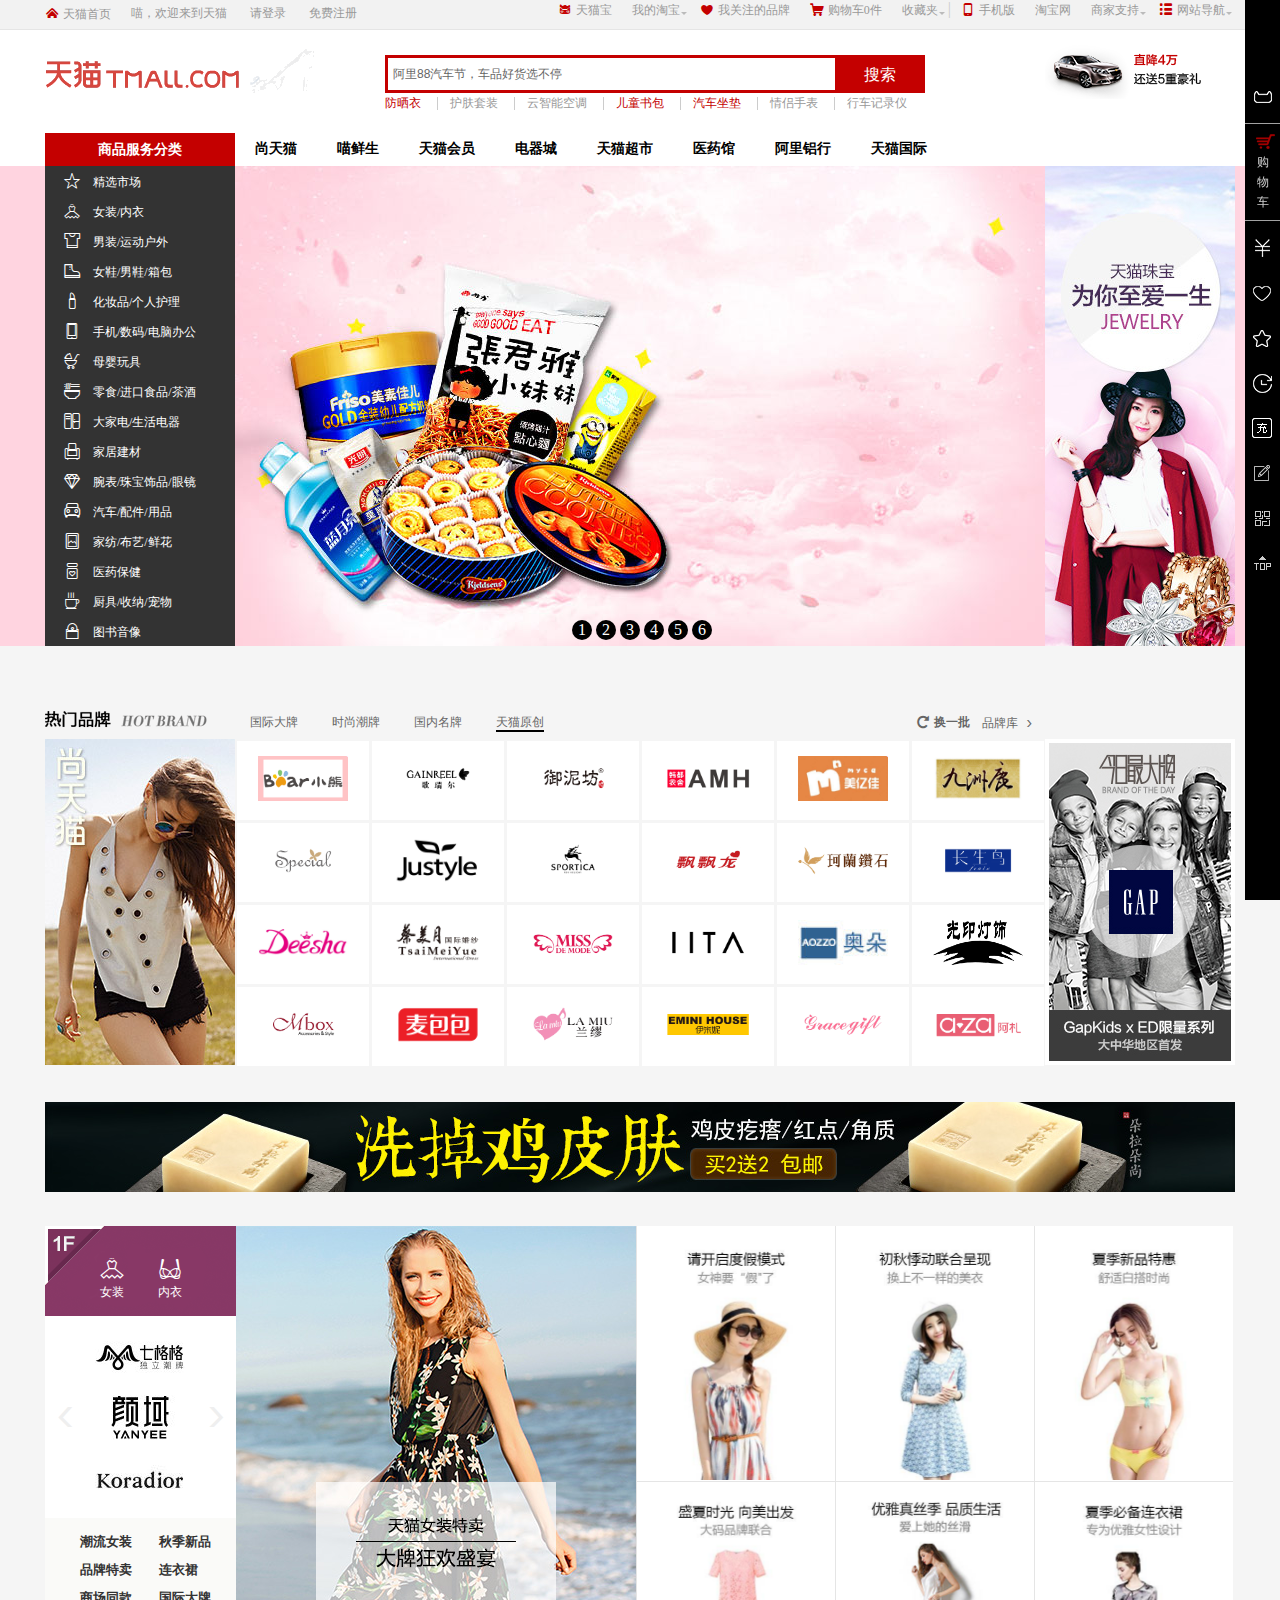
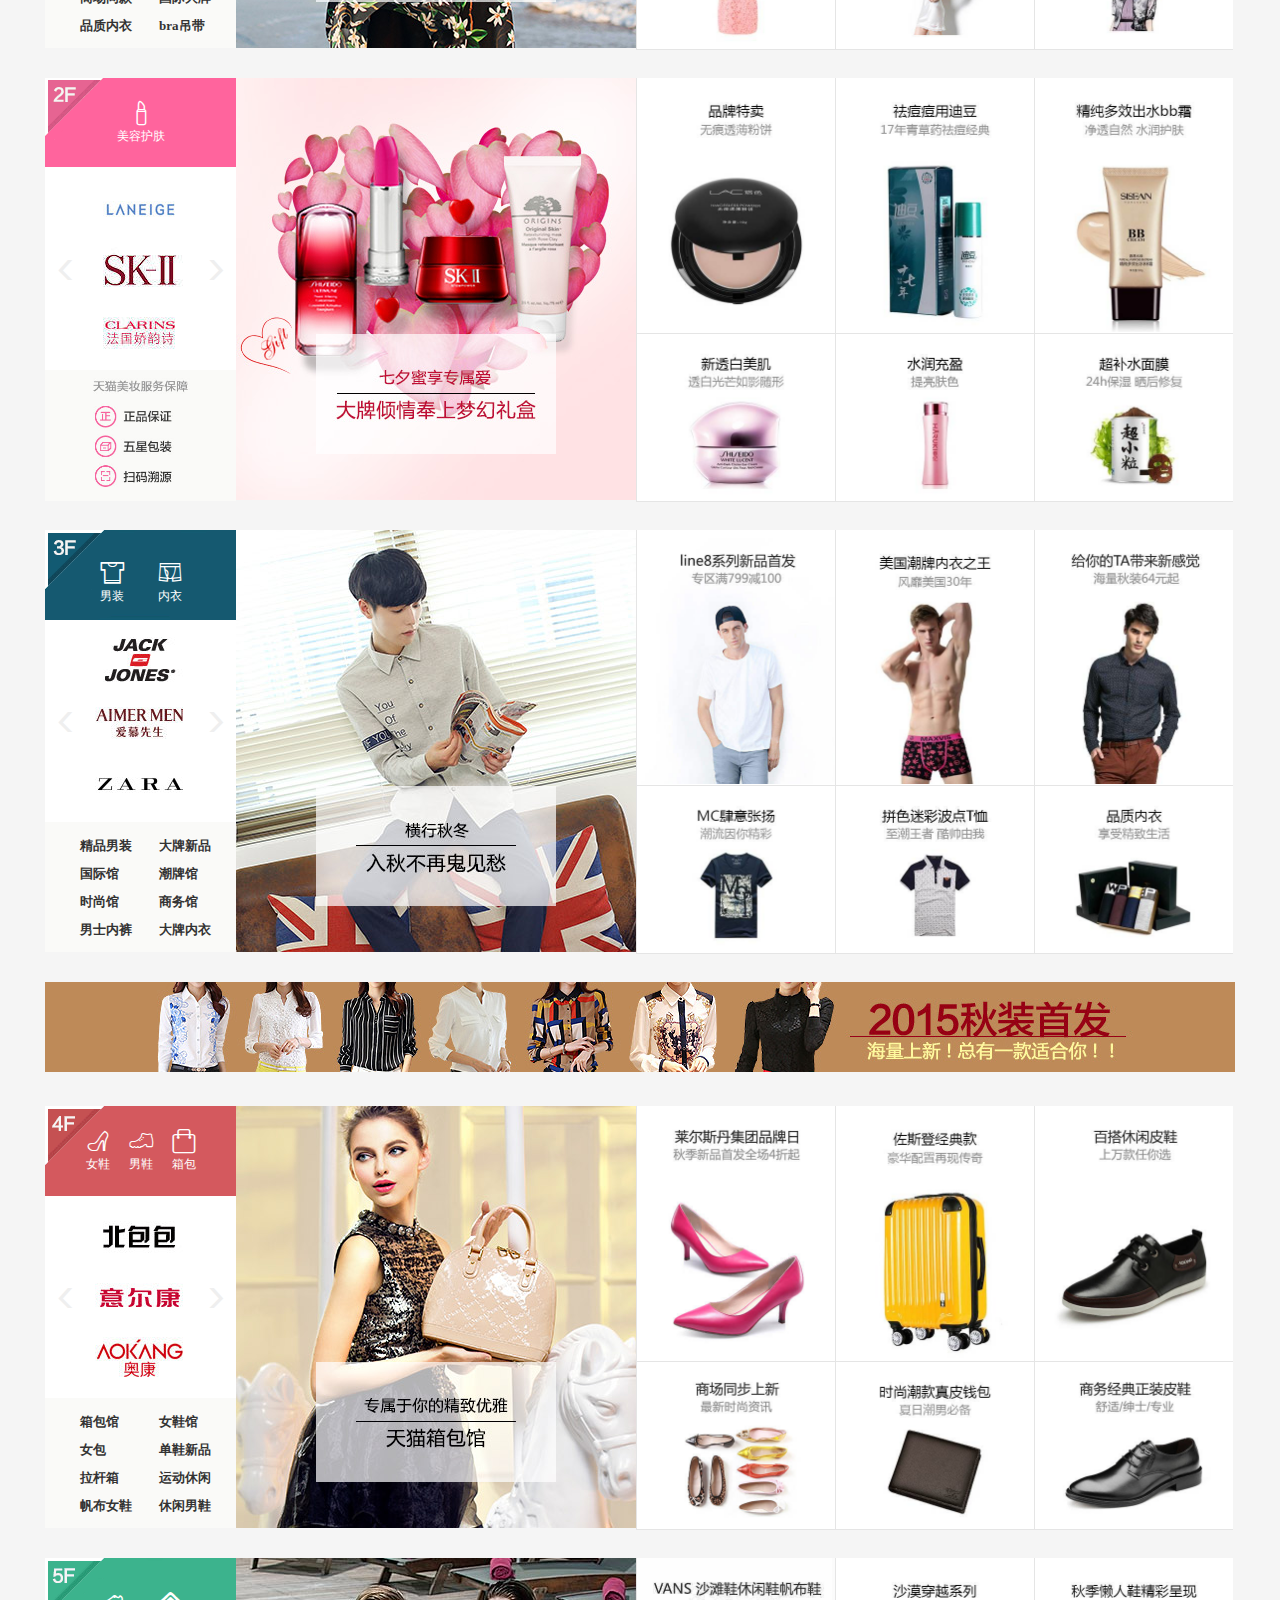
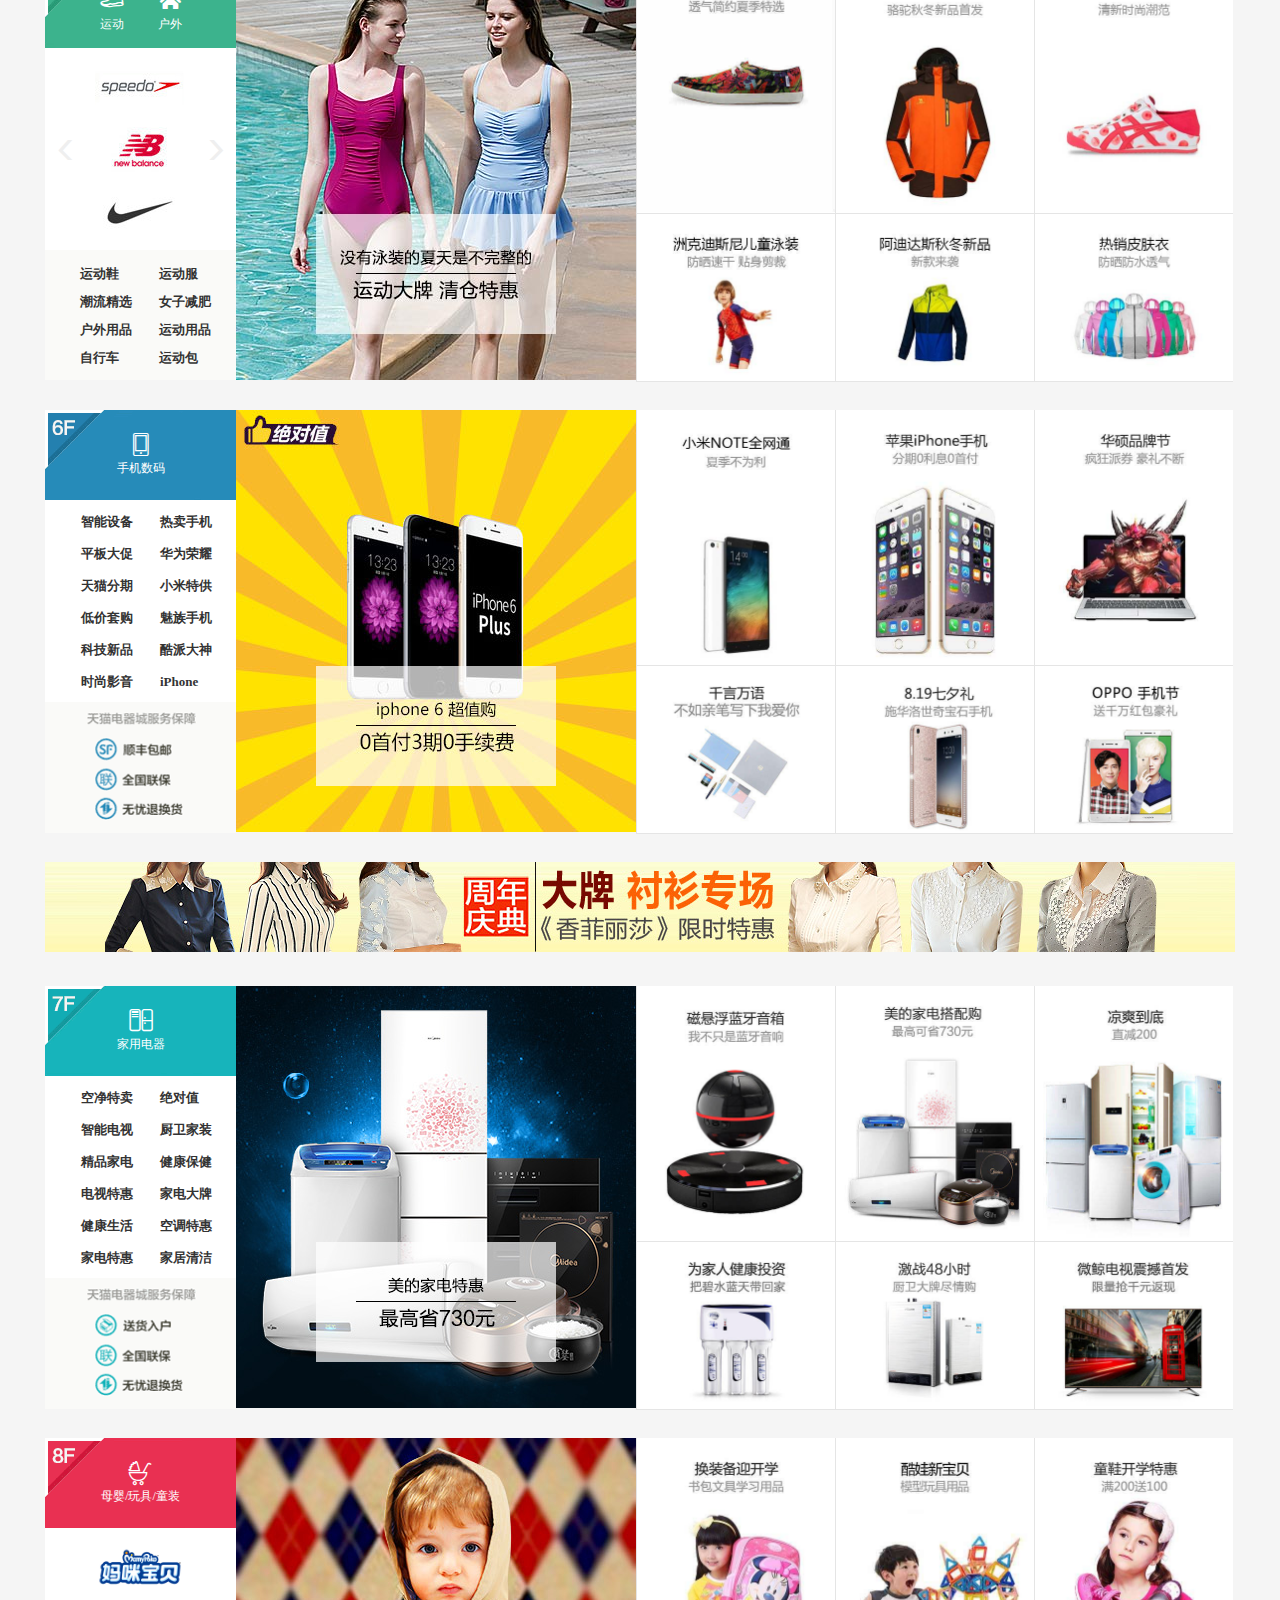
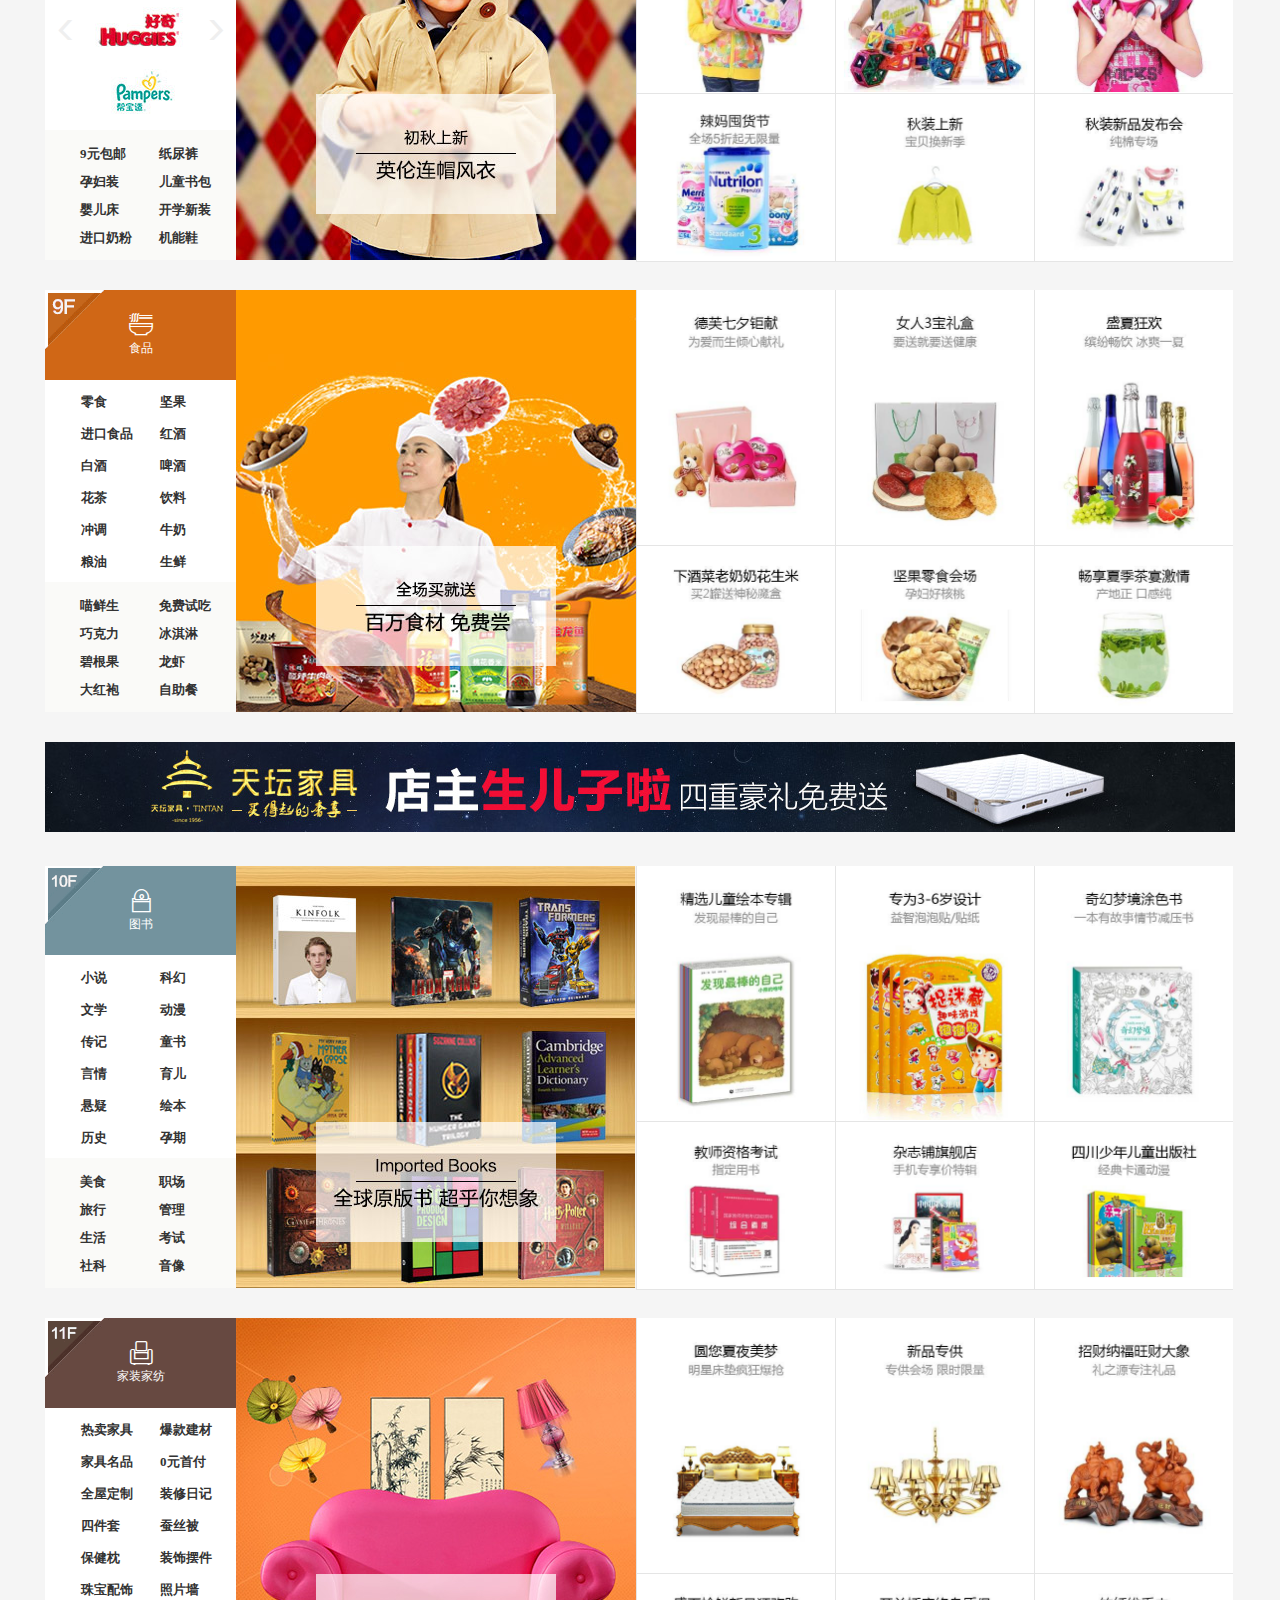
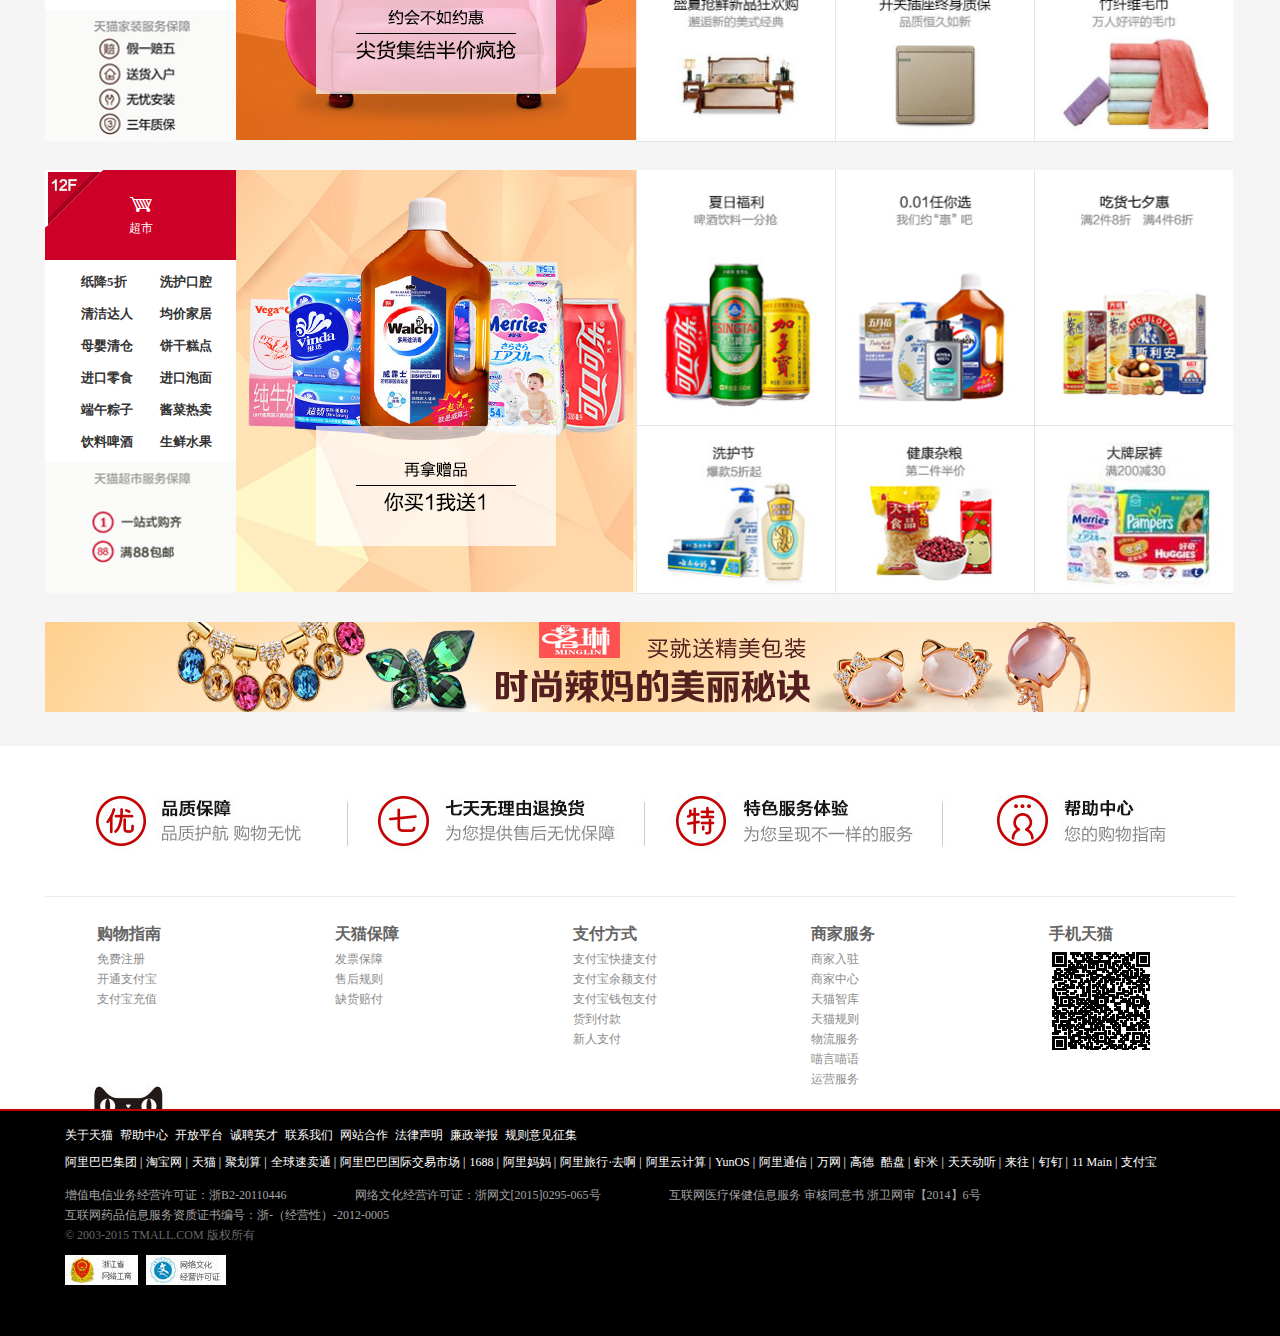
<file: index.html>
<!doctype html>
<html>
<head>
	<meta charset="utf-8">
	<link rel="stylesheet" type="text/css" href="./css/index.css"/>
	<script type="text/javascript" src="./scripts/jQuery.js"></script>
	<script type="text/javascript" src="./scripts/index.js"></script>
	
	<title>天猫tmall.com-尚天猫，就购了</title>
</head>
<body>
	<!--头部开始-->
	<div class="header" >
		<div class="site-nav" id="site-nav">
			<div class="container">	
				<div class="sn-backhome">
					<span class="header-icon">&#xf004a;</span>
					<a href="">天猫首页</a></div>
				<div class="logo-info">
					<span>喵，欢迎来到天猫</span>
					<a class="sn-login"href="">请登录</a>
					<a class="sn-register"href="">免费注册</a>
		
				</div>
				<ul class="sn-menu">
					<li>
						<span class="header-icon">&#xe631;</span>
						<a class="sn-tmallbao" href="">天猫宝</a></li>
					<li class="headNav-h">
						<a class="sn-mybao " href="">我的淘宝<b></b></a>
						<div class="mine-list headHidden">
							<a href="">已买到的宝贝</a>
							<a href="">已卖出的宝贝</a>
						</div>
					</li>
					<li >
						<span class="header-icon">&#xf0004;</span>
						<a class="sn-mybrand" href="">我关注的品牌</a>
					</li>
					<li >
						<span class="header-icon">&#xe61b;</span>
						<a class="sn-shopcar" href="">购物车0件</a>
					</li>
					<li class="headNav-h">
						<a class="sn-favorite " href="">收藏夹<b></b></a>
						<div class="sn-favorite-menu headHidden">
							<a href="">收藏的宝贝</a>
							<a href="">收藏的店铺</a>
						</div>

					</li>
					<span class="sep">|</span>
					<li class="headNav-h">
						<span class="header-icon ">&#x3448;</span>
						<a class="sn-mobile " href="">手机版</a>
						<div class="sn-mobile-link headHidden">
							<div class="a"></div>
							<img src="./img/mobile.png"/>
						</div>
					</li>
					<li>
						<a class="sn-home" href="">淘宝网</a>
					</li>
					<li class="headNav-h">
						<a class="sn-seller " href="">商家支持<b></b></a>
						<div class="sn-seller-lazy headHidden">
							<ul>
								<li>
									<h3>商家：</h3>
									<a href="">商家中心</a>
									<a href="">商家入驻</a>
									<a href="">运营服务</a>
									<a href="">商家品控</a>
									<a href="">商家工具</a>
									<a href="">商家规则</a>
									<a href="">天猫智库</a>
									<a href="">喵言喵语</a>
								</li>							
								<li>
									<h3>帮助：</h3>
									<a href="">帮助中心</a>
								</li>
							</ul>
						</div>
					</li>
					<li class="headNav-h">
						<span class="header-icon">&#x344a;</span>
						<a class="sn-sitemap " href="">网站导航<b></b></a>
						<div class="sitemap-lazy headHidden">
							<div class="site-hot">
								<h2>热点推荐<span>Hot</span></h2>
								<ul class="site-list">
									<li><a href=""></a>天猫超市</li>
									<li><a href=""></a>喵鲜生</li>
									<li><a href=""></a>科技新品</li>
									<li><a href=""></a>女装新品</li>
									<li><a href=""></a>酷玩街</li>
									<li><a href=""></a>内衣新品</li>
									<li><a href=""></a>试美妆</li>
									<li><a href=""></a>运动新品</li>
									<li><a href=""></a>时尚先生</li>
									<li><a href=""></a>户外名品</li>
									<li><a href=""></a>精明妈咪</li>
									<li><a href=""></a>吃乐会</li>
									<li><a href=""></a>企业采购</li>
									<li><a href=""></a>会员积分</li>
									<li><a href=""></a>天猫国际</li>						
								</ul>

							</div>
							<div class="site-Market">
								<h2>行业市场<span>Market</span></h2>
								<ul class="site-list">
									<li><a href=""></a>美妆</li>
									<li><a href=""></a>电器</li>
									<li><a href=""></a>女装</li>
									<li><a href=""></a>男装</li>
									<li><a href=""></a>女鞋</li>
									<li><a href=""></a>男鞋</li>
									<li><a href=""></a>内衣</li>
									<li><a href=""></a>箱包</li>
									<li><a href=""></a>运动</li>
									<li><a href=""></a>户外</li>
									<li><a href=""></a>母婴</li>
									<li><a href=""></a>家装</li>
									<li><a href=""></a>医药</li>
									<li><a href=""></a>食品</li>
									<li><a href=""></a>配饰</li>
									<li><a href=""></a>汽车</li>
								</ul>							
							</div>
							<div class="site-Brand">
								<h2>品牌风尚<span>Brand</span></h2>
								<ul class="site-list">
									<li><a href=""></a>大牌街</li>
									<li><a href=""></a>潮牌街</li>
									<li><a href=""></a>天猫原创</li>
									<li><a href=""></a>今日最大牌</li>
									<li><a href=""></a>一周新发现</li>
									<li><a href=""></a>全球至尚</li>
								</ul>							
							</div>
							<div class="site-Help">
								<h2>服务指南<span>Help</span></h2>
								<ul class="site-list">
									<li><a href=""></a>帮助中心</li>
									<li><a href=""></a>品质保障</li>
									<li><a href=""></a>特色服务</li>
									<li><a href=""></a>7天退换货</li>
								</ul>							
							</div>
						</div>
					</li>
					<div class="clear"></div>
				</ul>
				<div class="clear"></div>
			</div>
		</div>
		<div class="content-h">
			<div class="container">
				<div class="malllogo"><img src="./img/header-logo.gif"/>
				</div>
				<div class="mallsearch">
					<div class="searchTop">
						<input class="text-search" value="阿里88汽车节，车品好货选不停">
						<div class="btn-search">搜索</div>
					</div>
					<ul class="search-ex">
						<li class="hot-query "><a href="#">防晒衣</li></a>
						<li><a href="#">护肤套装</a></li>
						<li><a href="#">云智能空调</a></li>
						<li class="hot-query "><a href="#">儿童书包</a></li>
						<li class="hot-query "><a href="#">汽车坐垫</a></li>
						<li><a href="#">情侣手表</a></li>
						<li><a href="#">行车记录仪</a></li>

					</ul>
				</div>
				<div class="header-extra">
						<div class="extra-ex"><img src="./img/car-h.png"/></div>
					</div>
				<div class="clear"></div>
			</div>
		</div>	
	</div>
	<!--广告条开始-->
	<div class="content-banner">
		<div class="main-nav">
			<div class="container">
				<ul>
					<li><a href="">尚天猫</a></li>
					<li><a href="">喵鲜生</a></li>
					<li><a href="">天猫会员</a></li>
					<li><a href="">电器城</a></li>
					<li><a href="">天猫超市</a></li>
					<li><a href="">医药馆</a></li>
					<li><a href="">阿里铝行</a></li>
					<li><a href="">天猫国际</a></li>
					<div class="clear"></div>
				</ul>
			</div>
		</div>	
		
		<div class="banner" id="banner" >
			<div class="container">
					<div class="banner-menu">
						<h2 class="menu-title">商品服务分类</h2>
						<ul>
							<li class="item-h">
								<div class="menu-nav-icon">
									<i class="slide-icon">&#x3451;</i>
								</div> 
								精选市场
								<i class="market-nav-arrow"></i>
								<div class="menu-sub-pannel item-list" >
									<p>
										<a class="menu-item" href="">男装</a>
										<a class="menu-item" href="">电器</a>
										<a class="menu-item" href="">女装</a>
										<a class="menu-item" href="">箱包</a>
										<a class="menu-item" href="">男鞋</a>
										<a class="menu-item" href="">美妆</a>
										<a class="menu-item" href="">女鞋</a>
										<a class="menu-item" href="">汽车</a>
										<a class="menu-item" href="">运动</a>
										<a class="menu-item" href="">内衣</a>
										<a class="menu-item" href="">母婴</a>
										<a class="menu-item" href="">腕表</a>
									</p>
								</div>
							</li>
							<li class="item-h">
								<div class="menu-nav-icon">
									<i class="slide-icon">&#x3459;</i>
								</div>
								<a class="item"href="#">女装</a>/<a class="item" href="#">内衣</a>
								<i class="menu-nav-arrow"></i>
								<div class="hidden-menu-item item-list">
									<div class="category-sub-pannel">	
										<div class="category-nz">
											<h3 class="hidden-title">
												<a class="women-cloth" href="#">女装</a>
												<a class="category-more" href="#">更多</a>
											</h3>
											<p class="category-label-list">
												<a href="#">品牌女装</a>
												<a class="highlighter" href="#">秋季新品</a>
												<a href="#">品牌特卖</a>
												<a href="#">商场同款</a>
												<a class="highlighter"href="#">国际大牌</a>
												<a class="highlighter"href="#">时尚女装</a>
												<a href="#">设计师</a>
												<a class="highlighter"href="#">连衣裙</a>
												<a href="#">T恤</a>
												<a class="highlighter"href="#">雪纺衫</a>
												<a href="#">半身裙</a>
												<a class="highlighter"href="#">短裤</a>
												<a class="highlighter"href="#">百搭衬衫</a>
												<a href="#">蕾丝衫</a>
												<a href="#">背心吊带</a>
												<a href="#">牛仔裤</a>
												<a href="#">短外套</a>
												<a href="#">针织衫</a>
												<div class="clear"></div>
											</p>
											<b class="category-pannel-line"></b>
											<p class="category-label-list">
												<a class="highlighter" href="#">真丝连衣裙</a>
												<a href="#">印花连衣裙</a>
												<a href="#">蕾丝连衣裙</a>
												<a class="highlighter" href="#">纯棉T恤</a>
												<a href="#">棉麻T恤</a>
												<a class="highlighter" href="#">亚麻衬衫</a>
												<a href="#">真丝衬衫</a>
												<a href="#">连体裤</a>
												<a class="highlighter" href="#">甜美少女</a>
												<a href="#">优雅名媛</a>
												<a class="highlighter" href="#">小清新</a>
												<a href="#">性感欧美</a>
												<a class="highlighter" href="#">棉麻连衣裙</a>
												<a href="#">雪纺长裙</a>
												<a href="#">通勤百搭</a>
												<a class="highlighter" href="#">防晒衫</a>
												<a href="#">百褶裙</a>
												<a href="#">雪纺衬衫</a>
												<a href="#">背带裤</a>
												<a class="highlighter" href="#">青春学院</a>
												<a href="#">文艺范</a>
												<div class="clear"></div>
											</p>
											<b class="category-pannel-line"></b>
											<p class="category-label-list">
												<a class="highlighter" href="#">时尚套装</a>
												<a href="#">运动套装</a>
												<a href="#">休闲裤</a>
												<a class="highlighter" href="#">妈妈装</a>
												<a href="#">阔腿裤</a>
												<a hclass="highlighter" ref="#">大码女装</a>
												<a href="#">小脚裤</a>
												<a href="#">哈伦裤</a>
												<a class="highlighter" href="#">小西装</a>
												<a href="#">气质风衣</a>
												<a href="#">打底衫</a>
												<a href="#">复古旗袍</a>
												<div class="clear"></div>
											</p>									
										</div>									
										<div class="category-ny">
											<h3 class="hidden-title">
												<a class="jpny" href="#">精品内衣</a>
												<a class="category-more" href="#">更多</a>
											</h3>
											<p class="category-label-list">
												<a href="#">品牌内衣</a>
												<a class="highlighter"href="#">文胸</a>
												<a href="#">聚拢文胸</a>
												<a class="highlighter" href="#">薄款文胸</a>
												<a href="#">无钢圈文胸</a>
												<a hclass="highlighter" href="#">女式内裤</a>
												<a href="#">男士内裤</a>
												<a class="highlighter"href="#">夏季睡衣</a>
												<a href="#">性感睡衣</a>
												<a href="#">休闲风睡衣</a>
												<a class="highlighter" href="#">情侣大码睡衣</a>
												<a href="#">纯棉睡衣</a>
												<a href="#">睡裙</a>
												<a href="#">吊带</a>
												<a href="#">瘦腿袜夏</a>
												<a class="highlighter" href="#">bra吊带</a>
												<a href="#">运动休闲睡衣</a>
												<a href="#">甜美睡衣</a>
												<a href="#">真丝睡裙</a>
												<a href="#">打底裤</a>
												<a class="highlighter" href="#">船袜</a>
												<div class="clear"></div>
											</p>
									</div>
								</div>
							</li>
							<li class="item-h">
								<div class="menu-nav-icon">
									<i class="slide-icon">&#x346c;</i>
								</div>
								<a class="item" href="#">男装</a>/<a class="item" href="">运动户外</a>
								<i class="menu-nav-arrow"></i>
								<div class="hidden-menu-item item-list">
									<div class="category-sub-pannel">	
										<div class="category-nanz">
											<h3 class="hidden-title">
												<a class="men-cloth" href="#">精品男装</a>
												<a class="category-more" href="#">更多</a>
											</h3>
											<p class="category-label-list">
												<a class="highlighter" href="#">秋季新品</a>
												<a class="highlighter" href="#">夏季清仓</a>
												<a class="highlighter" href="#">商场同款</a>
												<a href="#">休闲裤</a>
												<a href="#">牛仔裤</a>
												<a href="#">夹克</a>
												<a href="#">风衣</a>
												<a href="#">单西服</a>
												<a href="#">卫衣</a>
												<a href="#">针织衫</a>
												<a href="#">长袖衬衫</a>
												<a href="#">商务衬衫</a>
												<a href="#">拼接衬衫</a>
												<a href="#">亚麻衬衫</a>
												<a href="#">短袖衬衫</a>
												<a href="#">休闲短裤</a>
												<a href="#">牛仔短裤</a>
												<a href="#">短袖T恤</a>
												<a href="#">麻棉T恤</a>
												<a href="#">文艺T恤</a>
												<a  href="#">纯色T恤</a>
												<a href="#">POLO衫</a>
												<div class="clear"></div>
											</p>
										</div>
										<div class="category-cloth-out">
											<h3 class="hidden-title">
												<a class="cloth-out" href="#">运动、户外鞋服</a>
												<a class="category-more" href="#">更多</a>
											</h3>
											<p class="category-label-list">
												<a class="highlighter" href="#">跑步鞋</a>
												<a class="highlighter" href="#">板鞋</a>
												<a class="highlighter" href="#">篮球鞋</a>
												<a href="#">足球鞋</a>
												<a href="#">帆布鞋</a>
												<a href="#">短袖T</a>
												<a href="#">羽毛球鞋</a>
												<a href="#">女子运动</a>
												<a href="#">运动外套</a>
												<a href="#">运动长裤</a>
												<a href="#">运动短裤</a>
												<a href="#">套装</a>
												<a href="#">皮肤衣</a>
												<a href="#">冲锋衣</a>
												<a href="#">速干衣</a>
												<a href="#">速干T</a>
												<a href="#">迷彩裤</a>
												<a href="#">休闲服</a>
												<a href="#">钓鱼服</a>
												<a href="#">沙滩鞋</a>
												<a href="#">溯溪鞋</a>
												<a href="#">徒步鞋</a>
												<a href="#">登山鞋</a>
												<a href="#">休闲鞋</a>
												<div class="clear"></div>
											</p>
										</div>
										<div class="category-yongpin-out">
											<h3 class="hidden-title">
												<a class="yongpin-out" href="#">运动、户外用品</a>
												<a class="category-more" href="#">更多</a>
											</h3>
											<p class="category-label-list">
												<a class="highlighter" href="#">跑步机</a>
												<a href="#">健身车</a>
												<a class="highlighter" href="#">仰卧板</a>
												<a href="#">哑铃</a>
												<a href="#">瑜伽垫</a>
												<a class="highlighter" href="#">瑜伽服</a>
												<a class="highlighter" href="#">泳衣</a>
												<a href="#">直排轮</a>
												<a class="highlighter" href="#">羽毛球</a>
												<a href="#">篮球</a>
												<a href="#">乒乓球</a>
												<a href="#">舞蹈鞋</a>
												<a href="#">跆拳道</a>
												<a href="#">拳击</a>
												<a href="#">护具</a>
												<a class="highlighter" href="#">山地车</a>
												<a class="highlighter" href="#">折叠车</a>
												<a class="highlighter" href="#">双肩包</a>
												<a class="highlighter" href="#">钓竿</a>
												<a href="#">钓箱</a>
												<a href="#">功能手表</a>
												<a href="#">手电筒</a>
												<a class="highlighter" href="#">帐篷</a>
												<a class="highlighter" href="#">烧烤炉</a>
												<a  href="#">防潮垫</a>
												<div class="clear"></div>
											</p>
										</div>

									</div>
								</div>
							</li>
							<li class="item-h">
								<div class="menu-nav-icon">
									<i class="slide-icon">&#x346d;</i>
								</div>
								<a class="item" href="">女鞋</a>/<a class="item" href="">男鞋</a>/<a class="item" href="">箱包</a>
								<i class="menu-nav-arrow"></i>
								 <div class="hidden-menu-item item-list">
									<div class="category-sub-pannel">	
										<div class="category-nx">
											<h3 class="hidden-title">
												<a class="women-shoes" href="#">女鞋馆</a>
												<a class="category-more" href="#">更多</a>
											</h3>
											<p class="category-label-list">
												<a class="highlighter" href="#">秋季新品</a>
																
												<a class="highlighter" href="#">夏季特卖</a>
												
												<a href="#">平底鞋</a>
												
												<a href="#">高跟鞋</a>
												
												<a href="#">坡底单鞋</a>
												
												<a href="#">浅口单鞋</a>
												<a href="#">鱼嘴单鞋</a>
												
												<a href="#">尖头单鞋</a>
												
												<a href="#">圆头单鞋</a>
												
												<a href="#">帆布鞋</a>
												
												<a href="#">乐福鞋</a>
												
												<a href="#">牛津鞋</a>

												<a href="#">豆豆鞋</a>
												
												<a href="#">松糕鞋</a>
												
												<a href="#">内增高跟鞋</a>
												
												<a href="#">平底凉鞋</a>
												
												<a href="#">高跟凉鞋</a>
												
												<a href="#">鱼嘴凉鞋</a>
												
												<a href="#">包头凉鞋</a>
												
												<a href="#">平底凉拖</a>
												
												<a href="#">高跟凉拖</a>
												
												<a href="#">人字拖</a>
												
												<a href="#">妈妈鞋</a>
												<div class="clear"></div>
											</p>
										</div>
										<div class="category-nanx">
											<h3 class="hidden-title">
												<a class="men-shoes" href="#">男鞋馆</a>
												<a class="category-more" href="#">更多</a>
											</h3>
											<p class="category-label-list">
												<a class="highlighter" href="#">凉鞋</a>
												<a class="highlighter" href="#">凉拖</a>
												<a class="highlighter" href="#">休闲鞋</a>
												<a class="highlighter" href="#">网面鞋</a>
												<a class="highlighter" href="#">打孔皮鞋</a>
												<a href="#">新品男鞋</a>
												<a class="highlighter"href="#">流行男鞋</a>
												<a href="#">商场同款</a>
												<a href="#">时尚潮鞋</a>
												<a class="highlighter"href="#">休闲皮鞋</a>
												<a class="highlighter" href="#">板鞋</a>
												<a href="#">正装皮鞋</a>
												<a href="#">布洛克</a>
												<a class="highlighter" href="#">户外休闲</a>
												<a href="#">帆布鞋</a>
												<a class="highlighter" href="#">豆豆鞋</a>
												<a class="highlighter"href="#">帆船鞋</a>
												<a href="#">布鞋</a>
												<a href="#">内增高</a>
												<a href="#">工装鞋</a>
												<a href="#">伐木鞋</a>
												<a href="#">乐福鞋</a>
												<a href="#">运动休闲</a>
												<a href="#">软清风</a>
						
												<div class="clear"></div>
											</p>
										</div>
										<div class="category-bag">
											<h3 class="hidden-title">
												<a class="bags" href="#">箱包馆</a>
												<a class="category-more" href="#">更多</a>
											</h3>
											<p class="category-label-list">
												<a class="highlighter" href="#">箱包馆</a>
												<a class="highlighter" href="#">2015新品</a>
												<a class="highlighter" href="#">商场同款</a>
												<a href="#">国际名牌</a>
												<a href="#">单肩女包</a>
												<a href="#">手提女包</a>
												<a href="#">斜跨女包</a>
												<a href="#">女士双肩</a>
												<a href="#">女士钱包</a>
												<a href="#">真皮男包</a>
												<a href="#">帆布男包</a>
												<a href="#">商务男包</a>
												<a href="#">男士双肩</a>
												<a href="#">男士钱包</a>
												<a href="#">旅行箱</a>
												<a href="#">拉杆箱</a>
												<a href="#">拉杆包</a>
												<a href="#">Coach</a>
												<a href="#">Fendi</a>
												<a href="#">Longchamp</a>
												<a href="#">Gucci</a>
												<a href="#">Prada</a>						
												<div class="clear"></div>
											</p>
										</div>
									</div>
								</div>
							</li>
							<li class="item-h">
								<div class="menu-nav-icon">
									<i class="slide-icon">&#x345c;</i>
								</div>
								<a class="item" href="">化妆品</a>/<a class="item" href="">个人护理</a>
								<i class="menu-nav-arrow"></i>
								<div class="hidden-menu-item item-list">
										<div class="category-sub-pannel">	
											<div class="category-mz">
												<h3 class="hidden-title">
													<a class="tmall-mz" href="#">天猫美妆</a>
													<a class="category-more" href="#">更多</a>
												</h3>
												<p class="category-label-list">
													<a class="highlighter" href="#">官方直售</a>
													<a class="highlighter" href="#">面膜</a>
													<a class="highlighter" href="#">防晒霜</a>
													<a href="#">护肤套装</a>
													<a href="#">乳液面霜</a>
													<a href="#">精华液</a>
													<a href="#">爽肤水</a>
													<a href="#">洁面</a>
													<a href="#">眼霜</a>
													<a href="#">身体乳</a>
													<a href="#">卸妆</a>
													<a href="#">身体护理</a>
													<a href="#">脱毛膏</a>
													<a class="highlighter" href="#">男士护理</a>
													<a href="#">精油放疗</a>
													<a href="#">丰胸</a>
													<a href="#">面部喷雾</a>
													<a href="#">止汗露</a>
													<a href="#">T区护理</a>
													<a href="#">去角质</a>
													<a href="#">补水</a>
													<a href="#">芦荟胶</a>
													<a href="#">祛痘</a>
													<a class="highlighter" href="#">免费试用</a>
													<a class="highlighter" href="#">专柜积分</a>
													<div class="clear"></div>
												</p>
											</div>
											<div class="category-cz">
												<h3 class="hidden-title">
													<a class="cz" href="#">彩妆</a>
													<a class="category-more" href="#">更多</a>
												</h3>
												<p class="category-label-list">
													<a class="highlighter" href="#">时尚彩妆</a>
													<a class="highlighter" href="#">香水</a>
													<a class="highlighter" href="#">BB霜</a>
													<a href="#">美容工具</a>
													<a class="highlighter" href="#">口红</a>
													<a href="#">隔离</a>
													<a href="#">粉底</a>
													<a href="#">粉饼</a>
													<a class="highlighter" href="#">气垫bb</a>
													<a href="#">指甲油</a>
													<a href="#">美甲工具</a>
													<a href="#">眉笔</a>
													<a class="highlighter" href="#">睫毛膏</a>
													<a href="#">眼线</a>
													<a href="#">唇彩</a>
													<a href="#">眼影</a>
													<a href="#">蜜粉</a>
													<a href="#">彩妆套装</a>
													<a href="#">彩妆盘</a>
													<a href="#">遮瑕</a>
													<a href="#">腮红</a>
													<a href="#">假睫毛 </a>
													<a href="#">化妆刷</a>
													<a href="#">双眼皮贴</a>
													<a href="#">高光阴影</a>
													<div class="clear"></div>
												</p>
											</div>
											<div class="category-huli">
												<h3 class="hidden-title">
													<a class="huli" href="#">个人护理</a>
													<a class="category-more" href="#">更多</a>
												</h3>
												<p class="category-label-list">
													<a class="highlighter" href="#">洗发水</a>
													<a href="#">护发素</a>
													<a class="highlighter" href="#">洗护套装</a>
													<a href="#">头发造型</a>
													<a href="#">染发烫发</a>
													<a href="#">假发</a>
													<a class="highlighter" href="#">卫生巾</a>
													<a href="#">护垫</a>
													<a class="highlighter" href="#">牙膏</a>
													<a href="#">牙刷</a>
													<a class="highlighter"href="#">漱口水</a>
													<a href="#">牙线</a>
													<a href="#">口腔美白</a>
													<a class="highlighter" href="#">沐浴露</a>
													<a href="#">香皂</a>
													<a href="#">泡澡浴盐</a>
													<a href="#">护足</a>
													<a href="#">洗手液</a>
													<a class="highlighter" href="#">剃须刀</a>
													<a href="#">私处洗液</a>
													<div class="clear"></div>
												</p>
											</div>

										</div>
									</div> 
							</li>
							<li class="item-h">
								<div class="menu-nav-icon">
									<i class="slide-icon">&#x3457;</i>
								</div>
								<a class="item" href="">手机</a>/<a class="item" href="">数码</a>/<a class="item" href="">电脑办公</a>
								<i class="menu-nav-arrow"></i>
								<div class="hidden-menu-item item-list">
										<div class="category-sub-pannel">	
											<div class="category-mobile">
												<h3 class="hidden-title">
													<a class="rmsj" href="#">热卖手机</a>
													<a class="category-more" href="#">更多</a>
												</h3>
												<p class="category-label-list">
													<a class="highlighter" href="#">手机狂欢</a>
													<a href="#">天猫分期</a>
													<a href="#">手机</a>
													<a href="#">魅族手机</a>
													<a href="#">小米特供</a>
													<a href="#">华为荣耀</a>
													<a href="#">大神F2</a>
													<a class="highlighter" href="#">手机特惠</a>
													<a class="highlighter" href="#">好货返场</a>
													<a href="#">特色手机</a>
													<a href="#">三星盖乐世</a>
													<a href="#">iPhone</a>
													<a class="highlighter" href="#">纽曼纽扣</a>
													<a href="#">双卡双待</a>
													<a href="#">高清大屏</a>
													<a href="#">阿里手机卡</a>
													<a href="#">自拍神器</a>
													<a href="#">高清拍摄</a>
													<a class="highlighter" href="#">移动4G</a>
													<a href="#">联通4G</a>
													<a href="#">电信4G</a>
													<a class="highlighter" href="#">合约机</a>
													
													<div class="clear"></div>
												</p>
											</div>
											<div class="category-computer">
												<h3 class="hidden-title">
													<a class="computer" href="#">电脑办公</a>
													<a class="category-more" href="#">更多</a>
												</h3>
												<p class="category-label-list">
													<a class="highlighter" href="#">8.17大促</a>
													<a href="#">游戏馆</a>
													<a href="#">电玩游戏</a>
													<a class="highlighter"href="#">天猫分期</a>
													<a  href="#">笔记本</a>
													<a class="highlighter"href="#">游戏本</a>
													<a href="#">PC平板二合一</a>
													<a href="#">平板电脑</a>
													<a  href="#">品牌台式机</a>
													<a href="#">一体机</a>
													<a class="highlighter"href="#">DIY电脑</a>
													<a href="#">电脑硬件</a>
													<a href="#">显示器</a>
													<a class="highlighter" href="#">机械键盘</a>
													<a class="highlighter"href="#">鼠标</a>
													<a href="#">显卡</a>
													<a href="#">路由器</a>
													<a class="highlighter"href="#">企业采购</a>
													<a href="#">投影仪</a>
													<a href="#">打印机</a>
													<a href="#">办公耗材</a>
													<a href="#">电教文具 </a>
													<div class="clear"></div>
												</p>
											</div>
											<div class="category-sm">
												<h3 class="hidden-title">
													<a class="shuma" href="#">数码影音</a>
													<a class="category-more" href="#">更多</a>
												</h3>
												<p class="category-label-list">
													<a class="highlighter" href="#">智能数码设备</a>
													<a class="highlighter" href="#">天猫分期</a>
													<a href="#">数码相机</a>
													<a class="highlighter"href="#">自拍神器</a>
													<a href="#">单反</a>
													<a class="highlighter"href="#">微单镜头</a>
													<a href="#">拍立得</a>
													<a href="#">相机配件</a>
													<a class="highlighter" href="#">耳机耳麦</a>
													<a href="#">音箱音响</a>
													<a href="#">高清盒子</a>
													<a class="highlighter"href="#">移动电源</a>
													<a href="#">蓝牙耳机</a>
													<a  href="#">手机配件</a>
													<a class="highlighter"href="#">苹果配件</a>
													<a href="#">移动硬盘</a>
													<a href="#">U盘</a>
													<a href="#">闪存卡</a>
													<div class="clear"></div>
												</p>
											</div>

										</div>
								</div>  
							</li>
							<li class="item-h">
								<div class="menu-nav-icon">
									<i class="slide-icon">&#x3456;</i>
								</div>
								<a class="item" href="">母婴玩具</a>
								<i class="menu-nav-arrow"></i>
							    <div class="hidden-menu-item item-list">
									<div class="category-sub-pannel">	
										<div class="category-child-cloth">
											<h3 class="hidden-title">
												<a class="baby-cloth" href="#">童装童鞋</a>
												<a class="category-more" href="#">更多</a>
											</h3>
											<p class="category-label-list">
												<a href="#">童装</a>
												<a class="highlighter"href="#">女童T恤</a>
												<a href="#">连衣裙</a>
												<a href="#">打底裤</a>
												<a href="#">男童T恤</a>
												<a class="highlighter"href="#">防晒衣</a>
												<a class="highlighter"href="#">泳装</a>
												<a  href="#">亲子装</a>
												<a class="highlighter" href="#">套装</a>
												<a href="#">裤子</a>
												<a href="#">家居服</a>
												<a href="#">婴儿衣服</a>
												<a class="highlighter" href="#">爬服</a>
												<a href="#">牛仔</a>
												<a class="highlighter" href="#">卡通</a>
												<a class="highlighter" href="#">凉鞋</a>
												<a href="#">学步鞋</a>
												<a class="highlighter"href="#">运动鞋</a>
												<a href="#">帆布鞋</a>
												<a href="#">皮鞋</a>
												<a href="#">舞蹈鞋</a>
												
												
												<div class="clear"></div>
											</p>
										</div>
										<div class="category-ccwj">
											<h3 class="hidden-title">
												<a class="wanju" href="#">车床玩具</a>
												<a class="category-more" href="#">更多</a>
											</h3>
											<p class="category-label-list">
												<a href="#">婴儿玩具</a>
												<a href="#">早教益智</a>
												<a class="highlighter"href="#">儿童帐篷</a>
												<a href="#">爬行健身</a>
												<a href="#">模型</a>
												<a class="highlighter"href="#">沙滩玩具</a>
												<a class="highlighter"href="#">童车轮滑</a>
												<a href="#">电动遥控</a>
												<a href="#">积木拼图</a>
												<a href="#">儿童箱包</a>
												<a href="#">运动户外</a>
												<a href="#">宝宝用品</a>
												<a href="#">婴儿推车</a>
												<a class="highlighter" href="#">安全座椅</a>
												<a chref="#">背带出行</a>
												<a href="#">婴儿床/椅</a>
												
												<div class="clear"></div>
											</p>
										</div>
										<div class="category-yjyp">
											<h3 class="hidden-title">
												<a class="yunying-pro" href="#">孕婴用品</a>
												<a class="category-more" href="#">更多</a>
											</h3>
											<p class="category-label-list">
												<a class="highlighter" href="#">孕妈防晒</a>
												<a href="#">孕产用品</a>
												<a class="highlighter" href="#">孕妈装</a>
												<a href="#">哺乳装</a>
												<a href="#">防辐射</a>
												<a href="#">湿巾洗涤</a>
												<a href="#">宝宝洗护</a>
												<a href="#">尿裤</a>
												<a class="highlighter" href="#">凉席蚊帐</a>
												<a href="#">奶瓶水杯</a>
												<a href="#">消毒暖奶</a>
												<a class="highlighter"href="#">防虫驱蚊</a>
												
												<div class="clear"></div>
											</p>
										</div>
										<div class="category-bbyy">
											<h3 class="hidden-title">
												<a class="baby-yy" href="#">宝宝营养</a>
												<a class="category-more" href="#">更多</a>
											</h3>
											<p class="category-label-list">
												<a href="#">牛奶粉</a>
												<a href="#">1段奶粉</a>
												<a href="#">2段奶粉</a>
												<a class="highlighter"href="#">3段奶粉</a>
												<a href="#">4段奶粉</a>
												<a class="highlighter"href="#">亲妈5折</a>
												<a href="#">羊奶粉</a>
												<a href="#">特配奶粉</a>
												<a href="#">宝宝营养</a>
												<a class="highlighter"href="#">婴儿辅食</a>
												<a href="#">宝宝零食</a>
												<a href="#">米粉</a>
												
												<div class="clear"></div>
											</p>
										</div>

									</div>
								</div>  
							</li>
							<li class="item-h">
								<div class="menu-nav-icon">
									<i class="slide-icon">&#x3455;</i>
								</div>
								<a class="item" href="">零食</a>/<a class="item" href="">进口食品</a>/<a class="item" href="">茶酒</a>
								<i class="menu-nav-arrow"></i>
								<div class="hidden-menu-item item-list">
									<div class="category-sub-pannel">	
										<div class="category-food">
											<h3 class="hidden-title">
												<a class="foot" href="#">食品酒水</a>
												<a class="category-more" href="#">更多</a>
											</h3>
											<p class="category-label-list">
												<a href="#">零食</a>
												<a href="#">坚果</a>
												<a href="#">蜜饯</a>
												<a class="highlighter"href="#">红枣</a>
												<a class="highlighter"href="#">饼干</a>
												<a href="#">糕点</a>
												<a href="#">肉松饼</a>
												<a href="#">糖果</a>
												<a class="highlighter" href="#">巧克力</a>
												<a class="highlighter"href="#">牛肉干</a>
												<a href="#">猪肉脯</a>
												<a href="#">鱿鱼丝</a>
												<a href="#">鸭脖</a>
												<a href="#">膨化</a>
												<a href="#">海苔</a>
												<a href="#">豆干</a>
												<a href="#">曲奇</a>
												<a class="highlighter"href="#">膨化食品</a>
												<a href="#">糕点</a>
												
												<div class="clear"></div>
												
											</p>
											<b class="category-pannel-line"></b>
											<p class="category-label-list">
												<a href="#">酸奶</a>
												<a href="#">纯牛奶</a>
												<a href="#">麦片</a>
												<a href="#">矿泉水</a>
												<a class="highlighter"href="#">柚子茶</a>
												<a class="highlighter"href="#">绿茶</a>
												<a href="#">花草茶</a>
												<a href="#">普洱</a>
												<a href="#">红茶</a>
												<a href="#">铁观音</a>
												<a href="#">金骏眉</a>
												<a href="#">茶叶</a>
												<a href="#">啤酒</a>
												<a href="#">白酒</a>
												<a class="highlighter"href="#">红酒</a>
												<a href="#">洋酒</a>
												<a href="#">成人奶粉</a>
												<a href="#">纯牛奶</a>
												
												<div class="clear"></div>
											</p>
											<b class="category-pannel-line"></b>
											<p class="category-label-list">
											
												<a href="#">进口牛奶</a>
												<a href="#">进口饼干</a>
												<a href="#">进口糕点</a>
												<a href="#">进口巧克力</a>
												<a class="highlighter"href="#">进口糖</a>
												<a href="#">进口零食</a>
												<a href="#">进口咖啡</a>
												<a href="#">进口饮料</a>
												<a href="#">进口麦片</a>
												<a href="#">进口酒</a>
												<a href="#">进口调味/罐头</a>
												<a href="#">进口水果</a>
												<a href="#">进口肉类</a>
												
												<div class="clear"></div>
											</p>
											<b class="category-pannel-line"></b>
											<p class="category-label-list">
												<a class="highlighter"href="#">柠檬</a>
												
												<a class="highlighter"href="#">牛排</a>
												
												<a href="#">北极贝</a>
												
												<a href="#">猪排</a>
												
												<a class="highlighter"href="#">芒果</a>
												
												<a href="#">奇异果</a>
												
												<a href="#">橙</a>
												
												<a href="#">榴莲</a>
												<a class="highlighter"href="#">三文鱼</a>
												<a href="#">蟹类美食</a>
											
												<a class="highlighter"href="#">全球海虾</a>
											
												<a href="#">鳕鱼</a>
											
												<a href="#">牛肉</a>
											
												<a class="highlighter"href="#">牛油果</a>
										
												<a href="#">土鸡</a>
												<a href="#">苹果</a>
										
												<a class="highlighter"href="#">土鸡蛋</a>
									
												<a href="#">大米</a>
										
												<a class="highlighter"href="#">厨房调料</a>
									
												<a href="#">烘焙原料</a>
								
												<a href="#">寿司</a>
									
												<a href="#">方便面</a>
												<a href="#">南北干货</a>
									
												<a href="#">冰淇淋粉</a>
										
												<a href="#">新鲜蛋糕</a>
							
												<a href="#">私房熟食</a>
									
												<a href="#">食用油</a>
												
												<div class="clear"></div>
												
											</p>
										</div>
									</div>
								</div>
							</li>
							<li class="item-h">
								<div class="menu-nav-icon">
									<i class="slide-icon">&#x3454;</i>
								</div>
								
								<a class="item" href="">大家电</a>/<a class="item" href="">生活电器</a>
								<i class="menu-nav-arrow"></i>
								<div class="hidden-menu-item item-list">
									<div class="category-sub-pannel">	
										<div class="category-jiadian">
											<h3 class="hidden-title">
												<a class="pro-jiadian" href="#">大家电</a>
												<a class="category-more" href="#">更多</a>
											</h3>
											<p class="category-label-list">
												<a class="highlighter" href="#">家电嗨爆</a>
												<a href="#">大家电馆</a>
												<a href="#">平板电视</a>
												<a class="highlighter" href="#">4k超清</a>
												<a href="#">洗衣机</a>
												<a class="highlighter" href="#">滚筒</a>
												<a href="#">全自动</a>
												<a href="#">冰箱</a>
												<a  href="#">三门</a>
												<a class="highlighter" href="#">对开门</a>
												<a href="#">空调</a>
												<a class="highlighter" href="#">变频</a>
												<a  href="#">1.5匹</a>
												<a href="#">单冷机</a>
												<a class="highlighter" href="#">电热水器</a>
												<a href="#">燃气热水器</a>
												<a class="highlighter"href="#">烟灶套装</a>
												<a href="#">油烟机</a>
												<a href="#">燃气灶</a>
												<a href="#">消毒柜</a>
												<a href="#">洗碗机</a>
												<a href="#">冷柜</a>
												<a href="#">酒柜</a>
												<a href="#">家庭影院</a>
												<a class="highlighter" href="#">厨宝</a>
												
												<div class="clear"></div>
											</p>
										</div>
										<div class="category-chufang">
											<h3 class="hidden-title">
												<a class="chufang" href="#">厨房生活</a>
												<a class="category-more" href="#">更多</a>
											</h3>
											<p class="category-label-list">
												<a class="highlighter" href="#">绝对值</a>
												<a href="#">电压力锅</a>
												<a href="#">电磁炉</a>
												<a href="#">电饼铛</a>
												<a href="#">豆浆机</a>
												<a href="#">电热水壶</a>
												<a href="#">电烤箱</a>
												<a href="#">微波炉</a>
												<a href="#">面包机</a>
												<a class="highlighter"href="#">咖啡机</a>
												<a href="#">榨汁机</a>
												<a href="#">料理机</a>
												<a href="#">电饭煲</a>
												<a class="highlighter" href="#">饮水机</a>
												<a href="#">扫地机</a>
												<a href="#">电风扇</a>
												<a href="#">吸尘器</a>
												<a class="highlighter"href="#">挂烫机</a>
												<a class="highlighter"href="#">除螨仪</a>
												<a href="#">干衣机</a>
												<a class="highlighter"href="#">美的</a>
												<a href="#">飞利浦 </a>
												<a href="#">九阳</a>
												<a href="#">苏泊尔</a>
												<a class="highlighter"href="#">科沃斯 </a>
												<div class="clear"></div>
											</p>
										</div>
										<div class="category-mr-health">
											<h3 class="hidden-title">
												<a class="mr-health" href="#">美容健康</a>
												<a class="category-more" href="#">更多</a>
											</h3>
											<p class="category-label-list">
												<a href="#">99元封顶</a>
												<a class="highlighter" href="#">净水机</a>
												<a class="highlighter" href="#">纯水机</a>
												<a class="highlighter" href="#">空气净化器</a>
												<a class="highlighter" href="#">抽湿器</a>
												<a href="#">家用氧吧</a>
												<a class="highlighter" href="#">剃须刀</a>
												<a href="#">电吹风</a>
												<a class="highlighter" href="#">电动牙刷</a>
												<a href="#">美容仪</a>
												<a href="#">卷/直发器</a>
												<a class="highlighter"href="#">体重秤</a>
												<a class="highlighter"href="#">按摩椅</a>
												<a  href="#">按摩靠垫</a>
												<a href="#">按摩披肩</a>
												<a href="#">足浴器</a>
												<a class="highlighter"href="#">理发器</a>
												<a class="highlighter"href="#">瘦身腰带</a>
												<a  href="#">美容喷雾器</a>
												<a class="highlighter"href="#">飞利浦</a>
												<a href="#">飞科</a>
												<a class="highlighter" href="#">博朗</a>
												<a href="#">乐尔康</a>
												<div class="clear"></div>
											</p>
										</div>

									</div>
								</div>  
							</li>
							<li class="item-h">
								<div class="menu-nav-icon">
									<i class="slide-icon">&#x345e;</i>
								</div>
								<a class="item" href="">家居建材</a>
								<i class="menu-nav-arrow"></i>
								<div class="hidden-menu-item item-list">
											<div class="category-sub-pannel">	
												<div class="category-tmall-jz">
													<h3 class="hidden-title">
														<a class="jiazhuang" href="#">天猫家装</a>
														<a class="category-more" href="#">更多</a>
													</h3>
													<p class="category-label-list">
														<a href="#">家装首页</a>
														<a href="#">8月盛夏约惠日</a>
														<a href="#">家具约惠日</a>
														<a class="highlighter"href="#">建材约惠日</a>
														<a class="highlighter"href="#">家具尖货预售</a>
														<a href="#">爆款建材预售</a>
														<a href="#">沙发</a>
														<a href="#">欧式沙发</a>
														<a class="highlighter" href="#">沙发床</a>
														<a class="highlighter"href="#">真皮沙发</a>
														<a href="#">布艺沙发</a>
														<a href="#">实木沙发</a>
														<a href="#">单人沙发</a>
														<a href="#">懒人沙发</a>
														<a href="#">床欧式床</a>
														<a href="#">实木床</a>
														<a href="#">皮床</a>
														<a class="highlighter"href="#">折叠床</a>
														<a href="#">单人床</a>
														<a href="#">榻榻米床</a>
														
														<div class="clear"></div>
														
													</p>
													<b class="category-pannel-line"></b>
													<p class="category-label-list">
														<a href="#">衣柜</a>
														<a href="#">成套家具</a>
														<a href="#">床垫</a>
														<a href="#">乳胶床垫</a>
														<a class="highlighter"href="#">电视柜</a>
														<a class="highlighter"href="#">床头柜</a>
														<a href="#">简易衣柜</a>
														<a href="#">鞋柜</a>
														<a href="#">椅子</a>
														<a href="#">餐桌椅</a>
														<a href="#">办公椅</a>
														<a href="#">鞋架</a>
														<a href="#">户外家具</a>
														<a href="#">办公家具</a>
														<a class="highlighter"href="#">实木沙发</a>
														<div class="clear"></div>
													</p>
													<b class="category-pannel-line"></b>
													<p class="category-label-list">	
														<a href="#">全屋定制</a>
														<a href="#">装修设计</a>
														<a href="#">施工服务</a>
														<a href="#">水晶吊灯</a>
														<a class="highlighter"href="#">吸顶灯</a>
														<a href="#">led灯泡</a>
														<a href="#">灯带</a>
														<a href="#">台灯</a>
														<a href="#">花洒</a>
														<a href="#">水槽</a>
														<a href="#">马桶</a>
														<a href="#">智能盖板</a>
														<a href="#">淋浴房</a>
														<a href="#">浴巾架</a>
														<a href="#">地漏</a>
														<a href="#">角阀</a>
														<a href="#">浴室柜</a>
														<a href="#">复合地板</a>
														<a href="#">实木地板</a>
														
														<div class="clear"></div>
													</p>
													<b class="category-pannel-line"></b>
													<p class="category-label-list">
														<a class="highlighter"href="#">墙纸</a>
														
														<a class="highlighter"href="#">浴霸</a>
														
														<a href="#">集成吊顶</a>
														
														<a href="#">整体橱柜</a>
														
														<a class="highlighter"href="#">油漆</a>
														
														<a href="#">涂料</a>
														
														<a href="#">瓷砖</a>
														
														<a href="#">马赛克</a>
														<a class="highlighter"href="#">环保除味</a>
														<a href="#">室内门</a>
													
														<a class="highlighter"href="#">室内门</a>
													
														<a href="#">门锁</a>
													
														<a href="#">接线板</a>
													
														<a class="highlighter"href="#">电线</a>
												
														<a href="#">铰链</a>
														<a href="#">开关</a>
												
														<a class="highlighter"href="#">电钻</a>
											
														<a href="#">拉手</a>
												
														<a class="highlighter"href="#">工具套装</a>
											
														<a href="#">ppr水管</a>
										
														<a href="#">板材</a>
														<div class="clear"></div>
														
													</p>
												</div>
											</div>
								</div>
							</li>
							<li class="item-h">
								<div class="menu-nav-icon">
									<i class="slide-icon">&#x3452;</i>
								</div>
								<a class="item" href="">腕表</a>/<a class="item" href="">珠宝饰品</a>/<a class="item" href="">眼镜</a>
								<i class="menu-nav-arrow"></i>
								<div class="hidden-menu-item item-list">
										<div class="category-sub-pannel">	
											<div class="category-zb">
												<h3 class="hidden-title">
													<a class="zhubao" href="#">珠宝</a>
													<a class="category-more" href="#">更多</a>
												</h3>
												<p class="category-label-list">
													<a class="highlighter"  href="#">七夕珠宝首选</a>
													<a class="highlighter" href="#">转运珠</a>
													<a href="#">珠宝</a>
													<a href="#">黄金</a>
													<a href="#">钻石</a>
													<a href="#">珍珠</a>
													<a href="#">翡翠</a>
													<a class="highlighter"href="#">彩宝</a>
													<a href="#">铂金</a>
													<a class="highlighter"href="#">黄金项链</a>
													<a href="#">黄金戒指</a>
													<a href="#">铂金项链</a>
													<a href="#">钻石吊坠</a>
													<a class="highlighter" href="#">玉镯</a>
													<a href="#">珍珠项链</a>
													<a href="#">翡翠吊坠</a>
													<a class="highlighter" href="#">坦桑石</a>
													<div class="clear"></div>
												</p>
												<b class="category-pannel-line"></b>
												<p class="category-label-list">
													<a class="highlighter" href="#">施华洛世奇饰品炫彩首发</a>
													<a class="highlighter" href="#">七夕送礼饰品精选</a>
													<a href="#">项链</a>
													<a href="#">吊坠</a>
													<a href="#">手链</a>
													<a href="#">手镯</a>
													<a class="highlighter" href="#">手串</a>
													<a class="highlighter" href="#">把件</a>
													<a href="#">发饰</a>
													<a href="#">戒指</a>
													<a href="#">耳饰</a>
													<a class="highlighter" href="#">银手镯</a>
													<a href="#">碧玺手链</a>
													<a href="#">锁骨链</a>
													<a href="#">菩提</a>
													<a class="highlighter" href="#">小叶紫檀</a>
													<div class="clear"></div>
												</p>
																				
											</div>									
											<div class="category-glasses">
												<h3 class="hidden-title">
													<a class="glasses" href="#">腕表眼镜</a>
													<a class="category-more" href="#">更多</a>
												</h3>
												<p class="category-label-list">
													<a class="highlighter" href="#">七夕爱手表</a>
													<a class="highlighter" href="#">大牌手表</a>
													<a class="highlighter" href="#">瑞士名表</a>
													<a href="#">欧美手表</a>
													<a class="highlighter" href="#">经典国表</a>
													<a hhref="#">日韩港表</a>
													<a class="highlighter" href="#">男表</a>
													<a class="highlighter" href="#">女表</a>
													<a href="#">情侣表</a>
													<a href="#">儿童手表</a>
													<a class="highlighter" href="#">机械表</a>
													<a href="#">石英表</a>
													<a href="#">光能表</a>
													<a href="#">防水表</a>
													<a href="#">运动表</a>
													<a href="#">学生表</a>
													<a href="#">军表</a>
													<a href="#">陶瓷表</a>
													<div class="clear"></div>
												</p>
												<b class="category-pannel-line"></b>
												<p class="category-label-list">
													<a class="highlighter" href="#">七夕爱眼镜</a>
													<a href="#">太阳眼镜</a>
													<a href="#">男士墨镜</a>
													<a href="#">女太阳镜</a>
													<a class="highlighter" href="#">车用太阳镜</a>
													<a href="#">儿童太阳镜</a>
													<a href="#">潮人墨镜</a>
													<a href="#">偏光镜</a>
													<a href="#">近视墨镜</a>
													<a class="highlighter" href="#">3D眼镜</a>
													<a href="#">护目镜</a>
													<a href="#">老花镜</a>
													<a class="highlighter" href="#">防辐射眼镜</a>
													<a href="#">眼镜框</a>
													<a href="#">眼镜架</a>
													<a class="highlighter" href="#">近视镜</a>
													<a href="#">光学配镜</a>
													<a class="highlighter" href="#">电子烟</a>
													<a href="#">烟嘴</a>
													<a href="#">打火机</a>
													<a class="highlighter" href="#">zippo</a>
													<a href="#">瑞士军刀</a>
													<div class="clear"></div>
												</p>
											</div>
										</div>
								</div>
							</li>
							<li class="item-h">
								<div class="menu-nav-icon">
									<i class="slide-icon">&#x345d;</i>
								</div>
								<a class="item"href="">汽车</a>/<a class="item" href="">配件</a>/<a class="item" href="">用品</a>
								<i class="menu-nav-arrow"></i>
								<div class="hidden-menu-item item-list">
									<div class="category-sub-pannel">	
										<div class="category-car">
											<h3 class="hidden-title">
												<a class="car" href="#">汽车生活馆</a>
												<a class="category-more" href="#">更多</a>
											</h3>
											<p class="category-label-list">
												<a class="highlighter"href="#">阿里巴巴汽车节</a>
												<a class="highlighter"href="#">车秒贷</a>
												<a href="#">车海淘</a>
												<a class="highlighter"href="#">4S保养</a>
												<a href="#">宝马</a>
												<a href="#">MINI</a>
												<a class="highlighter"href="#">沃尔沃</a>
												<a class="highlighter"href="#">路虎</a>
												<a class="highlighter" href="#">凯迪拉克</a>
												<a class="highlighter"href="#">讴歌</a>
												<a class="highlighter"href="#">奥迪</a>
												<a href="#">雪佛兰</a>
												<a href="#">别克</a>
												<a href="#">日产</a>
												<a href="#">本田</a>
												<a href="#">丰田</a>
												<a href="#">马自达</a>
												<a href="#">大众</a>
												<a href="#">斯柯达</a>
												<a href="#">标致</a>
												<a href="#">雪铁龙</a>
												<a href="#">现代</a>
												<a class="highlighter"href="#">起亚</a>
												<a href="#">MG</a>
												<a href="#">长安</a>
												<a href="#">吉利</a>
												<a href="#">北京汽车</a>
												<a class="highlighter"href="#">观致</a>
												
												<div class="clear"></div>
											</p>
											<b class="category-pannel-line"></b>
											<p class="category-label-list">
												<a class="highlighter"href="#">爱车必选</a>
												<a class="highlighter"href="#">养车必选</a>
												<a href="#">品质内饰</a>
												<a class="highlighter"href="#">四季坐垫</a>
												<a href="#">座套</a>
												<a href="#">脚垫</a>
												<a class="highlighter"href="#">坐垫</a>
												<a class="highlighter"href="#">夏季坐垫</a>
												<a class="highlighter" href="#">后备箱垫</a>
												<a class="highlighter"href="#">设计师坐垫</a>
												<a class="highlighter"href="#">儿童安全座椅</a>
												<a href="#">专车专用坐垫</a>
												<a href="#">专车专用座套</a>
												<a href="#">腰靠</a>
												<a href="#">洗车水枪</a>
												<a href="#">玻璃水</a>
												<a href="#">方向盘套</a>
												<a href="#">车用香水</a>
												<a href="#">丝圈脚垫</a>
												<a href="#">洗车机</a>
												<a href="#">车震床</a>
												
												<div class="clear"></div>
											</p>
											<b class="category-pannel-line"></b>
											<p class="category-label-list">
												<a class="highlighter"href="#">行车记录仪</a>
												<a class="highlighter"href="#">智能车机</a>
												<a href="#">智能后视镜</a>
												<a class="highlighter"href="#">空气净化</a>
												<a href="#">跟踪器</a>
												<a href="#">充气泵</a>
												<a class="highlighter"href="#">胎压监测</a>
												<a class="highlighter"href="#">吸尘器</a>
												<a class="highlighter" href="#">吸尘器</a>
												<a class="highlighter"href="#">MP3</a>
												<a class="highlighter"href="#">GPS导航</a>
												<a href="#">蓝牙</a>
												<a href="#">防盗器</a>
												<a href="#">倒车雷达</a>
												<a href="#">预警仪</a>
												<a href="#">路畅T800 智能车机 首发！</a>
												<div class="clear"></div>
											</p>
											<b class="category-pannel-line"></b>
											<p class="category-label-list">
												<a class="highlighter"href="#">品质汽配</a>
												<a class="highlighter"href="#">4s保养</a>
												<a href="#">轮胎</a>
												<a class="highlighter"href="#">机油</a>
												<a href="#">电瓶</a>
												<a href="#">改装升级</a>
												<a class="highlighter"href="#">空气滤芯</a>
												<a class="highlighter"href="#">机油滤芯</a>
												<a class="highlighter" href="#">空调滤芯</a>
												<a class="highlighter"href="#">雨刮器</a>
												<a class="highlighter"href="#">大灯总成</a>
												<a href="#">火花塞</a>
												<a href="#">氙气灯</a>
												<a href="#">雨刷精</a>
												<a href="#">该装饰条</a>
												<a href="#">汽车贴膜</a>
												<a href="#">刹车片</a>
												<a href="#">SUV踏板</a>
												<a href="#">刹车盘</a>
												<a href="#">皮带</a>
												<a href="#">发动机护板</a>
												<a href="#">车顶架</a>
												<a href="#">轮毂</a>
												<a href="#">车蜡</a>
												<a href="#">添加剂</a>
												<div class="clear"></div>
											</p>
										</div>
									</div>
								</div>
							</li>
							<li class="item-h">
								<div class="menu-nav-icon">
									<i class="slide-icon">&#x346e;</i>
								</div>
								<a class="item" href="">家纺</a>/<a class="item" href="">布艺/<a class="item" href="">鲜花</a>
								<i class="menu-nav-arrow"></i>
								<div class="hidden-menu-item item-list">
									<div class="category-sub-pannel">	
										<div class="category-tmall-home">
											<h3 class="hidden-title">
												<a class="tmall-home" href="#">天猫home</a>
												<a class="category-more" href="#">更多</a>
											</h3>
											<p class="category-label-list">
												<a href="#">夏凉品</a>
												<a href="#">凉席</a>
												<a href="#">冰丝席</a>
												<a href="#">藤席</a>
												<a href="#">竹席</a>
												<a href="#">牛皮席</a>
												<a class="highlighter"href="#">大促爆款</a>
												<a href="#">童席</a>
												<a href="#">蚊帐</a>
												<a href="#">蒙古包</a>
												<a href="#">宫廷蚊帐</a>
												<a href="#">夏凉被</a>
												<a href="#">空调毯</a>
												<a class="highlighter"href="#">反季清仓</a>
												<a href="#">蚕丝夏被</a>
												<a href="#">纯棉夏被</a>
												<a class="highlighter"href="#">天丝套件</a>
												<a href="#">纯棉套件</a>
												<a href="#">真丝套件</a>
												<a class="highlighter"href="#">罗莱</a>
												<a href="#">富安娜</a>
												<a href="#">梦洁</a>
												<a href="#">水星</a>
												<a href="#">多喜爱</a>
												<a href="#">金号</a>
												<div class="clear"></div>
											</p>
											<b class="category-pannel-line"></b>
											<p class="category-label-list">
												<a class="highlighter"href="#">四件套</a>
												<a href="#">条格</a>
												<a href="#">卡通</a>
												<a href="#">纯棉</a>
												<a href="#">天丝</a>
												<a href="#">韩版</a>
												<a href="#">欧美</a>
												<a href="#">田园</a>
												<a href="#">美式</a>
												<a href="#">三件套</a>
												<a href="#">八件套</a>
												<a href="#">十件套</a>
												<a href="#">被子</a>
												<a class="highlighter"href="#">蚕丝被</a>
												<a href="#">羽绒被</a>
												<a href="#">纤维被</a>
												<a href="#">羊毛被</a>
												<a href="#">子母被</a>
												<a class="highlighter"href="#">枕头</a>
												<a href="#">记忆枕</a>
												<a href="#">保健枕</a>
												<a href="#">U型枕</a>
												<a href="#">真丝枕套</a>
												<a class="highlighter"href="#">床笠</a>
												<a href="#">床垫</a>
												<a href="#">老粗布</a>
												<a href="#">毯子</a>
												<div class="clear"></div>
											</p>
											<b class="category-pannel-line"></b>
											<p class="category-label-list">
												<a class="highlighter"href="#">毛巾</a>
												<a href="#">纯棉</a>
												<a href="#">竹纤维</a>
												<a href="#">毛巾礼盒</a>
												<a href="#">三件套</a>
												<a href="#">童巾</a>
												<a href="#">浴巾</a>
												<a href="#">酒店毛巾</a>
												<a href="#">手帕</a>
												<a href="#">拖鞋</a>
												<a class="highlighter" href="#">夏凉拖</a>
												<a href="#">浴室拖</a>
												<a href="#">居家拖</a>
												<a href="#">儿童拖</a>
												<a href="#">亚麻拖</a>
												<a href="#">地毯</a>
												<a href="#">欧美风</a>
												<a href="#">田园风</a>
												<a href="#">波斯地毯</a>
												<a href="#">羊毛地毯</a>
												<a href="#">卧室地毯</a>
												<a href="#">茶几地毯</a>
												<a class="highlighter" href="#">地垫</a>
												<a href="#">拼接地垫</a>
												<a href="#">防滑垫</a>
												<a href="#">脚垫</a>
												<div class="clear"></div>
											</p>
											<b class="category-pannel-line"></b>
											<p class="category-label-list">
												<a href="#">坐垫</a>
												<a href="#">沙发垫</a>
												<a href="#">飘窗垫</a>
												<a href="#">蒲团垫</a>
												<a href="#">靠垫</a>
												<a class="highlighter" href="#">冰丝沙发垫</a>
												<a href="#">抱枕</a>
												<a href="#">十字绣</a>
												<a href="#">百叶窗</a>
												<a href="#">卷帘</a>
												<a class="highlighter"href="#">窗帘</a>
												<a href="#">珠帘</a>
												<a href="#">珠帘</a>
												<a href="#">桌布</a>
												<a href="#">沙发套</a>
												<a href="#">椅套</a>
												<a class="highlighter"href="#">餐桌布艺</a>
												<a href="#">鲜花绿植</a>
												<a href="#">家庭鲜花</a>
												<a href="#">绿植盆栽</a>
												<a href="#">多肉植物</a>
												<a href="#">玫瑰</a>
											
												<div class="clear"></div>
											</p>
										</div>
									</div>
								</div>
							</li>
							<li class="item-h">
								<div class="menu-nav-icon">
									<i class="slide-icon">&#x3460;</i>
								</div>
								<a class="item" href="">医药保健</a>
								<i class="menu-nav-arrow"></i>
								<div class="hidden-menu-item item-list">
										<div class="category-sub-pannel">	
											<div class="category-yy-health">
												<h3 class="hidden-title">
													<a class="yy-health" href="#">医药健康</a>
													<a class="category-more" href="#">更多</a>
												</h3>
												<p class="category-label-list">
													<a class="highlighter"href="#">天猫医药</a>
													<a class="highlighter"href="#">防暑解暑</a>
													<a href="#">感冒咳嗽</a>
													<a href="#">皮肤瘙痒</a>
													<a class="highlighter"href="#">腰腿疼痛</a>
													<a href="#">男科用药</a>
													<a href="#">妇科用药</a>
													<a href="#">肠胃用药</a>
													<a href="#">皮肤用药</a>
													<a href="#">生发脱发</a>
													<a href="#">脚气脚臭</a>
													<a class="highlighter"href="#">减肥瘦身</a>
													<a class="highlighter"href="#">补肾壮阳</a>
													<a href="#">滋补养生</a>
													<a href="#">美容养颜</a>
													<div class="clear"></div>
												</p>
												<b class="category-pannel-line"></b>
												<p class="category-label-list">
													<a class="highlighter"href="#">家用器械</a>
													<a href="#">血压计</a>
													<a href="#">血糖仪</a>
													<a href="#">保健理疗</a>
													<a href="#">按摩器材</a>
													<a href="#">针灸拔罐</a>
													<a href="#">体温计</a>
													<a class="highlighter"href="#">隐形眼镜</a>
													<a href="#">博士伦</a>
													<a class="highlighter"href="#">成人用品</a>
													<a href="#">男用延时</a>
													<a href="#">女用情趣</a>
													<a href="#">避孕套</a>
													<a href="#">润滑剂</a>
													<a href="#">情趣跳蛋</a>
													<a href="#">飞机杯</a>
													<a href="#">缩阴球</a>
													<a href="#">振动棒</a>
													<a href="#">男用延时</a>
													<a href="#">女用自慰器</a>
													<a href="#">肾宝片</a>
													<a href="#">东阿阿胶</a>
													<a href="#">同仁堂</a>
													
													<div class="clear"></div>
												</p>
												<b class="category-pannel-line"></b>
												<p class="category-label-list">
													<a class="highlighter"href="#">营养补充剂</a>
													<a href="#">芦荟</a>
													<a href="#">玛卡</a>
													<a href="#">减肥</a>
													<a href="#">胶原蛋白</a>
													<a href="#">蛋白粉</a>
													<a href="#">血钻野燕麦</a>
													<a href="#">钙片</a>
													<a href="#">维生素e</a>
													<a href="#">维生素C</a>
													<a href="#">鱼油</a>
													<a href="#">美容养颜</a>
													<a class="highlighter"href="#">保健食品</a>
													<a href="#">增强免疫力</a>
													<a href="#">缓解体力疲劳</a>
													<a href="#">辅助降血脂</a>
													<a href="#">增加骨密度</a>
													<a href="#">护肝</a>
													<a href="#">减肥</a>
													<a href="#">通便</a>
													<a href="#">抗氧化</a>
													<a href="#">改善睡眠</a>
													<div class="clear"></div>
												</p>
												<b class="category-pannel-line"></b>
												<p class="category-label-list">
													<a class="highlighter"href="#">滋补养生</a>
													<a href="#">蜂蜜</a>
													<a href="#">石斛</a>
													<a href="#">阿胶</a>
													<a href="#">黑枸杞</a>
													<a href="#">冬虫夏草</a>
													<a href="#">青钱柳</a>
													<a href="#">西洋参</a>
													<a href="#">人参</a>
													<a href="#">藏红花</a>
													<a href="#">蜂胶</a>
													<a href="#">阿胶糕</a>
													<a href="#">灵芝孢子粉</a>
													<a href="#">黄芪</a>
													<a href="#">阿胶块</a>
													<a href="#">燕窝</a>
													<a href="#">三七粉</a>
													<a href="#">蜂王浆</a>
													<a href="#">雪蛤</a>
													<a href="#">四物汤</a>
													<a href="#">虫草</a>
													<a href="#">鹿茸</a>
													<a href="#">固元膏</a>
													<a href="#">西洋参片</a>
													<div class="clear"></div>
												</p>
											</div>
										</div>
								</div>
							</li>
							<li class="item-h">
								<div class="menu-nav-icon">
									<i class="slide-icon">&#x345f;</i>
								</div>
								<a class="item" href="">厨具</a>/<a class="item" href="">收纳</a>/<a class="item" href="">宠物</a>
								<i class="menu-nav-arrow"></i>
								<div class="hidden-menu-item item-list">
									<div class="category-sub-pannel">	
										<div class="category-cfcy">
											<h3 class="hidden-title">
												<a class="cfcy" href="#">厨房餐饮</a>
												<a class="category-more" href="#">更多</a>
											</h3>
											<p class="category-label-list">
												<a class="highlighter"href="#">水杯</a>
												<a href="#">玻璃杯</a>
												<a href="#">柠檬杯</a>
												<a href="#">锅</a>
												<a class="highlighter"href="#">炒锅</a>
												<a class="highlighter"href="#">刀具套装</a>
												<a href="#">刀具</a>
												<a class="highlighter" href="#">置物架</a>
												<a  href="#">饭盒</a>
												<a href="#">保鲜盒</a>
												<a href="#">厨房小工具</a>
												<a href="#">烧烤用具</a>
												<a  href="#">烘焙用具</a>
												<a class="highlighter" href="#">茶具</a>
												<a href="#">整套茶具</a>
												<a class="highlighter" href="#">餐具</a>
												<a href="#">酒具</a>
												<a href="#">咖啡具</a>
												<a href="#">厨房清洗</a>
												<a href="#">紫砂壶</a>
												
												
												
												<div class="clear"></div>
											</p>
										</div>
										<div class="category-jjsn">
											<h3 class="hidden-title">
												<a class="jjsn" href="#">居家收纳</a>
												<a class="category-more" href="#">更多</a>
											</h3>
											<p class="category-label-list">
												<a class="highlighter"href="#">出口优品</a>
												<a href="#">晾衣架</a>
												<a class="highlighter"href="#">收纳箱</a>
												<a href="#">收纳柜</a>
												<a href="#">收纳袋</a>
												<a href="#">收纳盒</a>
												<a href="#">压缩袋</a>
												<a href="#">置物架</a>
												<a class="highlighter"href="#">旋转拖把</a>
												<a href="#">平板拖把</a>
												<a href="#">胶棉拖把</a>
												<a href="#">垃圾桶</a>
												<a class="highlighter"href="#">儿童居家</a>
												<a class="highlighter" href="#">伞</a>
												<a chref="#">驱蚊</a>
												<a href="#">钟</a>
												<a chref="#">创意礼品</a>
												<a href="#">婚庆</a>
												<a href="#">家用五金</a>
												
												<div class="clear"></div>
											</p>
										</div>
										<div class="category-zpjq">
											<h3 class="hidden-title">
												<a class="zpjq" href="#">纸品家清</a>
												<a class="category-more" href="#">更多</a>
											</h3>
											<p class="category-label-list">
												<a href="#">软包抽纸</a>
												<a href="#">卷筒纸</a>
												<a href="#">手帕纸</a>
												<a href="#">厨房用纸</a>
												<a href="#">湿厕纸</a>
												<a href="#">湿巾纸</a>
												<a href="#">洗衣液</a>
												<a href="#">衣物除菌液</a>
												<a href="#">消毒液</a>
												<a href="#">洗洁精</a>
												<a href="#">油污净</a>
												<div class="clear"></div>
											</p>
										</div>
										<div class="category-pet">
											<h3 class="hidden-title">
												<a class="pet" href="#">宠物食品用品</a>
												<a class="category-more" href="#">更多</a>
											</h3>
											<p class="category-label-list">
												<a class="highlighter"href="#">狗粮</a>
												<a href="#">猫粮</a>
												<a href="#">狗零食</a>
												<a href="#">猫零食</a>
												<a class="highlighter"href="#">窝/笼</a>
												<a class="highlighter"href="#">宠物服饰</a>
												<a class="highlighter"href="#">鱼缸</a>
												<a class="highlighter"href="#">水族世界</a>
												<a href="#">医疗保健</a>
												<a href="#">宠物玩具</a>
												<a href="#">猫砂</a>
												<a class="highlighter"href="#">生活日用</a>
												
												<div class="clear"></div>
											</p>
										</div>
									</div>
								</div>  
							</li>
							<li class="item-h">
								<div class="menu-nav-icon">
									<i class="slide-icon">&#x3461;</i>
								</div>
								<a class="item" href="">图书音像</a>
								<i class="menu-nav-arrow"></i>
								<div class="hidden-menu-item item-list">
										<div class="category-sub-pannel">	
											<div class="category-tmall-book">
												<h3 class="hidden-title">
													<a class="tmall-book" href="#">天猫书城</a>
													<a class="category-more" href="#">更多</a>
												</h3>
												<p class="category-label-list">
													<a class="highlighter"href="#">小说</a>
													<a href="#">言情</a>
													<a href="#">悬疑</a>
													<a class="highlighter"href="#">历史</a>
													<a class="highlighter"href="#">文学</a>
													<a href="#">科幻</a>
													<a href="#">传记</a>
													<a class="highlighter"href="#">动漫</a>
													<a href="#">传记</a>
													<a href="#">古籍</a>
													<a class="highlighter" href="#">哲学宗教</a>
													<a href="#">心理</a>
													<a href="#">文化</a>
													<a class="highlighter"href="#">免费试读</a>
													<a class="highlighter"href="#">周二秒杀</a>
													<a href="#">名人堂</a>
													<a href="#">小时代</a>
													<a href="#">韩寒</a>
													<a class="highlighter"href="#">小说畅销榜</a>
													<div class="clear"></div>
													
												</p>
												<b class="category-pannel-line"></b>
												<p class="category-label-list">
													<a class="highlighter"href="#">绘本</a>
													<a href="#">手工</a>
													<a href="#">百科</a>
													<a href="#">亲子</a>
													<a class="highlighter"href="#">儿童文学</a>
													<a href="#">启蒙</a>
													<a href="#">少儿英语</a>
													<a class="highlighter"href="#">孕产保健</a>
													<a href="#">母婴喂养</a>
													<a href="#">好家长</a>
													<a href="#">家庭教育</a>
													<a class="highlighter"href="#">卡梅拉</a>
													<a href="#">好妈妈</a>
													<a href="#">育儿百科</a>
													<a class="highlighter"href="#">郑玉巧</a>
													<a href="#">杨红樱</a>
													<a class="highlighter"href="#">童书畅销榜</a>
													<div class="clear"></div>
												</p>
												<b class="category-pannel-line"></b>
												<p class="category-label-list">	
													<a href="#">营销</a>
													<a class="highlighter"href="#">励志</a>
													<a href="#">经济</a>
													<a href="#">中医</a>
													<a class="highlighter"href="#">养生</a>
													<a href="#">计算机</a>
													<a class="highlighter"href="#">境外旅游</a>
													<a href="#">国内旅游</a>
													<a href="#">美容</a>
													<a class="highlighter"href="#">进口图书</a>
													<a href="#">瑜伽</a>
													<a class="highlighter"href="#">旅游杂志</a>
													<a href="#">健身</a>
													<a href="#">食谱</a>
													<a href="#">励志</a>
													<a class="highlighter"href="#">职场</a>
													<a href="#">时尚杂志</a>
													<a class="highlighter"href="#">经管畅销榜</a>
													<div class="clear"></div>
												</p>
												<b class="category-pannel-line"></b>
												<p class="category-label-list">
													<a class="highlighter"href="#">考研</a>
													<a href="#">英语四级</a>									
													<a class="highlighter"href="#">英语六级</a>
													<a class="highlighter"href="#">公务员</a>		
													<a href="#">计算机</a>										
													<a href="#">会计职称</a>
													<a class="highlighter"href="#">建造师</a>	
													<a class="highlighter"href="#">注册会计</a>
													<a href="#">MBA</a>
													<a href="#">雅思</a>		
													<a href="#">托福</a>
													<a class="highlighter"href="#">GRE</a>		
													<a href="#">自学考试</a>	
													<a class="highlighter"href="#">星火英语</a>		
													<a class="highlighter"href="#">新东方</a>
													<a href="#">作文辅导</a>	
													<a href="#">会计从业</a>	
													<a href="#">证券从业</a>
													<a href="#">银行从业</a>
													<a href="#">执业医师</a>				
													<a href="#">事业单位</a>
													<a class="highlighter" href="#">汉字听写大会</a>
													<div class="clear"></div>
													
												</p>
											</div>
										</div>
								</div>
							</li>
						</ul>
					</div>
					<div class="banner-img">
						<ul class="slide-nav">
							<li class="num-nav"><a href="">1</a></li>
							<li class="num-nav"><a href="">2</a></li>
							<li class="num-nav"><a href="">3</a></li>
							<li class="num-nav"><a href="">4</a></li>
							<li class="num-nav"><a href="">5</a></li>
							<li class="num-nav"><a href="">6</a></li>
						</ul>
						
						<div class="banner-chang" id="banner-chang">
							<div class="banner-row">
								<a href=""><img class="bigpic" src="./img/banner1.jpg"/></a>
							</div>
							<div class="banner-row">
								<a href=""><img class="bigpic" src="./img/banner2.jpg"/></a>
							</div>
							<div class="banner-row">
								<a href=""><img class="bigpic" src="./img/banner3.jpg"/></a>
							</div>
							<div class="banner-row">
								<a href=""><img class="bigpic" src="./img/banner4.jpg"/></a>
							</div>
							<div class="banner-row">
								<a href=""><img class="bigpic" src="./img/banner5.jpg"/></a>
							</div>
							<div class="banner-row">
								<a href=""><img class="bigpic" src="./img/banner6.jpg"/></a>
							</div>
							<div class="clear"></div>
						</div>
						<div class="ban-h"></div>
						<div class="banner-item ban-h">
								<img src="./img/TB1q72KIVXXXXbNXXXXgalVIXXX-810-480.jpg"/>
						</div>
						<div class="banner-item ban-h">
								<img src="./img/TB2q9W2epXXXXcAXpXXXXXXXXXX_!!354823861.jpg"/>
						</div>
						<div class="banner-item ban-h">
								<img src="./img/TB1kR71IVXXXXbnaXXXgalVIXXX-810-480.jpg"/>
						</div>
						<div class="banner-item ban-h">
								<img src="./img/TB1CouoIVXXXXcIXVXXgalVIXXX-810-480.jpg"/>
						</div>
						<div class="banner-item ban-h">
								<img src="./img/TB1nqI7IVXXXXcVXFXXXXXXXXXX-810-480.jpg"/>
						</div>
						<div class="banner-item ban-h">
								<img src="./img/TB2JF_SepXXXXbwXXXXXXXXXXXX-2189739429.jpg"/>
						</div>
						<div class="banner-item ban-h">
								<img src="./img/TB1ey7ZIVXXXXcuXXXXgalVIXXX-810-480.jpg"/>
						</div>
						<div class="banner-item ban-h">
								<img src="./img/TB1ClMuIVXXXXaeXVXXgalVIXXX-810-480.jpg"/>
						</div>
						<div class="banner-item ban-h">
								<img src="./img/TB1rNxiJXXXXXbUXFXXgalVIXXX-810-480.jpg"/>
						</div>
						<div class="banner-item ban-h">
								<img src="./img/TB1u6sPIVXXXXbQXpXXgalVIXXX-810-480.jpg"/>
						</div>
						<div class="banner-item ban-h">
								<img src="./img/TB2VsvwepXXXXcTXXXXXXXXXXXX_!!1048557669.jpg"/>
						</div>
						<div class="banner-item ban-h">
								<img src="./img/TB2X7TpepXXXXX8XXXXXXXXXXXX_!!1033016426.jpg"/>
						</div>
						<div class="banner-item ban-h">
								<img src="./img/TB1Cb.3IVXXXXb0aXXXgalVIXXX-810-480.jpg"/>
						</div>
						<div class="banner-item ban-h">
								<img src="./img/TB1X9WcIVXXXXcfapXXXXXXXXXX.jpg"/>
						</div>
						<div class="banner-item ban-h">
								<img src="./img/TB2SNrPepXXXXXWXXXXXXXXXXXX-101450072.jpg"/>
						</div>
					</div>
					<div class="small-banner">
						<div class="small-item "  >
							<img src="./img/small-banner.jpg"/>
						</div>
						<div class="hidden"></div>
						<div class="hidden small-item">
							<div class="small-banner-item"><img src="./img/TB1EcupIVXXXXXxapXXwu0bFXXX.png"/></div>
							<b class="category-pannel-line"></b>
							<div class="small-banner-item"><img src="./img/TB17ITWIFXXXXaoXXXXwu0bFXXX.png"/></div>
						</div>
						<div class="hidden small-item">
							<div class="small-banner-item"><img src="./img/TB1uoClIVXXXXabaFXXwu0bFXXX.png"/></div>
							<b class="category-pannel-line"></b>
							<div class="small-banner-item"><img src="./img/TB1fKbqIVXXXXbhXXXXwu0bFXXX.png"/></div>
						</div>
						<div class="hidden small-item">
							<div class="small-banner-item"><img src="./img/TB1mt6sIVXXXXajXVXXwu0bFXXX.png"/></div>
							<b class="category-pannel-line"></b>
							<div class="small-banner-item"><img src="./img/TB1menPIVXXXXcNXpXXwu0bFXXX.png"/></div>
						</div>
						<div class="hidden small-item">
							<div class="small-banner-item"><img src="./img/TB1bf29IFXXXXcdaXXXwu0bFXXX.png"/></div>
							<b class="category-pannel-line"></b>
							<div class="small-banner-item"><img src="./img/TB1p9MfIVXXXXXlXVXXwu0bFXXX.png"/></div>
						</div>
						<div class="hidden small-item">
							<div class="small-banner-item"><img src="./img/TB1zuUdIVXXXXbXXVXX_uMX2pXX-190-240.png"/></div>
							<b class="category-pannel-line"></b>
							<div class="small-banner-item"><img src="./img/TB1Y8RlJXXXXXXJXFXX_uMX2pXX-190-240.png"/></div>
						</div>
						<div class="hidden small-item">
							<div class="small-banner-item"><img src="./img/TB10Ng7IVXXXXX4XpXX_uMX2pXX-190-240.png"/></div>
							<b class="category-pannel-line"></b>
							<div class="small-banner-item"><img src="./img/TB1HLHEIVXXXXaRXVXXwu0bFXXX.png"/></div>
						</div>
						<div class="hidden small-item">
							<div class="small-banner-item"><img src="./img/TB1p70.IpXXXXbRXVXXwu0bFXXX.png"/></div>
							<b class="category-pannel-line"></b>
							<div class="small-banner-item"><img src="./img/TB1PaowIFXXXXcMaXXXwu0bFXXX.png"/></div>
						</div>
						
						<div class="hidden small-item">
							<div class="small-banner-item"><img src="./img/TB1J53HIVXXXXc2XFXX_uMX2pXX-190-240.png"/></div>
							<b class="category-pannel-line"></b>
							<div class="small-banner-item"><img src="./img/TB19MXXJXXXXXaSXVXX_uMX2pXX-190-240.png"/></div>
						</div>
						<div class="hidden small-item">
							<div class="small-banner-item"><img src="./img/TB1g95vIFXXXXcDXXXXwu0bFXXX.png"/></div>
							<b class="category-pannel-line"></b>
							<div class="small-banner-item"><img src="./img/TB1kA55IVXXXXXgXpXXXXXXXXXX.png"/></div>
						</div>
						
						<div class="hidden small-item">
							<div class="small-banner-item"><img src="./img/TB1mQ7EIVXXXXXtXVXXwu0bFXXX.png"/></div>
							<b class="category-pannel-line"></b>
							<div class="small-banner-item"><img src="./img/TB1_anSIXXXXXaoXXXXwu0bFXXX.png"/></div>
						</div>
						<div class="hidden small-item">
							<div class="small-banner-item"><img src="./img/TB1ASWyIVXXXXcAaXXXwu0bFXXX.png"/></div>
							<b class="category-pannel-line"></b>
							<div class="small-banner-item"><img src="./img/TB1fs3.IXXXXXa7XVXXwu0bFXXX.png"/></div>
						</div>
						<div class="hidden small-item">
							<div class="small-banner-item"><img src="./img/TB1hROKIpXXXXbAaXXXwu0bFXXX.png"/></div>
							<b class="category-pannel-line"></b>
							<div class="small-banner-item"><img src="./img/TB1KRoUIVXXXXcZXXXXwu0bFXXX.png"/></div>
						</div>
						<div class="hidden small-item">
							<div class="small-banner-item"><img src="./img/TB1rxLAIXXXXXazaXXXwu0bFXXX.png"/></div>
							<b class="category-pannel-line"></b>
							<div class="small-banner-item"><img src="./img/TB1wYX6IVXXXXbjaFXXwu0bFXXX.png"/></div>
						</div>
						<div class="hidden small-item">
							<div class="small-banner-item"><img src="./img/TB1R2LmIVXXXXcPXpXXwu0bFXXX.png"/></div>
							<b class="category-pannel-line"></b>
							<div class="small-banner-item"><img src="./img/TB1t4i3IVXXXXaaapXXwu0bFXXX.png"/></div>
						</div>
						<div class="hidden small-item">
							<div class="small-banner-item"><img src="./img/TB1l7fMIVXXXXcsaXXXwu0bFXXX.png"/></div>
							<b class="category-pannel-line"></b>
							<div class="small-banner-item"><img src="./img/TB1x1nvIVXXXXXxXVXXwu0bFXXX.png"/></div>
						</div>
						
					</div>
					

					<div class="clear"></div>		
			</div>
		</div>
	</div>
	<!--主要部分开始-->
	<div class="content-main">
		<div class="container">
			<div class="popular-brand">
				<div class="brand-title">
					<a href=""><img src="./img/TB1l6bWFVXXXXX9XXXXkKBbHXXX-167-18.png"/></a>
				</div>
				<div class="brand-content">
					<div class="mod-l"><img src="./img/TB1vDUuHVXXXXbDXVXXSutbFXXX.jpg"/></div>
					<div class="brand-slide">
						<ul>
							<li class="fenlei">国际大牌</li>
							<li class="fenlei">时尚潮牌</li>
							<li class="fenlei">国内名牌</li>
							<li class="fenlei border">天猫原创</li>
						</ul>
						<div class="trigger-next">
							<i class="change">&#xf004c;</i>换一批
						</div>
						<div class="brand-pool"> 
							<a href="#">品牌库<i class="pinpaiku">&#xf004d;</i></a>
						</div>
						
						<div class="brand">
							<!--国际大牌-->
							<div class=" brand-hidden ">
								<a class="brand-item " href="#"><img src="./img/TB1CS_LHpXXXXbiXVXXSutbFXXX.jpg_q90.jpg"/>
									<span class="xin-iconfont">&#xf0054;</span>
								</a>
								<a class="brand-item " href="#"><img src="./img/TB1fesUIVXXXXXKXpXXSutbFXXX.jpg_q90.jpg"/>
									<span class="xin-iconfont">&#xf0054;</span>
								</a>
								<a class="brand-item " href="#"><img src="./img/TB1_e6xIVXXXXX4XXXXSutbFXXX.jpg_q90.jpg"/>
									<span class="xin-iconfont">&#xf0054;</span>
								</a>
								<a class="brand-item " href="#"><img src="./img/TB1KQYNIXXXXXXiXXXXSutbFXXX.jpg_q90.jpg"/>
									<span class="xin-iconfont">&#xf0054;</span>
								</a>
								<a class="brand-item " href="#"><img src="./img/TB1HE.jpg"/>
									<span class="xin-iconfont">&#xf0054;</span>
								</a>
								<a class="brand-item " href="#"><img src="./img/T1nSzqXiVdXXb1upjX.jpg_q90.jpg"/>
									<span class="xin-iconfont">&#xf0054;</span>
								</a>
								<a class="brand-item " href="#"><img src="./img/TB13sP6HVXXXXXGXVXXSutbFXXX.jpg_q90.jpg"/>
									<span class="xin-iconfont">&#xf0054;</span>
								</a>
								<a class="brand-item " href="#"><img src="./img/TB1T0E_IXXXXXbBaXXXwu0bFXXX.png_q90.jpg"/>
									<span class="xin-iconfont">&#xf0054;</span>
								</a>
								<a class="brand-item " href="#"><img src="./img/TB19PfQHpXXXXaTXFXXwu0bFXXX.png_q90.jpg"/>
									<span class="xin-iconfont">&#xf0054;</span>
								</a>
								<a class="brand-item " href="#"><img src="./img/TB10fzNHXXXXXb2apXXXD.cNVXX-400-200.png_q90.jpg"/>
									<span class="xin-iconfont">&#xf0054;</span>
								</a>
								<a class="brand-item " href="#"><img src="./img/T1095XXapoXXb1upjX.jpg_q90.jpg"/>
									<span class="xin-iconfont">&#xf0054;</span>
								</a>
								<a class="brand-item " href="#"><img src="./img/TB1cbNhFVXXXXaqXVXXSutbFXXX.jpg_q90.jpg"/>
									<span class="xin-iconfont">&#xf0054;</span>
								</a>
								<a class="brand-item " href="#"><img src="./img/TB15ktbIFXXXXbAaXXXSutbFXXX.jpg_q90.jpg"/>
									<span class="xin-iconfont">&#xf0054;</span>
								</a>
								<a class="brand-item " href="#"><img src="./img/TB1YGEzIVXXXXaAaXXXSutbFXXX.jpg_q90.jpg"/>
									<span class="xin-iconfont">&#xf0054;</span>
								</a>
								<a class="brand-item " href="#"><img src="./img/T1InrWXa4eXXXQXDnq-90-45.png_q90.jpg"/>
									<span class="xin-iconfont">&#xf0054;</span>
								</a>
								<a class="brand-item " href="#"><img src="./img/TB1_8QPGVXXXXbWapXXwu0bFXXX.png_q90.jpg"/>
									<span class="xin-iconfont">&#xf0054;</span>
								</a>
								<a class="brand-item " href="#"><img src="./img/TB1oGgrIpXXXXbAXXXXSutbFXXX.jpg_q90.jpg"/>
									<span class="xin-iconfont">&#xf0054;</span>
								</a>
								<a class="brand-item " href="#"><img src="./img/TB1SOAJIVXXXXcAXFXXSutbFXXX.jpg_q90.jpg"/>
									<span class="xin-iconfont">&#xf0054;</span>
								</a>
								<a class="brand-item " href="#"><img src="./img/TB1TN.uIVXXXXa8apXXSutbFXXX.jpg_q90.jpg"/>
									<span class="xin-iconfont">&#xf0054;</span>
								</a>
								<a class="brand-item " href="#"><img src="./img/TB11SkHIVXXXXahXVXXSutbFXXX.jpg_q90.jpg"/>
									<span class="xin-iconfont">&#xf0054;</span>
								</a>
								<a class="brand-item " href="#"><img src="./img/T1BiBdXeNLP.BXXXXX.jpg_q90.jpg"/>
									<span class="xin-iconfont">&#xf0054;</span>
								</a>
								<a class="brand-item " href="#"><img src="./img/TB1noQYIVXXXXaMXXXXSutbFXXX.jpg_q90.jpg"/>
									<span class="xin-iconfont">&#xf0054;</span>
								</a>
								<a class="brand-item " href="#"><img src="./img/TB1_b2JHpXXXXcHXVXXSutbFXXX.jpg_q90.jpg"/>
									<span class="xin-iconfont">&#xf0054;</span>
								</a>
								<a class="brand-item " href="#"><img src="./img/TB1jOTjHVXXXXX6XXXXSutbFXXX.jpg_q90.jpg"/>
									<span class="xin-iconfont">&#xf0054;</span>
								</a>
								<div class="clear"></div>
							</div>
							<!--时尚潮牌-->
							<div class="brand-hidden">
								<a class="brand-item " href="#"><img src="./img/TB1.81cIXXXXXXoaXXXSutbFXXX.jpg_q90.jpg"/>
									<span class="xin-iconfont">&#xf0054;</span>
								</a>
								<a class="brand-item " href="#"><img src="./img/T1gRqVXk4fXXb1upjX.jpg_q90.jpg"/>
									<span class="xin-iconfont">&#xf0054;</span>
								</a>
								<a class="brand-item " href="#"><img src="./img/TB1fIfQGVXXXXa2aXXXwu0bFXXX.png_q90.jpg"/>
									<span class="xin-iconfont">&#xf0054;</span>
								</a>
								<a class="brand-item " href="#"><img src="./img/T1yAdCXk8cXXb1upjX.jpg_q90.jpg"/>
									<span class="xin-iconfont">&#xf0054;</span>
								</a>
								<a class="brand-item " href="#"><img src="./img/TB1lB3JIVXXXXcPXFXXSutbFXXX.jpg_q90.jpg"/>
									<span class="xin-iconfont">&#xf0054;</span>
								</a>
								<a class="brand-item " href="#"><img src="./img/TB1nR7QHpXXXXcNaXXXSutbFXXX.jpg_q90.jpg"/>
									<span class="xin-iconfont">&#xf0054;</span>
								</a>
								<a class="brand-item " href="#"><img src="./img/TB1odvVHpXXXXc1XpXXSutbFXXX.jpg_q90.jpg"/>
									<span class="xin-iconfont">&#xf0054;</span>
								</a>
								<a class="brand-item " href="#"><img src="./img/TB1ergzIVXXXXcbaXXXSutbFXXX.jpg_q90.jpg"/>
									<span class="xin-iconfont">&#xf0054;</span>
								</a>
								<a class="brand-item " href="#"><img src="./img/TB16cJPIpXXXXaqXpXXSutbFXXX.jpg_q90.jpg"/>
									<span class="xin-iconfont">&#xf0054;</span>
								</a>
								<a class="brand-item " href="#"><img src="./img/T1wV5EXhVpXXb1upjX.jpg_q90.jpg"/>
									<span class="xin-iconfont">&#xf0054;</span>
								</a>
								<a class="brand-item " href="#"><img src="./img/TB1kSINIVXXXXX6XFXXSutbFXXX.jpg_q90.jpg"/>
									<span class="xin-iconfont">&#xf0054;</span>
								</a>
								<a class="brand-item " href="#"><img src="./img/TB13GZoIpXXXXc.jpg"/>
									<span class="xin-iconfont">&#xf0054;</span>
								</a>
								<a class="brand-item " href="#"><img src="./img/T1G4uHXo4fXXb1upjX.jpg_q90.jpg"/>
									<span class="xin-iconfont">&#xf0054;</span>
								</a>
								<a class="brand-item " href="#"><img src="./img/TB10ik6FVXXXXXKXFXXkbrmNFXX_!!0.jpg_q90.jpg"/>
									<span class="xin-iconfont">&#xf0054;</span>
								</a>
								<a class="brand-item " href="#"><img src="./img/TB1HLj5HpXXXXbtXFXXSutbFXXX.jpg_q90.jpg"/>
									<span class="xin-iconfont">&#xf0054;</span>
								</a>
								<a class="brand-item " href="#"><img src="./img/TB1z0LZHpXXXXXUapXXSutbFXXX.jpg_q90.jpg"/>
									<span class="xin-iconfont">&#xf0054;</span>
								</a>
								<a class="brand-item " href="#"><img src="./img/TB1EYe5IVXXXXXNXXXXSutbFXXX.jpg_q90.jpg"/>
									<span class="xin-iconfont">&#xf0054;</span>
								</a>
								<a class="brand-item " href="#"><img src="./img/TB1ndH.HpXXXXcFXFXXSutbFXXX.jpg_q90.jpg"/>
									<span class="xin-iconfont">&#xf0054;</span>
								</a>
								<a class="brand-item " href="#"><img src="./img/TB1ew3MIVXXXXbHXFXXSutbFXXX.jpg_q90.jpg"/>
									<span class="xin-iconfont">&#xf0054;</span>
								</a>
								<a class="brand-item " href="#"><img src="./img/TB1um.NIVXXXXcBXpXXSutbFXXX.jpg_q90.jpg"/>
									<span class="xin-iconfont">&#xf0054;</span>
								</a>
								<a class="brand-item " href="#"><img src="./img/TB1bMn_GVXXXXXVapXXwu0bFXXX.png_q90.jpg"/>
									<span class="xin-iconfont">&#xf0054;</span>
								</a>
								<a class="brand-item " href="#"><img src="./img/TB1yU7DIVXXXXcRXVXXSutbFXXX.jpg_q90.jpg"/>
									<span class="xin-iconfont">&#xf0054;</span>
								</a>
								<a class="brand-item " href="#"><img src="./img/T1qX4.XcVrXXb1upjX.jpg_q90.jpg"/>
									<span class="xin-iconfont">&#xf0054;</span>
								</a>
								<a class="brand-item " href="#"><img src="./img/TB1n0PlHVXXXXbnXpXXSutbFXXX.jpg_q90.jpg"/>
									<span class="xin-iconfont">&#xf0054;</span>
								</a>
								<div class="clear"></div>
							</div>
							<!--国内品牌-->
							<div class="brand-hidden">
								<a class="brand-item" href="#"><img src="./img/TB1XtLSHpXXXXaTXpXXSutbFXXX.jpg_q90.jpg"/>
									<span class="xin-iconfont">&#xf0054;</span>
								</a>
								<a class="brand-item" href="#"><img src="./img/TB1SwIEIVXXXXb6XVXXSutbFXXX.jpg_q90.jpg"/>
									<span class="xin-iconfont">&#xf0054;</span>
								</a>
								<a class="brand-item" href="#"><img src="./img/TB1kM8EIFXXXXbMXpXXSutbFXXX.jpg_q90.jpg"/>
									<span class="xin-iconfont">&#xf0054;</span>
								</a>
								<a class="brand-item" href="#"><img src="./img/TB1TPLrIFXXXXc9XVXXSutbFXXX.jpg_q90.jpg"/>
									<span class="xin-iconfont">&#xf0054;</span>
								</a>
								<a class="brand-item" href="#"><img src="./img/TB1R3pzIFXXXXXaXXXXSutbFXXX.jpg_q90.jpg"/>
									<span class="xin-iconfont">&#xf0054;</span>
								</a>
								<a class="brand-item" href="#"><img src="./img/TB1o0nOHpXXXXXoXVXXSutbFXXX.jpg_q90.jpg"/>
									<span class="xin-iconfont">&#xf0054;</span>
								</a>
								<a class="brand-item" href="#"><img src="./img/TB1ZKTzIpXXXXcyXXXXSutbFXXX.jpg_q90.jpg"/>
									<span class="xin-iconfont">&#xf0054;</span>
								</a>
								<a class="brand-item" href="#"><img src="./img/T19A05XmhzXXb1upjX.jpg_q90.jpg"/>
									<span class="xin-iconfont">&#xf0054;</span>
								</a>
								<a class="brand-item" href="#"><img src="./img/TB1LHv4GFXXXXX.apXXwu0bFXXX.png_q90.jpg"/>
									<span class="xin-iconfont">&#xf0054;</span>
								</a>
								<a class="brand-item" href="#"><img src="./img/TB1puarIXXXXXXsaXXXSutbFXXX.jpg_q90.jpg"/>
									<span class="xin-iconfont">&#xf0054;</span>
								</a>
								<a class="brand-item" href="#"><img src="./img/TB1NF7PIVXXXXcPXpXXSutbFXXX.jpg_q90.jpg"/>
									<span class="xin-iconfont">&#xf0054;</span>
								</a>
								<a class="brand-item" href="#"><img src="./img/TB1TgIxIpXXXXX_XFXXSutbFXXX.jpg_q90.jpg"/>
									<span class="xin-iconfont">&#xf0054;</span>
								</a>
								<a class="brand-item" href="#"><img src="./img/TB1vPkCIVXXXXaaaXXXSutbFXXX.jpg_q90.jpg"/>
									<span class="xin-iconfont">&#xf0054;</span>
								</a>
								<a class="brand-item" href="#"><img src="./img/T1WR9JFc0dXXXRih2H_!!0.jpg_q90.jpg"/>
									<span class="xin-iconfont">&#xf0054;</span>
								</a>
								<a class="brand-item" href="#"><img src="./img/T1AxuDXnXhXXb1upjX.jpg_q90.jpg"/>
									<span class="xin-iconfont">&#xf0054;</span>
								</a>
								<a class="brand-item" href="#"><img src="./img/T1Iz5kXjdcXXb1upjX.jpg_q90.jpg"/>
									<span class="xin-iconfont">&#xf0054;</span>
								</a>
								<a class="brand-item" href="#"><img src="./img/TB1qTwZIVXXXXXTXXXXSutbFXXX.jpg_q90.jpg"/>
									<span class="xin-iconfont">&#xf0054;</span>
								</a>
								<a class="brand-item" href="#"><img src="./img/TB1CxrVHpXXXXcjXpXXSutbFXXX.jpg_q90.jpg"/>
									<span class="xin-iconfont">&#xf0054;</span>
								</a>
								<a class="brand-item" href="#"><img src="./img/TB1soYNIpXXXXa7XVXXSutbFXXX.jpg_q90.jpg"/>
									<span class="xin-iconfont">&#xf0054;</span>
								</a>
								<a class="brand-item" href="#"><img src="./img/TB1lIAVIVXXXXchXXXXSutbFXXX.jpg_q90.jpg"/>
									<span class="xin-iconfont">&#xf0054;</span>
								</a>
								<a class="brand-item" href="#"><img src="./img/TB1W_jQHpXXXXX.XFXXSutbFXXX.jpg_q90.jpg"/>
									<span class="xin-iconfont">&#xf0054;</span>
								</a>
								<a class="brand-item" href="#"><img src="./img/TB1QG.qHpXXXXX8XXXXSutbFXXX.jpg_q90.jpg"/>
									<span class="xin-iconfont">&#xf0054;</span>
								</a>
								<a class="brand-item" href="#"><img src="./img/TB1.0QMIVXXXXaLXFXXSutbFXXX.jpg_q90.jpg"/>
									<span class="xin-iconfont">&#xf0054;</span>
								</a>
								<a class="brand-item" href="#"><img src="./img/T1SXGHXjdvXXb1upjX.jpg_q90.jpg"/>
									<span class="xin-iconfont">&#xf0054;</span>
								</a>
								<div class="clear"></div>
							</div>
							<!--天猫原创-->
							<div class="show brand-hidden">
								<a class="brand-item " href="#"><img src="./img/TB1eO.mHpXXXXcsXVXXSutbFXXX.jpg_q90.jpg"/>
									<span class="xin-iconfont">&#xf0054;</span>
								</a>
								<a class="brand-item " href="#"><img src="./img/TB1W5uNIXXXXXcvXXXXSutbFXXX.jpg_q90.jpg"/>
									<span class="xin-iconfont">&#xf0054;</span>
								</a>
								<a class="brand-item " href="#"><img src="./img/TB1x4akIXXXXXa5XVXXSutbFXXX.jpg_q90.jpg"/>
									<span class="xin-iconfont">&#xf0054;</span>
								</a>
								<a class="brand-item " href="#"><img src="./img/TB1SYWOIXXXXXaZXFXXSutbFXXX.jpg_q90.jpg"/>
									<span class="xin-iconfont">&#xf0054;</span>
								</a>
								<a class="brand-item " href="#"><img src="./img/TB1vASCHpXXXXXRXXXXSutbFXXX.jpg_q90.jpg"/>
									<span class="xin-iconfont">&#xf0054;</span>
								</a>
								<a class="brand-item " href="#"><img src="./img/T1zHJbXhFaS7xXXXXX.jpg_q90.jpg"/>
									<span class="xin-iconfont">&#xf0054;</span>
								</a>
								<a class="brand-item " href="#"><img src="./img/TB1rEc0IVXXXXXmXXXXSutbFXXX.jpg_q90.jpg"/>
									<span class="xin-iconfont">&#xf0054;</span>
								</a>
								<a class="brand-item " href="#"><img src="./img/T1KL1JXXFuXXb1upjX.jpg_q90.jpg"/>
									<span class="xin-iconfont">&#xf0054;</span>
								</a>
								<a class="brand-item " href="#"><img src="./img/TB1d63RIVXXXXbnXpXXSutbFXXX.jpg_q90.jpg"/>
									<span class="xin-iconfont">&#xf0054;</span>
								</a>
								<a class="brand-item " href="#"><img src="./img/TB12KkYIVXXXXaBXXXXSutbFXXX.jpg_q90.jpg"/>
									<span class="xin-iconfont">&#xf0054;</span>
								</a>
								<a class="brand-item " href="#"><img src="./img/TB15HuLHFXXXXcXXXXXSutbFXXX.jpg_q90.jpg"/>
									<span class="xin-iconfont">&#xf0054;</span>
								</a>
								<a class="brand-item " href="#"><img src="./img/TB1UDlkJXXXXXXaXFXXSutbFXXX.jpg_q90.jpg"/>
									<span class="xin-iconfont">&#xf0054;</span>
								</a>
								<a class="brand-item " href="#"><img src="./img/TB1bV1XHpXXXXa6aXXXSutbFXXX.jpg_q90.jpg"/>
									<span class="xin-iconfont">&#xf0054;</span>
								</a>
								<a class="brand-item " href="#"><img src="./img/T1gqRXXkdcS7xXXXXX.jpg_q90.jpg"/>
									<span class="xin-iconfont">&#xf0054;</span>
								</a>
								<a class="brand-item " href="#"><img src="./img/TB1Fj_SHpXXXXaGXpXXSutbFXXX.jpg_q90.jpg"/>
									<span class="xin-iconfont">&#xf0054;</span>
								</a>
								<a class="brand-item " href="#"><img src="./img/TB1kD10IXXXXXckXXXXSutbFXXX.jpg_q90.jpg"/>
									<span class="xin-iconfont">&#xf0054;</span>
								</a>
								<a class="brand-item " href="#"><img src="./img/T1WDWxXjtQXXb1upjX.jpg_q90.jpg"/>
									<span class="xin-iconfont">&#xf0054;</span>
								</a>
								<a class="brand-item " href="#"><img src="./img/T1I.dXXX0MSAxXXXXX.jpg_q90.jpg"/>
									<span class="xin-iconfont">&#xf0054;</span>
								</a>
								<a class="brand-item " href="#"><img src="./img/TB1MEwOIVXXXXcVXpXXSutbFXXX.jpg_q90.jpg"/>
									<span class="xin-iconfont">&#xf0054;</span>
								</a>
								<a class="brand-item " href="#"><img src="./img/T1CmyEXeBjXXb1upjX.jpg_q90.jpg"/>
									<span class="xin-iconfont">&#xf0054;</span>
								</a>
								<a class="brand-item " href="#"><img src="./img/TB1xSbMHpXXXXaFXVXXSutbFXXX.jpg_q90.jpg"/>
									<span class="xin-iconfont">&#xf0054;</span>
								</a>
								<a class="brand-item " href="#"><img src="./img/TB128heJXXXXXXcXXXXSutbFXXX.jpg_q90.jpg"/>
									<span class="xin-iconfont">&#xf0054;</span>
								</a>
								<a class="brand-item " href="#"><img src="./img/TB15CjOHpXXXXcOXFXXSutbFXXX.jpg_q90.jpg"/>
									<span class="xin-iconfont">&#xf0054;</span>
								</a>
								<a class="brand-item " href="#"><img src="./img/TB1xTutHFXXXXc0XpXXSutbFXXX.jpg_q90.jpg"/>
									<span class="xin-iconfont">&#xf0054;</span>
								</a>
								<div class="clear"></div>
							</div>
							<div class="clear"></div>
						</div>
					</div>
					<div class="mod-r"><img src="./img/TB1IysNIVXXXXcUaXXXSutbFXXX.jpg"/></div>
					<div class="clear"></div>
				</div>
			</div>
			<div class="floor-ad-banner">
				<a href=""><img src="./img/TB1nokMGVXXXXXmapXXSutbFXXX.jpg"/></a>
			</div>
			<!--1楼层开始-->
			<div class="fp-floor">
				<div class="floor-show">
					<ul class="floor-show-top first-floor">
						<li >
							<span class="floor-icon">&#x3459;</span>
							<span class="floor-key">女装</span>
						</li>
						<li >
							<b class="floor-title-sep"></b>
						</li>
						<li >
							<span class="floor-icon">&#xf0048;</span>
							<span class="floor-key">内衣</span>
						</li>
					</ul>
					<div class="floor-show-middle">
						
						<i class="brand-trigger brand-trigger-pre f1-l" id="brand-trigger">&#x3465;</i>
						<i class="brand-trigger brand-trigger-next f1-r" id="brand-trigger">&#x3464;</i>
						<div class="pinpailist">
							<div class="pinpai-chang">
								<div class="pinpai">
									<a href=""><img src="./img/TB1elBsHFXXXXXvapXXSutbFXXX.jpg_q90.jpg"/></a>
									<a href=""><img src="./img/TB1xbLhHVXXXXXxXXXXSutbFXXX.jpg_q90.jpg"/></a>
									<a href=""><img src="./img/TB16pTJHVXXXXXwXXXXSutbFXXX.jpg_q90.jpg"/></a>
								</div>
								<div class="pinpai">
									<a  href=""><img src="./img/TB1XUHDHVXXXXaSXpXXSutbFXXX.jpg_q90.jpg"/></a>
									<a  href=""><img src="./img/TB2CE.OdpXXXXb2XpXXXXXXXXXX_!!391817269.jpg_q90.jpg"/></a>
									<a  href=""><img src="./img/TB13KPyHVXXXXXWXVXXSutbFXXX.jpg_q90.jpg"/></a>
								</div>				
								<div class="pinpai">
									<a  href=""><img src="./img/TB2O2eCdVXXXXXKXXXXXXXXXXXX-196993935.png_q90.jpg"/></a>
									<a  href=""><img src="./img/TB1rMDMHVXXXXaGXFXXSutbFXXX.jpg_q90.jpg"/></a>
									<a  href=""><img src="./img/TB1spN1IXXXXXc1XXXXSutbFXXX.jpg_q90.jpg"/></a>
								</div>
							</div>
							<div class="clear"></div>
						</div>
					</div>
					<div class="floor-show-bottom">
						<ul class="floor-label-list">
							<li>
								<a href="">潮流女装</a>
								<a href="">秋季新品</a>
							</li>
							<li>
								<a href="">品牌特卖</a>
								<a href="">连衣裙</a>
							</li>
							<li>
								<a href="">商场同款</a>
								<a href="">国际大牌</a>
							</li>
							<li>
								<a href="">品质内衣</a>
								<a href="">bra吊带</a>
							</li>
						</ul>
					</div>
				</div>
				<div class="floor-container">
					<div class="grid-col-1">
						<a href=""><img src="./img/TB134GYIVXXXXcCXXXXSYoGNVXX-400-422.jpg"/></a>
					</div>
					<div class="grid-col-2">
						<a class="grid-row-1 banner-border " href=""><img src="./img/TB1l5ncIVXXXXcRXFXXSutbFXXX.jpg_q75.jpg"/></a>
						<a class="grid-row-1 banner-border" href=""><img src="./img/TB1hD1sIVXXXXaPaFXXSutbFXXX.jpg_q75.jpg"/></a>
						<a class="grid-row-1 banner-border" href="#"><img src="./img/TB1_tyEIFXXXXcPXpXXSutbFXXX.jpg_q75.jpg"/></a>
						<a class="grid-row-2 banner-border" href="#"><img src="./img/TB12RIwIFXXXXbJXFXXSutbFXXX.jpg_q75.jpg"></a>
						<a class="grid-row-2 banner-border" href="#"><img src="./img/TB143O.HVXXXXbKXpXXz87X2XXX-398-332.jpg_q75.jpg"/></a>
						<a class="grid-row-2 banner-border" href="#"><img src="./img/TB1l65UIFXXXXX5XFXXSutbFXXX.jpg_q75.jpg"/></a>
						<div class="clear"></div>		
					</div>
					<div class="clear"></div>	
					

				</div>
			
				<div class="clear"></div>
			</div>
			<!--2楼层开始-->
			<div class="fp-floor">
				<div class="floor-show ">
					<ul class="floor-show-top second-floor single-classify">
						<li >
							<span class="floor-icon">&#x345c;</span>
							<span class="floor-key">美容护肤</span>
						</li>
					</ul>
					<div class="floor-show-middle">
						
						<div class="brand-trigger brand-trigger-pre f2-l"><i id="brand-trigger">&#x3465;</i></div>
						<div class="brand-trigger brand-trigger-next f2-r"><i id="brand-trigger">&#x3464;</i></div>
						<div class="pinpailist">
							<div class="pinpai-chang">
								<div class="pinpai">
									<a href="#"><img src="./img/T1GvuJFaXeXXb1upjX.jpg_q90.jpg"/></a>
									<a href="#"><img src="./img/TB1wk1pHpXXXXX2aXXXF.MHJpXX-90-45.jpg_q90.jpg"/></a>
									<a href="#"><img src="./img/TB1aE9pHpXXXXXaXpXXF.MHJpXX-90-45.jpg_q90.jpg"/></a>
								</div>
								<div class="pinpai">
									<a  href="#"><img src="./img/TB2njmncXXXXXaDXXXXXXXXXXXX_!!2424298091.jpg_q90.jpg"/></a>
									<a  href="#"><img src="./img/T2hW5.XyNaXXXXXXXX_!!2064892827.jpg_q90.jpg"/></a>
									<a  href="#"><img src="./img/T2CmQYXMdaXXXXXXXX-792020091.jpg_q90.jpg"/></a>
								</div>				
								<div class="pinpai">
									<a  href="#"><img src="./img/TB211BgbVXXXXbeXXXXXXXXXXXX_!!2374579403.jpg_q90.jpg"/></a>
									<a  href="#"><img src="./img/TB2FbSibFXXXXXrXpXXXXXXXXXX_!!2360209412.jpg_q90.jpg"/></a>
									<a  href="#"><img src="./img/T2E.YkXyJaXXXXXXXX_!!2067077515.jpeg_q90.jpg"/></a>
								</div>
							</div>
						</div>
					</div>
					<div class="floor-show-bottom">
						<a href="#">
							<img src="./img/TB12qAIHpXXXXarXVXXRnDJSXXX-380-260.jpg"/>
						</a>
					</div>
				</div>
				<div class="floor-container">
					<div class="grid-col-1">
						<a href=""><img src="./img/TB24.9vepXXXXccXXXXXXXXXXXX_!!2067077515.jpg"/></a>
					</div>
					<div class="grid-col-2">
						<a class="grid-row-1 banner-border" href=""><img src="./img/TB1vvD0IFXXXXc3XFXXSutbFXXX.jpg_q75.jpg"/></a>
						<a class="grid-row-1 banner-border" href=""><img src="./img/TB1M17pIVXXXXbnXVXXSutbFXXX.jpg_q75.jpg"/></a>
						<a class="grid-row-1 banner-border" href="#"><img src="./img/TB1h17uIFXXXXX6apXXSutbFXXX.jpg_q75.jpg"/></a>
						<a class="grid-row-2 banner-border" href="#"><img src="./img/TB1jqf_IXXXXXbMXVXXSutbFXXX.jpg_q75.jpg"></a>
						<a class="grid-row-2 banner-border" href="#"><img src="./img/TB1QR.eIVXXXXcsXFXXSutbFXXX.jpg_q75.jpg"/></a>
						<a class="grid-row-2 banner-border" href="#"><img src="./img/TB1y7mjIVXXXXcNaFXXSutbFXXX.jpg_q75.jpg"/></a>
						<div class="clear"></div>		
					</div>
					<div class="clear"></div>	
				</div>
				<div class="clear"></div>
			</div>
			<!--3楼层开始-->
			<div class="fp-floor">
				<div class="floor-show ">
					<ul class="floor-show-top third-floor">
						<li >
							<span class="floor-icon">&#x346c;</span>
							<span class="floor-key">男装</span>
						</li>
						<li >
							<b class="floor-title-sep"></b>
						</li>
						<li >
							<span class="floor-icon">&#xf0042;</span>
							<span class="floor-key">内衣</span>
						</li>
					</ul>
					<div class="floor-show-middle">
						
						<div class="brand-trigger brand-trigger-pre f3-l"><i id="brand-trigger">&#x3465;</i></div>
						<div class="brand-trigger brand-trigger-next f3-r"><i id="brand-trigger">&#x3464;</i></div>
						<div class="pinpailist">
							<div class="pinpai-chang">
								<div class="pinpai ">
									<a href="#"><img src="./img/TB2mTgMdXXXXXXfXpXXXXXXXXXX-305358018.jpg_q90.jpg"/></a>
									<a href="#"><img src="./img/TB1iN3hIpXXXXa_XVXXF.MHJpXX-90-45.jpg_q90.jpg"/></a>
									<a href="#"><img src="./img/TB2IEU6dXXXXXbQXXXXXXXXXXXX_!!2228361831.jpg_q90.jpg"/></a>
								</div>
								<div class="pinpai">
									<a  href="#"><img src="./img/TB2H4gYdXXXXXX4XpXXXXXXXXXX-173275708.jpg_q90.jpg"/></a>
									<a  href="#"><img src="./img/TB2jx1wdpXXXXXXXpXXXXXXXXXX_!!1983806421.jpg_q90.jpg"/></a>
									<a  href="#"><img src="./img/TB274qtdpXXXXXZXpXXXXXXXXXX_!!1984359786.jpg_q90.jpg"/></a>
								</div>				
								<div class="pinpai">
									<a  href="#"><img src="./img/TB2FQPFdpXXXXX8XXXXXXXXXXXX-196993935.png_q90.jpg"/></a>
									<a  href="#"><img src="./img/TB2lw52dpXXXXXvXXXXXXXXXXXX-669642169.jpg_q90.jpg"/></a>
									<a  href="#"><img src="./img/TB2esqMdpXXXXc5XXXXXXXXXXXX_!!1973244239.jpg_q90.jpg"/></a>
								</div>
							</div>
						</div>
					</div>
					<div class="floor-show-bottom">
						<ul class="floor-label-list">
							<li>
								<a href="">精品男装</a>
								<a href="">大牌新品</a>
							</li>
							<li>
								<a href="">国际馆</a>
								<a href="">潮牌馆</a>
							</li>
							<li>
								<a href="">时尚馆</a>
								<a href="">商务馆</a>
							</li>
							<li>
								<a href="">男士内裤</a>
								<a href="">大牌内衣</a>
							</li>
						</ul>
					</div>
				</div>
				<div class="floor-container">
					<div class="grid-col-1">
						<a href=""><img src="./img/TB1cZ.qIVXXXXb6XXXXSYoGNVXX-400-422.jpg"/></a>
					</div>
					<div class="grid-col-2">
						<a class="grid-row-1 banner-border" href=""><img src="./img/TB2ehulepXXXXbTXpXXXXXXXXXX_!!648580690.jpg_q75.jpg"/></a>
						<a class="grid-row-1 banner-border" href=""><img src="./img/TB1dTPaIFXXXXaxaXXXSutbFXXX.jpg_q75.jpg"/></a>
						<a class="grid-row-1 banner-border" href="#"><img src="./img/TB2fIXkepXXXXaOXpXXXXXXXXXX-849905958.jpg_q75.jpg"/></a>
						<a class="grid-row-2 banner-border" href="#"><img src="./img/TB1EnskIFXXXXahXFXXSutbFXXX.jpg_q75.jpg"></a>
						<a class="grid-row-2 banner-border" href="#"><img src="./img/TB1M8WCIFXXXXaSXXXXSutbFXXX.jpg_q75.jpg"/></a>
						<a class="grid-row-2 banner-border" href="#"><img src="./img/TB1xUTLIVXXXXaaXXXXSutbFXXX.jpg_q75.jpg"/></a>
					</div>
					<div class="clear"></div>	

				</div>
			
				<div class="clear"></div>
			</div>

			<div class="floor-ad-banner">
				<a href=""><img src="./img/TB1EOLJIVXXXXaJXXXXSutbFXXX.jpg"/></a>
			</div>
			<!--4楼层开始-->
			<div class="fp-floor">
				<div class="floor-show ">
					<ul class="floor-show-top fourty-floor">
						<li >
							<span class="floor-icon">&#xf0043;</span>
							<span class="floor-key">女鞋</span>
						</li>
						<li >
							<span class="floor-icon">&#x345a;</span>
							<span class="floor-key">男鞋</span>
						</li>
						<li >
							<span class="floor-icon">&#x3458;</span>
							<span class="floor-key">箱包</span>
						</li>
					</ul>
					<div class="floor-show-middle">
						
						<div class="brand-trigger brand-trigger-pre f4-l"><i id="brand-trigger">&#x3465;</i></div>
						<div class="brand-trigger brand-trigger-next f4-r"><i id="brand-trigger">&#x3464;</i></div>
						<div class="pinpailist">
							<div class="pinpai-chang">
								<div class="pinpai ">
									<a href="#"><img src="./img/TB1hFb9HXXXXXXGaXXXSutbFXXX.jpg_q90.jpg"/></a>
									<a href="#"><img src="./img/TB2AnTsdFXXXXbSXXXXXXXXXXXX_!!215312615.jpg_q90.jpg"/></a>
									<a href="#"><img src="./img/TB2wob.cVXXXXclXXXXXXXXXXXX-240610147.jpg_q90.jpg"/></a>
								</div>
								<div class=" pinpai hidden ">
									<a  href="#"><img src="./img/TB2ogaFXVXXXXbDXpXXXXXXXXXX-533230328.png_q90.jpg"/></a>
									<a  href="#"><img src="./img/TB2BQC.cFXXXXbqXXXXXXXXXXXX_!!353042333.jpg_q90.jpg"/></a>
									<a  href="#"><img src="./img/TB2V3_TcFXXXXcjXXXXXXXXXXXX_!!435878238.jpg_q90.jpg"/></a>
								</div>			
								<div class="pinpai hidden ">
									<a  href="#"><img src="./img/TB2Da8HbVXXXXbiXXXXXXXXXXXX_!!349169988.jpg_q90.jpg"/></a>
									<a  href="#"><img src="./img/TB1Y.D8HXXXXXafXFXXSutbFXXX.jpg_q90.jpg"/></a>
									<a  href="#"><img src="./img/TB1o3UfHXXXXXcTXXXXSutbFXXX.jpg_q90.jpg"/></a>
								</div>
							</div>
						</div>

					</div>
					<div class="floor-show-bottom">
						<ul class="floor-label-list">
							<li>
								<a href="">箱包馆</a>
								<a href="">女鞋馆</a>
							</li>
							<li>
								<a href="">女包</a>
								<a href="">单鞋新品</a>
							</li>
							<li>
								<a href="">拉杆箱</a>
								<a href="">运动休闲</a>
							</li>
							<li>
								<a href="">帆布女鞋</a>
								<a href="">休闲男鞋</a>
							</li>
						</ul>
					</div>
				</div>
				<div class="floor-container">
					<div class="grid-col-1">
						<a href=""><img src="./img/TB1Hq0mIVXXXXXEaFXXSYoGNVXX-400-422.jpg"/></a>
					</div>
					<div class="grid-col-2">
						<a class="grid-row-1 banner-border" href=""><img src="./img/TB2ye0fepXXXXa1XpXXXXXXXXXX-356579667.jpg_q75.jpg"/></a>
						<a class="grid-row-1 banner-border" href=""><img src="./img/TB1b1e4IVXXXXX5XVXXSutbFXXX.jpg_q75.jpg"/></a>
						<a class="grid-row-1 banner-border" href="#"><img src="./img/TB1fhArFVXXXXXtaXXX6Cwu2XXX-398-510.jpg_q75.jpg"/></a>
						<a class="grid-row-2 banner-border" href="#"><img src="./img/TB2qbG_aXXXXXXNXXXXXXXXXXXX-828421661.jpg_q75.jpg"></a>
						<a class="grid-row-2 banner-border" href="#"><img src="./img/TB1hErbIVXXXXcFXXXXSutbFXXX.jpg_q75.jpg"/></a>
						<a class="grid-row-2 banner-border" href="#"><img src="./img/TB1V28AHpXXXXbhXFXXz87X2XXX-398-332.jpg_q75.jpg"/></a>
						<div class="clear"></div>		
					</div>
					<div class="clear"></div>	
					
					

				</div>
			
				<div class="clear"></div>
			</div>
			<!--5楼层开始-->
			<div class="fp-floor">
				<div class="floor-show ">
					<ul class="floor-show-top fifty-floor">
						<li >
							<span class="floor-icon">&#xf0047;</span>
							<span class="floor-key">运动</span>
						</li>
						<li >
							<b class="floor-title-sep"></b>
						</li>
						<li >
							<span class="floor-icon">&#xf004a;</span>
							<span class="floor-key">户外</span>
						</li>
					</ul>
					<div class="floor-show-middle">
						
						<div class="brand-trigger brand-trigger-pre f5-l"><i id="brand-trigger">&#x3465;</i></div>
						<div class="brand-trigger brand-trigger-next f5-r"><i id="brand-trigger">&#x3464;</i></div>
						<div class="pinpailist">
							<div class="pinpai-chang">
								<div class="pinpai ">
									<a href="#"><img src="./img/TB1wF3hFFXXXXcCapXXF.MHJpXX-90-45.jpg_q90.jpg"/></a>
									<a href="#"><img src="./img/TB1njZ6FXXXXXaJbFXXF.MHJpXX-90-45.jpg_q90.jpg"/></a>
									<a href="#"><img src="./img/TB1aIYsHFXXXXbnXpXXF.MHJpXX-90-45.jpg_q90.jpg"/></a>
								</div>
								<div class="pinpai  ">
									<a  href="#"><img src="./img/TB1ej5UFFXXXXX0aVXXF.MHJpXX-90-45.jpg_q90.jpg"/></a>
									<a  href="#"><img src="./img/TB1iYq7XXXXXXbJepXXF.MHJpXX-90-45.jpg_q90.jpg"/></a>
									<a  href="#"><img src="./img/TB1tEboFFXXXXcgaXXXF.MHJpXX-90-45.jpg_q90.jpg"/></a>
								</div> 				
								<div class="pinpai  ">
									<a  href="#"><img src="./img/TB1wF3hFFXXXXcCapXXF.MHJpXX-90-45.jpg_q90.jpg"/></a>
									<a  href="#"><img src="./img/TB1g0mGFpXXXXbRbVXXamt0.pXX-90-45.jpeg_q90.jpg"/></a>
									<a  href="#"><img src="./img/TB14kcMFXXXXXc_cpXXF.MHJpXX-90-45.jpg_q90.jpg"/></a>
								</div>
							</div>
						</div>
					</div>
					<div class="floor-show-bottom">
						<ul class="floor-label-list">
							<li>
								<a href="">运动鞋</a>
								<a href="">运动服</a>
							</li>
							<li>
								<a href="">潮流精选</a>
								<a href="">女子减肥</a>
							</li>
							<li>
								<a href="">户外用品</a>
								<a href="">运动用品</a>
							</li>
							<li>
								<a href="">自行车</a>
								<a href="">运动包</a>
							</li>
						</ul>
					</div>
				</div>
				<div class="floor-container">
					<div class="grid-col-1">
						<a href=""><img src="./img/TB1efGrIVXXXXcJXVXXSYoGNVXX-400-422.jpg"/></a>
					</div>
					<div class="grid-col-2">
						<a class="grid-row-1 banner-border" href=""><img src="./img/TB1EuS3IVXXXXaAXFXX6Cwu2XXX-398-510.jpg_q75.jpg"/></a>
						<a class="grid-row-1 banner-border" href=""><img src="./img/TB1BFOPIVXXXXbwaXXXSutbFXXX.jpg_q75.jpg"/></a>
						<a class="grid-row-1 banner-border" href="#"><img src="./img/TB1X6UhIVXXXXaNaXXXSutbFXXX.jpg_q75.jpg"/></a>
						<a class="grid-row-2 banner-border" href="#"><img src="./img/TB1PGWWIVXXXXcWapXXSutbFXXX.jpg_q75.jpg"></a>
						<a class="grid-row-2 banner-border" href="#"><img src="./img/TB1J33iIVXXXXciXpXXSutbFXXX.jpg_q75.jpg"/></a>
						<a class="grid-row-2 banner-border" href="#"><img src="./img/TB1Z.9EIVXXXXb3apXXSutbFXXX.jpg_q75.jpg"/></a>
						<div class="clear"></div>		
					</div>
					<div class="clear"></div>	
					
					

				</div>
			
				<div class="clear"></div>
			</div>
			<!--6楼层开始-->
			<div class="fp-floor">
				<div class="floor-show">
					<ul class="floor-show-top sixty-floor  single-classify">
						<li >
							<span class="floor-icon">&#x3457;</span>
							<span class="floor-key">手机数码</span>
						</li>
					</ul>
					<div class="floor-show-middle">
						<ul class="floor-label-list">
							<li>
								<a href="">智能设备</a>
								<a href="">热卖手机</a>
							</li>
							<li>
								<a href="">平板大促</a>
								<a href="">华为荣耀</a>
							</li>
							<li>
								<a href="">天猫分期</a>
								<a href="">小米特供</a>
							</li>
							<li>
								<a href="">低价套购</a>
								<a href="">魅族手机</a>
							</li>
							<li>
								<a href="">科技新品</a>
								<a href="">酷派大神</a>
							</li>
							<li>
								<a href="">时尚影音</a>
								<a href="">iPhone</a>
							</li>
						</ul>
					</div>
					<div class="floor-show-bottom">
						<a href="#"><img src="./img/TB17ts_FFXXXXacXVXXBE2W2pXX-190-130.png"/></a>
					</div>
				</div>
				<div class="floor-container">
					<div class="grid-col-1">
						<a href=""><img src="./img/TB1pkwsIFXXXXcJXFXXSYoGNVXX-400-422.jpg"/></a>
					</div>
					<div class="grid-col-2">
						<a class="grid-row-1 banner-border" href=""><img src="./img/TB1j07qIFXXXXXlXFXXSutbFXXX.jpg_q75.jpg"/></a>
						<a class="grid-row-1 banner-border" href=""><img src="./img/TB1zAUkHFXXXXbvXpXX6Cwu2XXX-398-510.jpg_q75.jpg"/></a>
						<a class="grid-row-1 banner-border" href="#"><img src="./img/TB1MwcrIVXXXXbrXXXX6Cwu2XXX-398-510.jpg_q75.jpg"/></a>
						<a class="grid-row-2 banner-border" href="#"><img src="./img/TB1RoU6IVXXXXa.aXXXz87X2XXX-398-332.jpg_q75.jpg"></a>
						<a class="grid-row-2 banner-border" href="#"><img src="./img/TB1ZbBaJXXXXXcfXXXXz87X2XXX-398-332.jpg_q75.jpg"/></a>
						<a class="grid-row-2 banner-border" href="#"><img src="./img/TB1eL4aJXXXXXbJXXXXz87X2XXX-398-332.jpg_q75.jpg"/></a>
						<div class="clear"></div>		
					</div>
					<div class="clear"></div>	
				</div>
				<div class="clear"></div>
			</div>
			
			<div class="floor-ad-banner">
				<a href=""><img src="./img/TB1wRsfIVXXXXcnXXXXSutbFXXX.jpg"/></a>
			</div>
			<!--7楼层开始-->
			<div class="fp-floor">
				<div class="floor-show ">
					<ul class="floor-show-top seventy-floor single-classify">
						<li >
							<span class="floor-icon">&#x3454;</span>
							<span class="floor-key">家用电器</span>
						</li>
					</ul>
					<div class="floor-show-middle">
						<ul class="floor-label-list">
							<li>
								<a href="">空净特卖</a>
								<a href="">绝对值</a>
							</li>
							<li>
								<a href="">智能电视</a>
								<a href="">厨卫家装</a>
							</li>
							<li>
								<a href="">精品家电</a>
								<a href="">健康保健</a>
							</li>
							<li>
								<a href="">电视特惠</a>
								<a href="">家电大牌</a>
							</li>
							<li>
								<a href="">健康生活</a>
								<a href="">空调特惠</a>
							</li>
							<li>
								<a href="">家电特惠</a>
								<a href="">家居清洁</a>
							</li>
						</ul>
					</div>
					<div class="floor-show-bottom">
						<a href="#"><img src="./img/TB19Pc8FFXXXXcvaXXXBE2W2pXX-190-130.png"/></a>
					</div>
				</div>
				<div class="floor-container">
					<div class="grid-col-1">
						<a href=""><img src="./img/TB15bZZIVXXXXcKXFXXXXXXXXXX-400-422.jpg"/></a>
					</div>
					<div class="grid-col-2">
						<a class="grid-row-1 banner-border" href=""><img src="./img/TB16IPnIVXXXXa_aXXX6Cwu2XXX-398-510.jpg_q75.jpg"/></a>
						<a class="grid-row-1 banner-border" href=""><img src="./img/TB2lHrcepXXXXauXpXXXXXXXXXX-201749140.jpg_q75.jpg"/></a>
						<a class="grid-row-1 banner-border" href="#"><img src="./img/TB1J8s9IVXXXXckXXXX6Cwu2XXX-398-510.jpg_q75.jpg"/></a>
						<a class="grid-row-2 banner-border" href="#"><img src="./img/TB1GtT7IVXXXXadXVXXz87X2XXX-398-332.jpg_q75.jpg"></a>
						<a class="grid-row-2 banner-border" href="#"><img src="./img/TB1jnzuIVXXXXcEXFXXz87X2XXX-398-332.jpg_q75.jpg"/></a>
						<a class="grid-row-2 banner-border" href="#"><img src="./img/TB1isZWIVXXXXarXpXXz87X2XXX-398-332.jpg_q75.jpg"/></a>
						<div class="clear"></div>		
					</div>
					<div class="clear"></div>	
					
					

				</div>
			
				<div class="clear"></div>
			</div>
			<!--8楼层开始-->
			<div class="fp-floor">
				<div class="floor-show ">
					<ul class="floor-show-top eighty-floor single-classify">
						<li >
							<span class="floor-icon">&#x3456;</span>
							<span class="floor-key">母婴/玩具/童装</span>
						</li>
					</ul>
					<div class="floor-show-middle">
						
						<div class="brand-trigger brand-trigger-pre f8-l"><i id="brand-trigger">&#x3465;</i></div>
						<div class="brand-trigger brand-trigger-next f8-r"><i id="brand-trigger">&#x3464;</i></div>
						<div class="pinpailist">
							<div class="pinpai-chang">
								<div class="pinpai">
									<a href="#"><img src="./img/T1yVHaXnlnXXb1upjX.jpg_q90.jpg"/></a>
									<a href="#"><img src="./img/TB2_ytGaXXXXXbJXXXXXXXXXXXX-685092642.jpg_q90.jpg"/></a>
									<a href="#"><img src="./img/TB2NuJFaXXXXXcpXXXXXXXXXXXX-749385259.jpg_q90.jpg"/></a>
								</div>
								<div class="pinpai ">
									<a  href="#"><img src="./img/TB1qEMnHXXXXXbraXXXF.MHJpXX-90-45.jpg_q90.jpg"/></a>
									<a  href="#"><img src="./img/TB2Z_ixeXXXXXXiXpXXXXXXXXXX-2058238458.jpg_q90.jpg"/></a>
									<a  href="#"><img src="./img/TB1N8nhIVXXXXanaXXXF.MHJpXX-90-45.jpg_q90.jpg"/></a>
								</div> 				
								<div class="pinpai ">
									<a  href="#"><img src="./img/TB24yh5eXXXXXbTXpXXXXXXXXXX_!!642888208.jpg_q90.jpg"/></a>
									<a  href="#"><img src="./img/TB2x9pJeXXXXXamXpXXXXXXXXXX_!!1579095893.jpg_q90.jpg"/></a>
									<a  href="#"><img src="./img/TB1d.FaHXXXXXaQXXXXF.MHJpXX-90-45.jpg_q90.jpg"/></a>
								</div>
							</div>
						</div>

					</div>
					<div class="floor-show-bottom">
						<ul class="floor-label-list">
							<li>
								<a href="">9元包邮</a>
								<a href="">纸尿裤</a>
							</li>
							<li>
								<a href="">孕妇装</a>
								<a href="">儿童书包</a>
							</li>
							<li>
								<a href="">婴儿床</a>
								<a href="">开学新装</a>
							</li>
							<li>
								<a href="">进口奶粉</a>
								<a href="">机能鞋</a>
							</li>
						</ul>
					</div>
				</div>
				<div class="floor-container">
					<div class="grid-col-1">
						<a href=""><img src="./img/TB1zofcIVXXXXbGXVXXSYoGNVXX-400-422.jpg"/></a>
					</div>
					<div class="grid-col-2">
						<a class="grid-row-1 banner-border" href=""><img src="./img/TB1DvDyIVXXXXcGXpXX6Cwu2XXX-398-510.jpg_q75.jpg"/></a>
						<a class="grid-row-1 banner-border" href=""><img src="./img/TB1CEvjIVXXXXcMaXXX6Cwu2XXX-398-510.jpg_q75.jpg"/></a>
						<a class="grid-row-1 banner-border" href="#"><img src="./img/TB1aqYoIVXXXXa.XpXXXXXXXXXX-398-510.jpg_q75.jpg"/></a>
						<a class="grid-row-2 banner-border" href="#"><img src="./img/TB2OLYBepXXXXarXpXXXXXXXXXX-2189739429.jpg_q75.jpg"></a>
						<a class="grid-row-2 banner-border" href="#"><img src="./img/TB1WveQIVXXXXcaaXXXSutbFXXX.jpg_q75.jpg"/></a>
						<a class="grid-row-2 banner-border" href="#"><img src="./img/TB1Z0PzIFXXXXcoXFXXSutbFXXX.jpg_q75.jpg"/></a>
						<div class="clear"></div>		
					</div>
					<div class="clear"></div>	
					

				</div>
			
				<div class="clear"></div>
			</div>
			<!--9楼层开始-->
			<div class="fp-floor">
				<div class="floor-show ">
					<ul class="floor-show-top ninety-floor single-classify">
						<li >
							<span class="floor-icon">&#x3455;</span>
							<span class="floor-key">食品</span>
						</li>
					</ul>
					<div class="floor-show-middle">
						<ul class="floor-label-list">
							<li>
								<a href="">零食</a>
								<a href="">坚果</a>
							</li>
							<li>
								<a href="">进口食品</a>
								<a href="">红酒</a>
							</li>
							<li>
								<a href="">白酒</a>
								<a href="">啤酒</a>
							</li>
							<li>
								<a href="">花茶</a>
								<a href="">饮料</a>
							</li>
							<li>
								<a href="">冲调</a>
								<a href="">牛奶</a>
							</li>
							<li>
								<a href="">粮油</a>
								<a href="">生鲜</a>
							</li>
						</ul>

					</div>
					<div class="floor-show-bottom">
						<ul class="floor-label-list">
							<li>
								<a href="">喵鲜生</a>
								<a href="">免费试吃</a>
							</li>
							<li>
								<a href="">巧克力</a>
								<a href="">冰淇淋</a>
							</li>
							<li>
								<a href="">碧根果</a>
								<a href="">龙虾</a>
							</li>
							<li>
								<a href="">大红袍</a>
								<a href="">自助餐</a>
							</li>
						</ul>
					</div>
				</div>
				<div class="floor-container">
					<div class="grid-col-1">
						<a href=""><img src="./img/TB2Gs5MepXXXXa.XpXXXXXXXXXX_!!184131135.jpg"/></a>
					</div>
					<div class="grid-col-2">
						<a class="grid-row-1 banner-border" href=""><img src="./img/TB1gfPNIVXXXXXmXXXXSutbFXXX.jpg_q75.jpg"/></a>
						<a class="grid-row-1 banner-border" href=""><img src="./img/TB1X06iIVXXXXX1aXXXSutbFXXX.jpg_q75.jpg"/></a>
						<a class="grid-row-1 banner-border" href="#"><img src="./img/TB1rD3CIFXXXXXcaXXXSutbFXXX.jpg_q75.jpg"/></a>
						<a class="grid-row-2 banner-border" href="#"><img src="./img/TB1RzcLIFXXXXbcXFXXSutbFXXX.jpg_q75.jpg"></a>
						<a class="grid-row-2 banner-border" href="#"><img src="./img/TB1z51QIVXXXXcTXpXXSutbFXXX.jpg_q75.jpg"/></a>
						<a class="grid-row-2 banner-border" href="#"><img src="./img/TB1dNbWIVXXXXc6aXXXSutbFXXX.jpg_q75.jpg"/></a>
						<div class="clear"></div>		
					</div>
					<div class="clear"></div>	
					

				</div>
			
				<div class="clear"></div>
			</div>
			<div class="floor-ad-banner">
				<a href=""><img src="./img/TB183mMIVXXXXc0XFXXSutbFXXX.jpg"/></a>
			</div>
			<!--10楼层开始-->
			<div class="fp-floor">
				<div class="floor-show ">
					<ul class="floor-show-top tenty-floor single-classify">
						<li >
							<span class="floor-icon">&#x3461;</span>
							<span class="floor-key">图书</span>
						</li>
					</ul>
					<div class="floor-show-middle">
						<ul class="floor-label-list">
							<li>
								<a href="">小说</a>
								<a href="">科幻</a>
							</li>
							<li>
								<a href="">文学</a>
								<a href="">动漫</a>
							</li>
							<li>
								<a href="">传记</a>
								<a href="">童书</a>
							</li>
							<li>
								<a href="">言情</a>
								<a href="">育儿</a>
							</li>
							<li>
								<a href="">悬疑</a>
								<a href="">绘本</a>
							</li>
							<li>
								<a href="">历史</a>
								<a href="">孕期</a>
							</li>
						</ul>

					</div>
					<div class="floor-show-bottom">
						<ul class="floor-label-list">
							<li>
								<a href="">美食</a>
								<a href="">职场</a>
							</li>
							<li>
								<a href="">旅行</a>
								<a href="">管理</a>
							</li>
							<li>
								<a href="">生活</a>
								<a href="">考试</a>
							</li>
							<li>
								<a href="">社科</a>
								<a href="">音像</a>
							</li>
						</ul>
					</div>
				</div>
				<div class="floor-container">
					<div class="grid-col-1">
						<a href=""><img src="./img/TB1RVcaHpXXXXayXVXXfelZ2VXX-399-422.jpg"/></a>
					</div>
					<div class="grid-col-2">
						<a class="grid-row-1 banner-border" href=""><img src="./img/TB1sj.MIVXXXXalXFXXSutbFXXX.jpg_q75.jpg"/></a>
						<a class="grid-row-1 banner-border" href=""><img src="./img/TB1X4vkIVXXXXa1aXXXSutbFXXX.jpg_q75.jpg"/></a>
						<a class="grid-row-1 banner-border" href="#"><img src="./img/TB1nRy3IFXXXXcdXVXXSutbFXXX.jpg_q75.jpg"/></a>
						<a class="grid-row-2 banner-border" href="#"><img src="./img/TB1waEaIVXXXXX2XVXXSutbFXXX.jpg_q75.jpg"></a>
						<a class="grid-row-2 banner-border" href="#"><img src="./img/TB1.RO3IVXXXXapapXXSutbFXXX.jpg_q75.jpg"/></a>
						<a class="grid-row-2 banner-border" href="#"><img src="./img/TB1WwW0IVXXXXczXVXXSutbFXXX.jpg_q75.jpg"/></a>
						<div class="clear"></div>		
					</div>
					<div class="clear"></div>	
					
					

				</div>
			
				<div class="clear"></div>
			</div>
			<!--11楼层开始-->
			<div class="fp-floor">
				<div class="floor-show ">
					<ul class="floor-show-top eleventy-floor single-classify">
						<li >
							<span class="floor-icon">&#x345e;</span>
							<span class="floor-key">家装家纺</span>
						</li>
					</ul>
					<div class="floor-show-middle">
						<ul class="floor-label-list">
							<li>
								<a href="">热卖家具</a>
								<a href="">爆款建材</a>
							</li>
							<li>
								<a href="">家具名品</a>
								<a href="">0元首付</a>
							</li>
							<li>
								<a href="">全屋定制</a>
								<a href="">装修日记</a>
							</li>
							<li>
								<a href="">四件套</a>
								<a href="">蚕丝被</a>
							</li>
							<li>
								<a href="">保健枕</a>
								<a href="">装饰摆件</a>
							</li>
							<li>
								<a href="">珠宝配饰</a>
								<a href="">照片墙</a>
							</li>
						</ul>
					</div>
					<div class="floor-show-bottom">
						<a href="#"><img src="./img/TB10CNbIFXXXXbhXVXXXXXXXXXX.jpg"/></a>
					</div>
				</div>
				<div class="floor-container">
					<div class="grid-col-1">
						<a href=""><img src="./img/TB1iYhiJXXXXXaAXXXXXXXXXXXX-400-422.jpg"/></a>
					</div>
					<div class="grid-col-2">
						<a class="grid-row-1 banner-border" href=""><img src="./img/TB1VijzIFXXXXaVXXXXSutbFXXX.jpg_q75.jpg"/></a>
						<a class="grid-row-1 banner-border" href=""><img src="./img/TB1VE_uIFXXXXarXpXXSutbFXXX.jpg_q75.jpg"/></a>
						<a class="grid-row-1 banner-border" href="#"><img src="./img/TB1zir0IFXXXXamXFXXSutbFXXX.jpg_q75.jpg"/></a>
						<a class="grid-row-2 banner-border" href="#"><img src="./img/TB1b5_tIFXXXXbfXpXXSutbFXXX.jpg_q75.jpg"></a>
						<a class="grid-row-2 banner-border" href="#"><img src="./img/TB1MLOLIFXXXXcKXpXXSutbFXXX.jpg_q75.jpg"/></a>
						<a class="grid-row-2 banner-border" href="#"><img src="./img/TB1Ni35IVXXXXXkaXXXSutbFXXX.jpg_q75.jpg"/></a>
						<div class="clear"></div>		
					</div>
					<div class="clear"></div>	
					

				</div>
			
				<div class="clear"></div>
			</div>
			<!--12楼层开始-->
			<div class="fp-floor">
				<div class="floor-show ">
					<div class="floor-show-top twenty-floor single-classify">
						<li >
							<span class="floor-icon">&#xf0049;</span>
							<span class="floor-key">超市</span>
						</li>
					</div>
					<div class="floor-show-middle">
						<ul class="floor-label-list">
							<li>
								<a href="">纸降5折</a>
								<a href="">洗护口腔</a>
							</li>
							<li>
								<a href="">清洁达人</a>
								<a href="">均价家居</a>
							</li>
							<li>
								<a href="">母婴清仓</a>
								<a href="">饼干糕点</a>
							</li>
							<li>
								<a href="">进口零食</a>
								<a href="">进口泡面</a>
							</li>
							<li>
								<a href="">端午粽子</a>
								<a href="">酱菜热卖</a>
							</li>
							<li>
								<a href="">饮料啤酒</a>
								<a href="">生鲜水果</a>
							</li>
						</ul>
					</div>
					<div class="floor-show-bottom">
						<a href="#"><img src="./img/TB1VVI.FFXXXXb5XFXXBE2W2pXX-190-130.png"/></a>
					</div>
				</div>
				<div class="floor-container">
					<div class="grid-col-1">
						<a href=""><img src="./img/TB11LosIVXXXXX5XVXXSYoGNVXX-400-422.jpg"/></a>
					</div>
					<div class="grid-col-2">
						<a class="grid-row-1 banner-border" href=""><img src="./img/TB1UtgPIVXXXXX1XpXXOa9O7VXX-199-255.jpg"/></a>
						<a class="grid-row-1 banner-border" href=""><img src="./img/TB29OhtepXXXXbUXXXXXXXXXXXX_!!52660971.jpg"/></a>
						<a class="grid-row-1 banner-border" href="#"><img src="./img/TB1VJsHIVXXXXXBXXXXOa9O7VXX-199-255.jpg"/></a>
						<a class="grid-row-2 banner-border" href="#"><img src="./img/TB2j0wveXXXXXaJXpXXXXXXXXXX_!!725677994.jpg"></a>
						<a class="grid-row-2 banner-border" href="#"><img src="./img/TB1SP.2IFXXXXbeXpXX5ySD7VXX-199-166.jpg"/></a>
						<a class="grid-row-2 banner-border" href="#"><img src="./img/TB131S7IVXXXXXOXFXX5ySD7VXX-199-166.jpg"/></a>
						<div class="clear"></div>		
					</div>
					<div class="clear"></div>	
					

				</div>
			
				<div class="clear"></div>
			</div>
			<div class="floor-ad-banner">
				<a href=""></a><img src="./img/TB1ZuXJHFXXXXX7apXXSutbFXXX.jpg"/></a>
			</div>
		</div>
	</div>
	<!--底部开始-->
	<div class="footer">
		<div class="container">
			<div class="tmall-ensure">
				<a href=""></a>
				<a href=""></a>
				<a href=""></a>
				<a href=""></a>
			</div>
			<div class="tmall-desc">
				<ul>
					<li class="title">购物指南</li>
					<li><a href="">免费注册</a></li>
					<li><a href="">开通支付宝</a></li>
					<li><a href="">支付宝充值</a></li>
				</ul>
				<ul>
					<li class="title">天猫保障</a></li>
					<li><a href="">发票保障</a></li>
					<li><a href="">售后规则</a></li>
					<li><a href="">缺货赔付</a></li>
				</ul>
				<ul>
					<li class="title">支付方式</a></li>
					<li><a href="">支付宝快捷支付</a></li>
					<li><a href="">支付宝余额支付</a></li>
					<li><a href="">支付宝钱包支付</a></li>
					<li><a href="">货到付款</a></li>
					<li><a href="">新人支付</a></li>
				</ul>
				<ul>
					<li class="title">商家服务</a></li>
					<li><a href="">商家入驻</a></li>
					<li><a href="">商家中心</a></li>
					<li><a href="">天猫智库</a></li>
					<li><a href="">天猫规则</a></li>
					<li><a href="">物流服务</a></li>
					<li><a href="">喵言喵语</a></li>
					<li><a href="">运营服务</a></li>
				</ul>
				<ul>
					<li class="title">手机天猫</li>
					<a href=""><img src="./img/TB14VZKHXXXXXcAXXXX64VRZFXX-105-105.png"/></a>
				</ul>
			</div>	
		</div>
		<div class="tmall-copyright">
			<div class="container">
				<p class="footer-tmallinfo">
					<a href="#">关于天猫</a>
					<a href="#">帮助中心</a>
					<a href="#">开放平台</a>
					<a href="#">诚聘英才</a>
					<a href="#">联系我们</a>
					<a href="#">网站合作</a>
					<a href="#">法律声明</a>
					<a href="#">廉政举报</a>
					<a href="#">规则意见征集</a>

				</p>
				<p class="footer-otherlink">
					<a href="#">阿里巴巴集团</a><span>|</span>
					<a href="#">淘宝网</a><span>|</span>
					<a href="#">天猫</a><span>|</span>
					<a href="#">聚划算</a><span>|</span>
					<a href="#">全球速卖通</a><span>|</span>
					<a href="#">阿里巴巴国际交易市场</a><span>|</span>
					<a href="#">1688</a><span>|</span>
					<a href="#">阿里妈妈</a><span>|</span>
					<a href="#">阿里旅行·去啊</a><span>|</span>
					<a href="#">阿里云计算</a><span>|</span>
					<a href="#">YunOS</a><span>|</span>
					<a href="#">阿里通信</a><span>|</span>
					<a href="#">万网</a><span>|</span>
					<a href="#">高德</a>
					<a href="#">酷盘</a><span>|</span>
					<a href="#">虾米</a><span>|</span>
					<a href="#">天天动听</a><span>|</span>
					<a href="#">来往</a><span>|</span>
					<a href="#">钉钉</a><span>|</span>
					<a href="#">11 Main</a><span>|</span>
					<a href="#">支付宝</a>
				</p>
				<div class="footer-copyright">
					<p>增值电信业务经营许可证：<a href="#">浙B2-20110446</a>
						网络文化经营许可证：<a href="#">浙网文[2015]0295-065号</a>
						互联网医疗保健信息服务 审核同意书 浙卫网审【2014】6号
						<br>
						互联网药品信息服务资质证书编号：浙-（经营性）-2012-0005
						<b>© 2003-2015 TMALL.COM 版权所有</b>
					</p>
					<p class="footer-pic">
						<a href="#"><img src="./img/TB1j5gtHXXXXXXjaXXXydRxIFXX-73-30.jpg"/></a>
						<a href="#"><img src="./img/TB13mgzHXXXXXbjXVXXzby4IVXX-80-30.jpg"/></a>

					</p>

				</div>

			</div>
		</div>
	</div>
	<!--左侧导航条开始-->
	<div class="sn-nav-wrapper" id="sn-nav-wrapper">
		<div class="nav-name" >
			<b class="nav-icon">&#x3459;</b>
			<i class="nav-line"></i>
			<div class="f-name">女装内衣</div>
		</div>
		<div class="nav-name" >
			<b class="nav-icon">&#x345c;</b>
			<i class="nav-line"></i>
			<div class="f-name">美容护肤</div>
		</div>
		<div class="nav-name" >
			<b class="nav-icon">&#x346c;</b>
			<i class="nav-line"></i>
			<div class="f-name">男装内衣</div>
		</div>
		<div class="nav-name" >
			<b class="nav-icon">&#x3458;</b>
			<i class="nav-line"></i>
			<div class="f-name ff">箱包</div>
		</div>
		<div class="nav-name" >
			<b class="nav-icon">&#x345a;</b>
			<i class="nav-line"></i>
			<div class="f-name">户外运动</div>
		</div>
		<div class="nav-name" >
			<b class="nav-icon">&#x3457;</b>
			<i class="nav-line"></i>
			<div class="f-name">手机数码</div>
		</div>
		<div class="nav-name" >
			<b class="nav-icon">&#x3454;</b>
			<i class="nav-line"></i>
			<div class="f-name">家用电器</div>
		</div>
		<div class="nav-name" >
			<b class="nav-icon">&#x3456;</b>
			<i class="nav-line"></i>
			<div class="f-name ff">母婴</div>
		</div>
		<div class="nav-name" >
			<b class="nav-icon">&#x3455;</b>
			<i class="nav-line"></i>
			<div class="f-name ff">食品</div>
		</div>
		<div class="nav-name" >
			<b class="nav-icon">&#x3461;</b>
			<i class="nav-line"></i>
			<div class="f-name ff">图书</div>
		</div>
		<div class="nav-name" >
			<b class="nav-icon">&#x345e;</b>
			<i class="nav-line"></i>
			<div class="f-name">家装家纺</div>
		</div>
		<div class="nav-name" >
			<b class="nav-icon">&#xf0049;</b>
			<div class="f-name ff">超市</div>
		</div>
	</div>
	<!--右侧导航条开始-->
	<div class="sn-nav-mask">
		<div class="mask-tab m-pro rightNav">
			<img src="./img/me.png"/>
			<div class="tip ">我的特权
				<div class="a"></div>
			</div>
		</div>
		<div class="mask-tab m-cart"><i class="icon-cart"></i><br> 购<br> 物<br> 车</div>
		<div class="mask-tab m-asset rightNav">
			<img src="./img/下载.png"/>
			
			<div class="tip">我的资产
				<div class="a"></div>
			</div>
		</div>
		<div class="mask-tab m-brand rightNav">
			<img src="./img/xin.png"/>
			<div class="tip ">我关注的品牌
				<div class="a"></div>
			</div>
		</div>
		<div class="mask-tab m-favor rightNav">
			<img src="./img/favorite.png"/>
			<div class="tip ">我的收藏
				<div class="a"></div>
			</div>
		</div>
		<div class="mask-tab m-foot rightNav">
			<img src="./img/foot.png"/>
			<div class="tip ">我看过的
				<div class="a"></div>
			</div>
		</div>
		<div class="mask-tab m-charge rightNav">
			<img src="./img/chong.png"/>
			<div class="tip ">我要充值
				<div class="a"></div>
			</div>
		</div>
		<div class="mask-tab m-fk rightNav">
			<img src="./img/fk.png"/>
			<div class="tip ">我要反馈
				<div class="a"></div>
			</div>
		</div>
		<div class="mask-tab m-erweima rightNav">
			<img src="./img/二维码.png"/>
			<div class="tip ">二维码
				<div class="a"></div>
			</div>
		</div>
		<div class="mask-tab m-top rightNav" id="top">
			<img src="./img/top.png"/>
			<div class="tip">返回顶部
				<div class="a"></div>
			</div>
		</div>	
	</div>
	<!--顶部搜索框开始-->
	<div class="header-show" id="header-show">
		<div class="container">
			<div class="tmall-logo"><i class="tmall-com">&#x3438;</i></div>
			<input class="text-search" value="梦想改造家 让你有新家">
			<div class="btn-search">搜索</div>
		</div>
	</div>

</body>
</html>
</file>
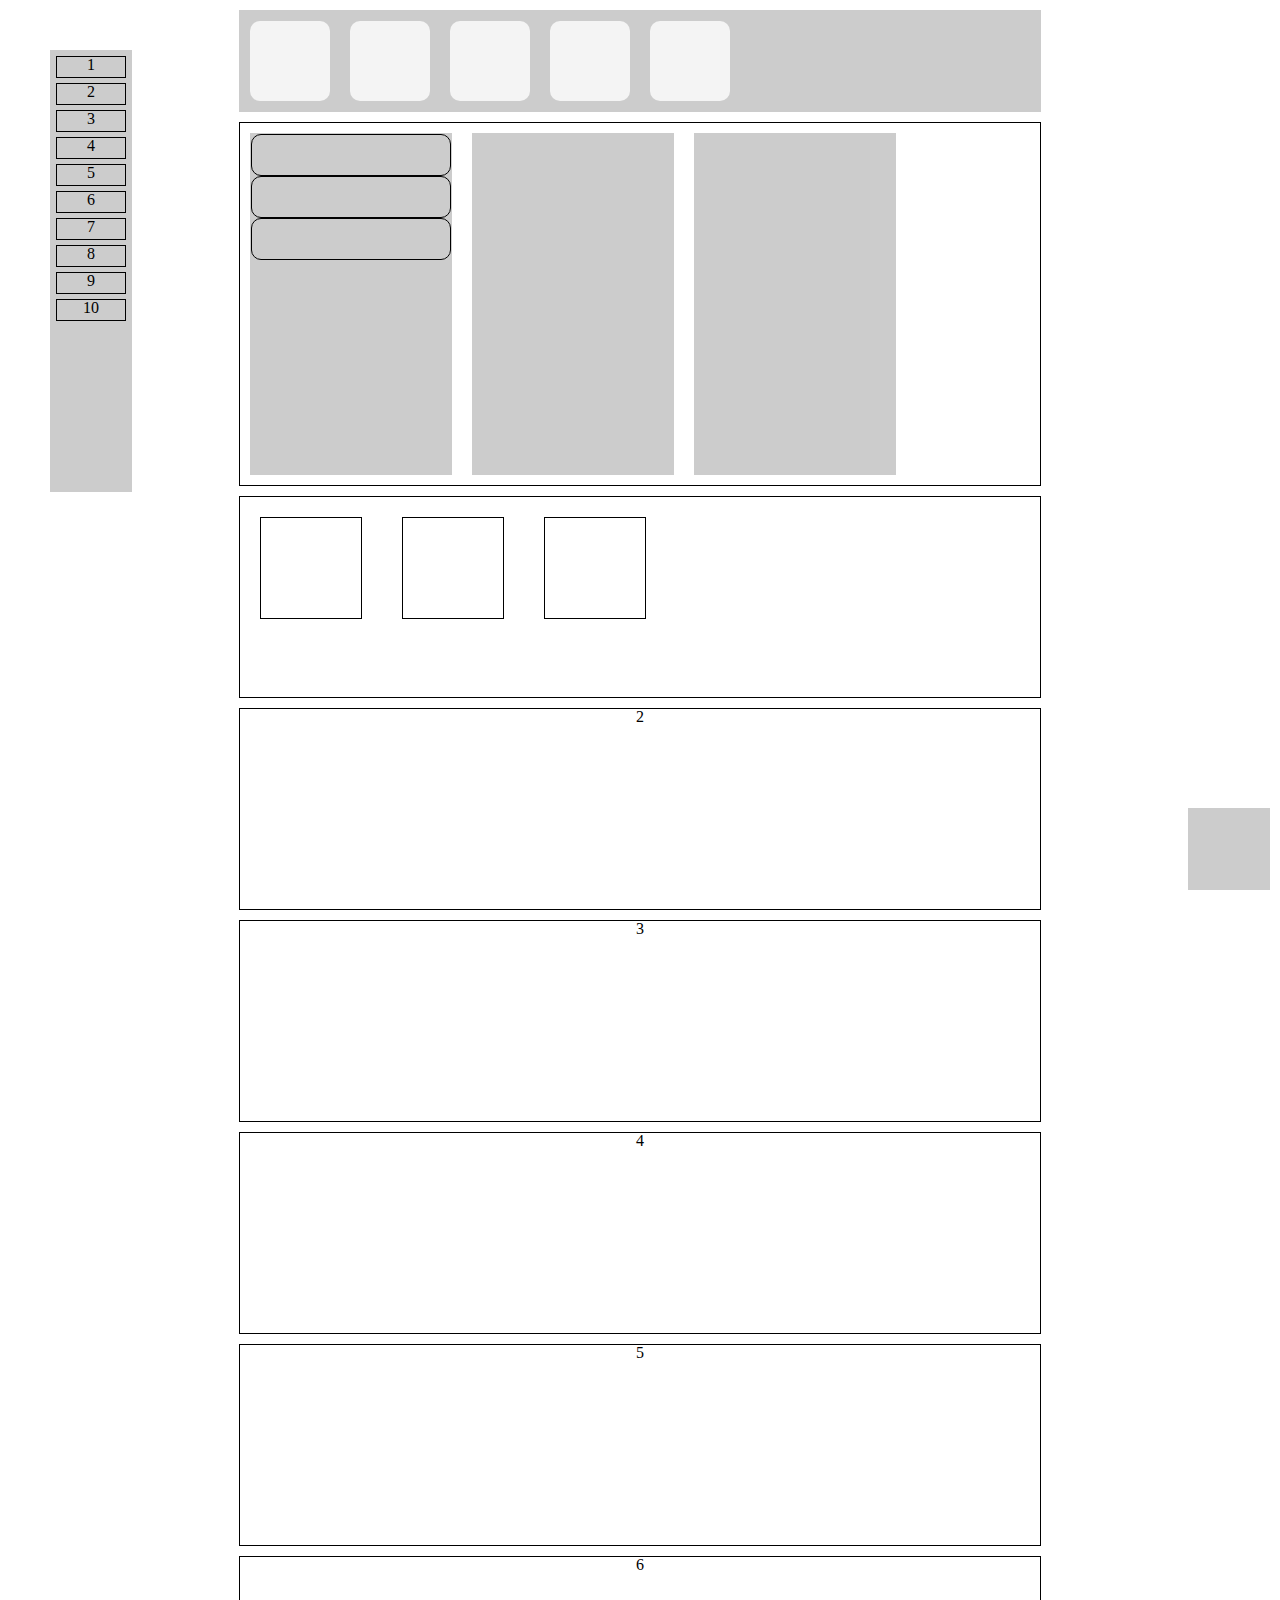
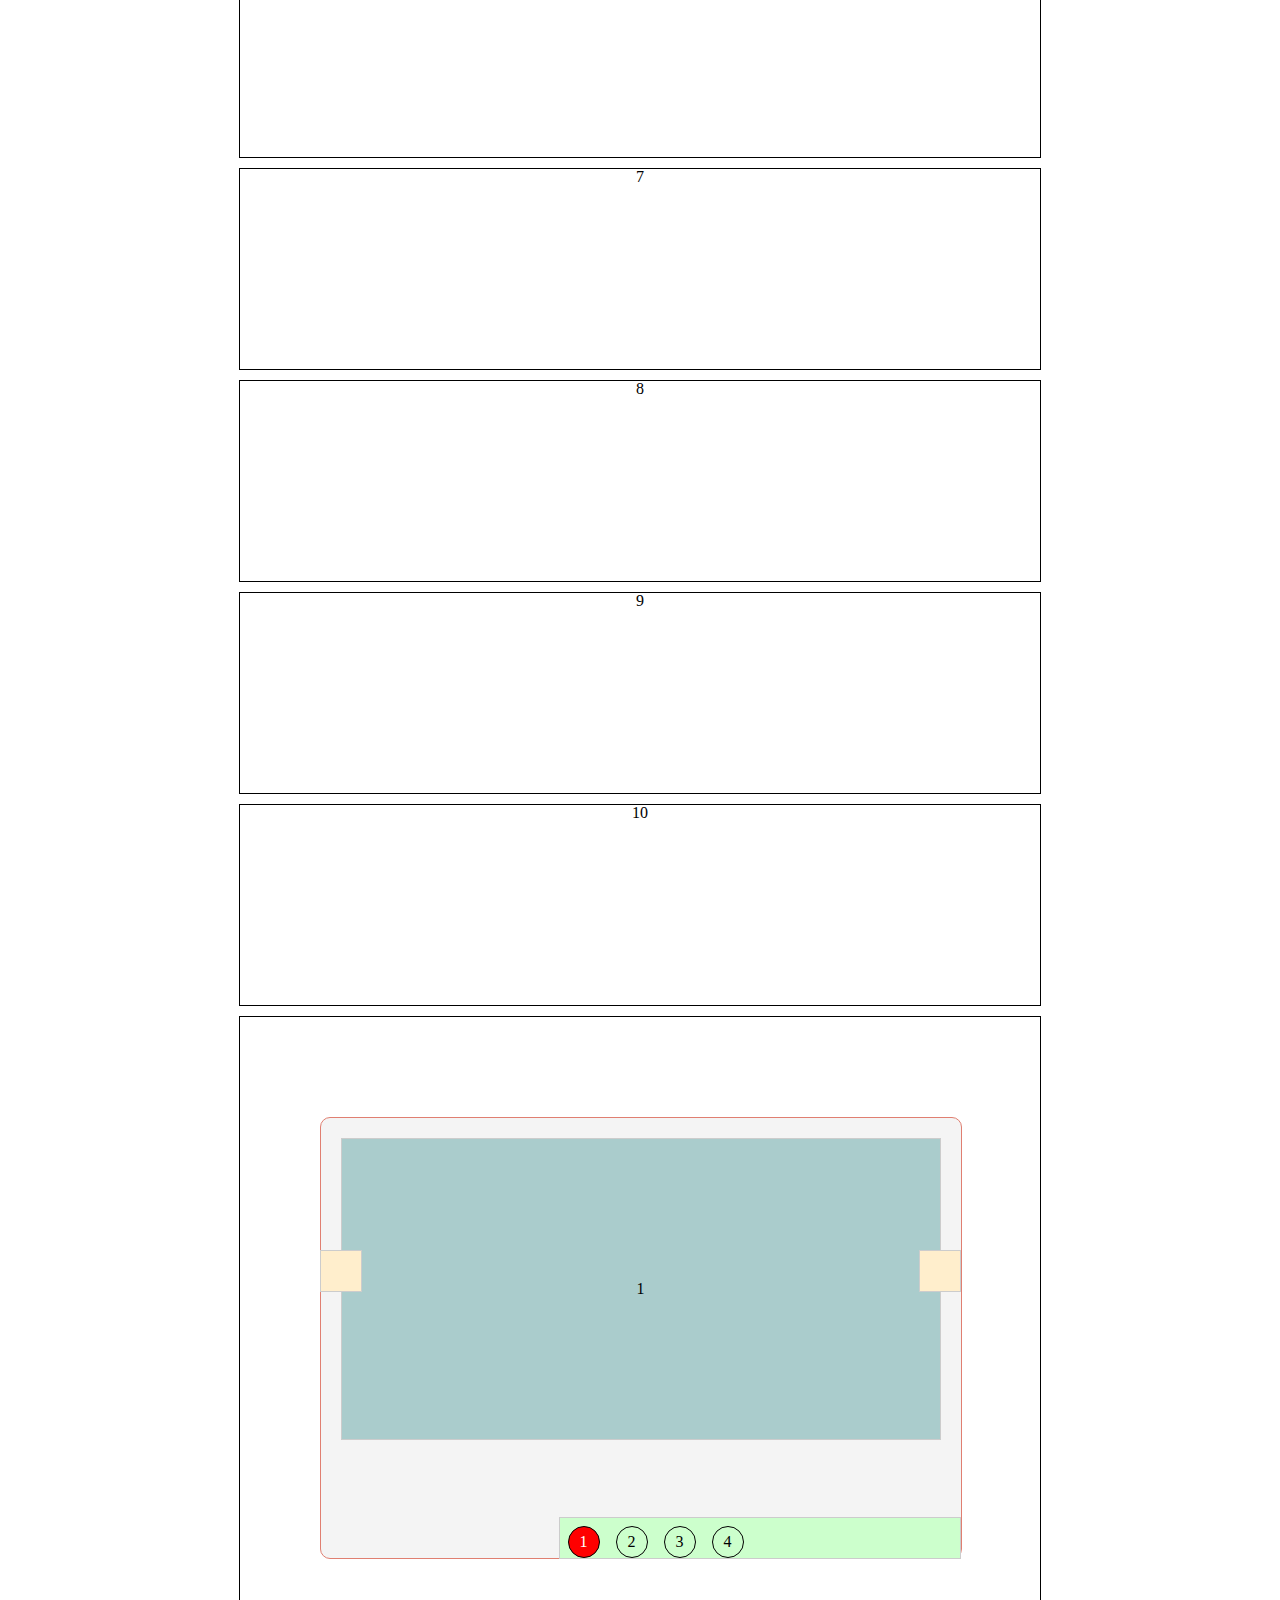
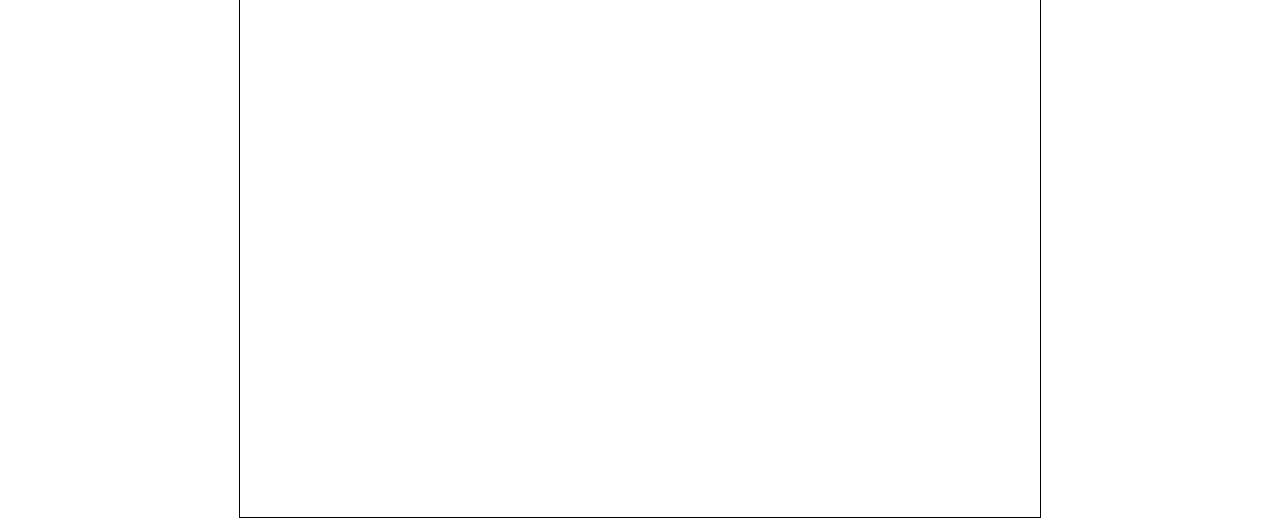
<file: Tmall/index.html>
<!doctype html>
<html>
  <head>
    <meta charset="utf-8"/>
    <meta name="viewport" content="width=device-width, initial-scale=1">
    <title></title>
    <link rel="stylesheet" href="./stylesheets/index.css">
    <script src="./scripts/jquery.js"></script>
    <script type="text/javascript" src="./scripts/index.js"></script>
  </head>
  <body>
    <div class="inner header">
      <div class="h-item"> </div>
      <div class="h-item has-c">
	<div class="child"> </div>
      </div>
      <div class="h-item has-c">
	<div class="child"> </div>
      </div>
      <div class="h-item has-c">
	<div class="child"> </div>
      </div>
      <div class="h-item"> </div>
    </div>


    <div class="inner show">
      <div class="zuo">
	<div class="z-item">
	  <div class="hid">1 </div>
	</div>
	<div class="z-item">
	  <div class="hid">2 </div>
	</div>
	<div class="z-item">
	  <div class="hid">3 </div>
	</div>
      </div>
      <div class="zhong">
	<div class="zh-item">1</div>
	<div class="zh-item">2</div>
	<div class="zh-item">3</div>
      </div>
      <div class="you">
	<div class="y-item">1</div>
	<div class="y-item">
	  <span>2</span>
	  <span>3</span>
	</div>
	<div class="y-item">
	  <span>4</span>
	  <span>5</span>
	</div>
      </div>
    </div>

    <div class="fixed-floor">
      <div class="f-f">1
	<div class="f-h"></div>
      </div>
      <div class="f-f">2
	<div class="f-h"></div>
      </div>
      <div class="f-f">3
	<div class="f-h"></div>
      </div>
      <div class="f-f">4
	<div class="f-h"></div>
      </div>
      <div class="f-f">5
	<div class="f-h"></div>
      </div>
      <div class="f-f">6
	<div class="f-h"></div>
      </div>
      <div class="f-f">7
	<div class="f-h"></div>
      </div>
      <div class="f-f">8
	<div class="f-h"></div>
      </div>
      <div class="f-f">9
	<div class="f-h"></div>
      </div>
      <div class="f-f">10
	<div class="f-h"></div>
      </div>
    </div>

    <div class="inner floor">
      <div class="pic"> </div>
      <div class="pic"> </div>
      <div class="pic"> </div>
    </div>
    <div class="inner floor">2</div>
    <div class="inner floor">3</div>
    <div class="inner floor">4</div>
    <div class="inner floor">5</div>
    <div class="inner floor">6</div>
    <div class="inner floor">7</div>
    <div class="inner floor">8</div>
    <div class="inner floor">9</div>
    <div class="inner floor">10</div>

    <div class="inner footer">
      <div class="lunbo">
	<div class="chuangkou">
	  <div class="lunbo-item l-show"> 1</div>
	  <div class="lunbo-item"> 2</div>
	  <div class="lunbo-item"> 3</div>
	  <div class="lunbo-item"> 4</div>
	</div>
	<div class="zhishi">
	  <div class="red zhishi-item">1 </div>
	  <div class="zhishi-item">2 </div>
	  <div class="zhishi-item">3 </div>
	  <div class="zhishi-item">4 </div>
	</div>
	<div class="left"> </div>
	<div class="right"> </div>
      </div>
    </div>

    <div class="totop">
    </div>
    <div class="fixtop">
    </div>

  </body>
</html>
</file>
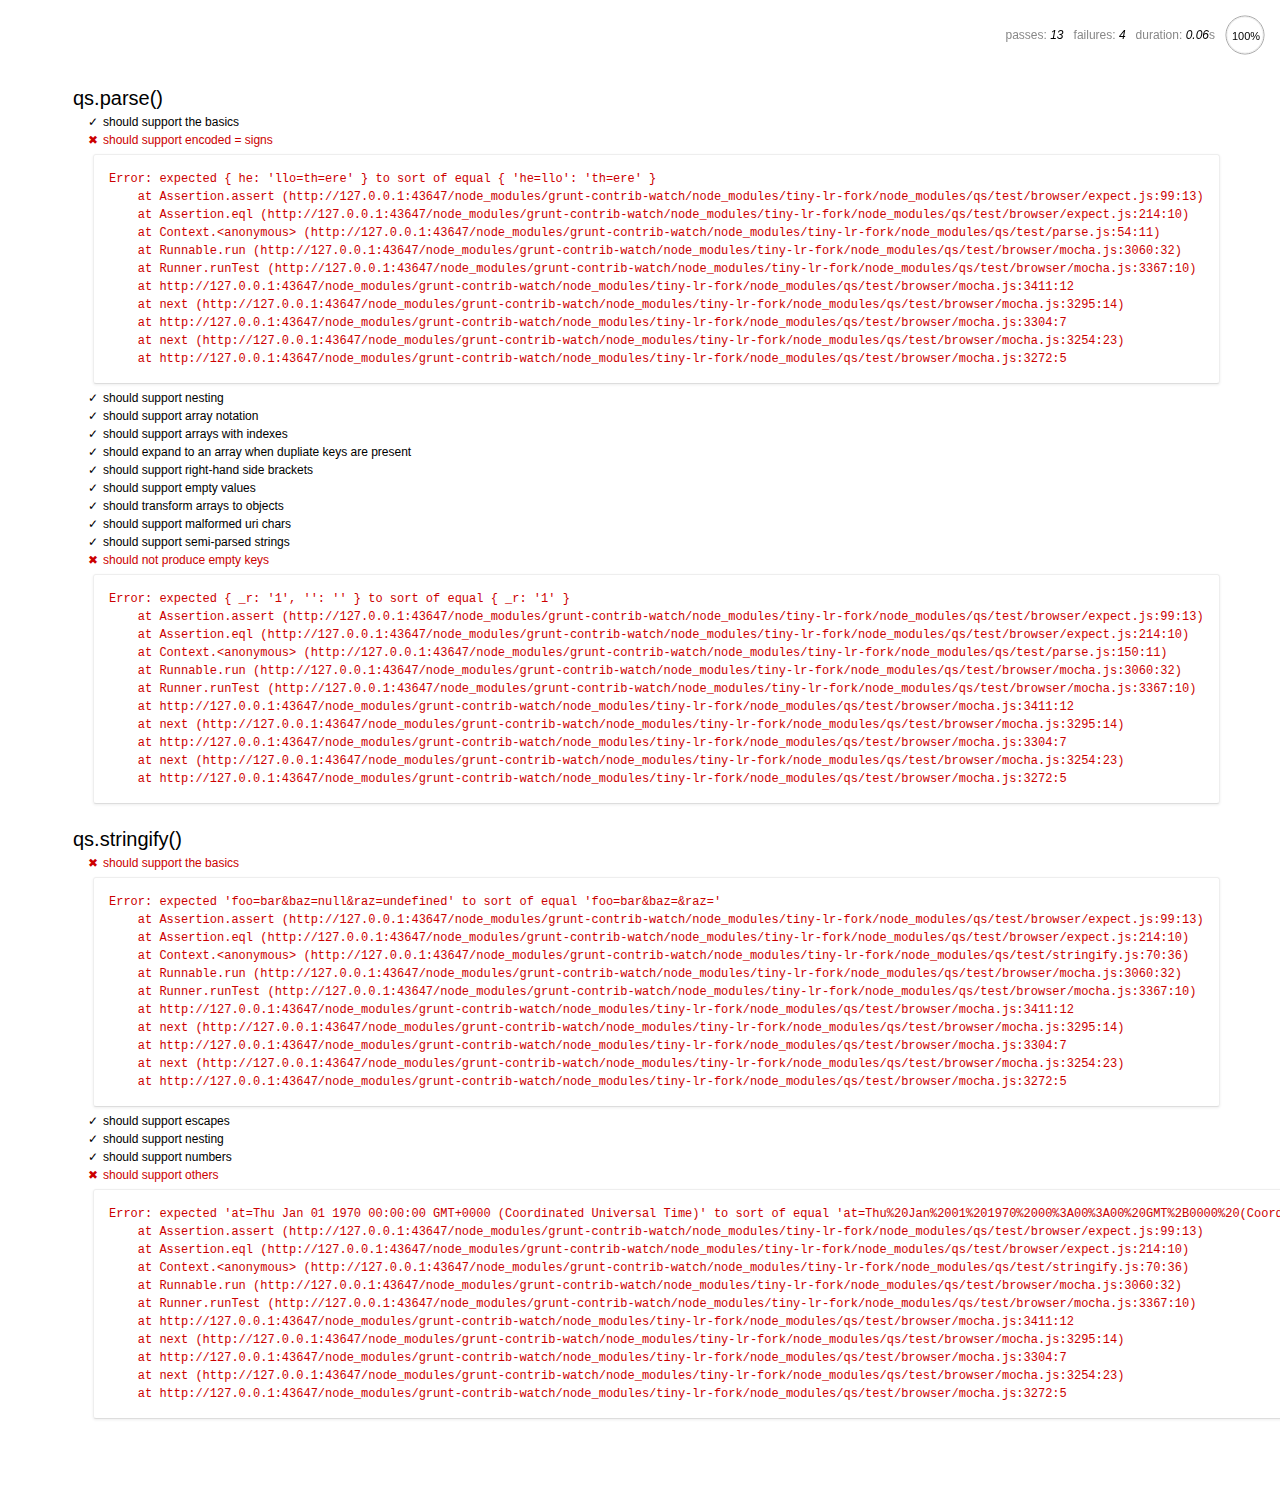
<file: node_modules/grunt-contrib-watch/node_modules/tiny-lr-fork/node_modules/qs/test/browser/index.html>
<html>
  <head>
    <title>Mocha</title>
    <meta http-equiv="Content-Type" content="text/html; charset=UTF-8">
    <link rel="stylesheet" href="mocha.css" />
    <script src="jquery.js" type="text/javascript"></script>
    <script src="expect.js"></script>
    <script src="mocha.js"></script>
    <script>mocha.setup('bdd')</script>
    <script src="qs.js"></script>
    <script src="../parse.js"></script>
    <script src="../stringify.js"></script>
    <script>onload = mocha.run;</script>
  </head>
  <body>
    <div id="mocha"></div>
  </body>
</html>
</file>
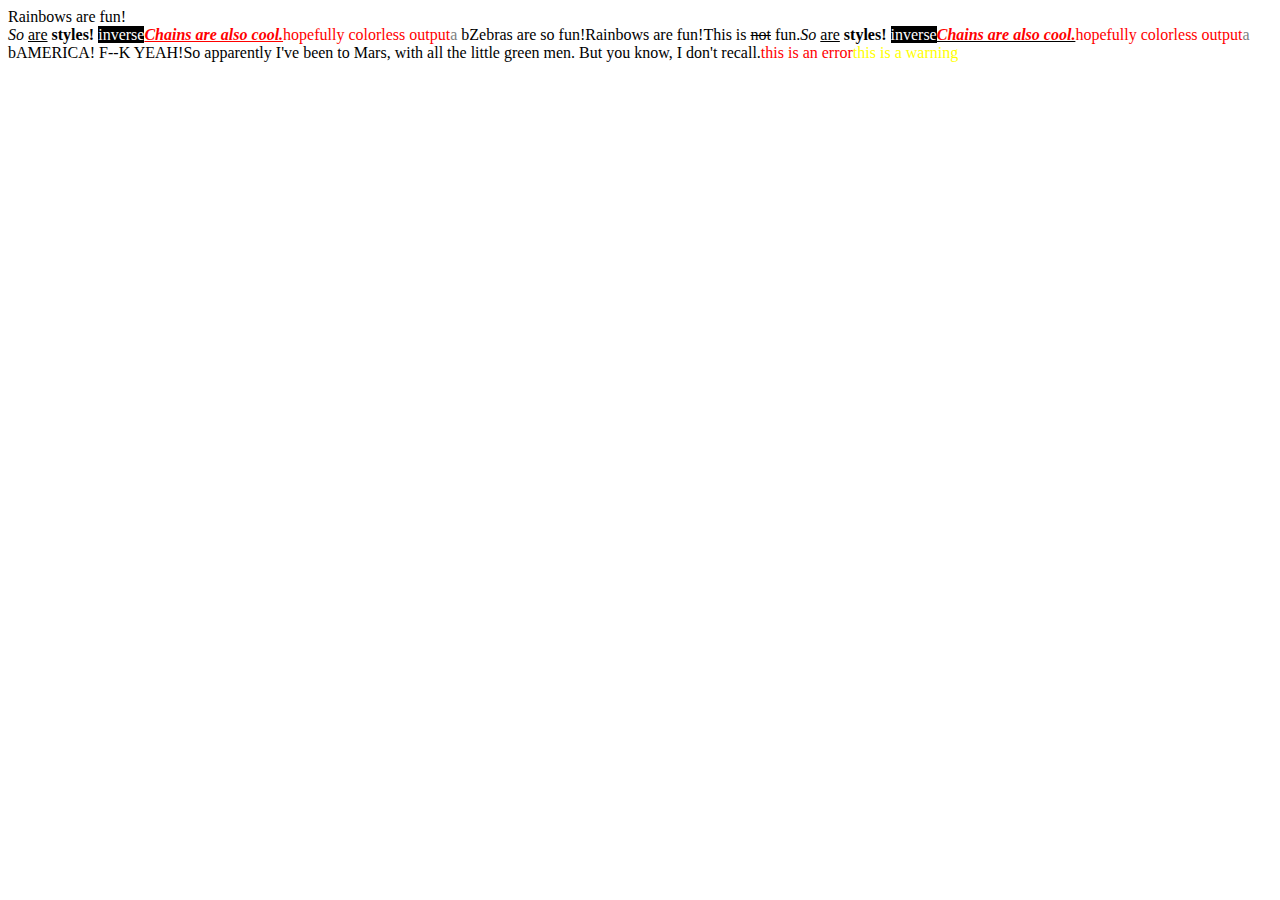
<file: node_modules/grunt/node_modules/colors/example.html>
<!DOCTYPE HTML>
<html lang="en-us">
  <head>
    <meta http-equiv="Content-type" content="text/html; charset=utf-8">
    <title>Colors Example</title>
    <script src="colors.js"></script>
  </head>
  <body>
    <script>

    var test = colors.red("hopefully colorless output");

    document.write('Rainbows are fun!'.rainbow + '<br/>');
    document.write('So '.italic + 'are'.underline + ' styles! '.bold + 'inverse'.inverse); // styles not widely supported
    document.write('Chains are also cool.'.bold.italic.underline.red); // styles not widely supported
    //document.write('zalgo time!'.zalgo);
    document.write(test.stripColors);
    document.write("a".grey + " b".black);

    document.write("Zebras are so fun!".zebra);

    document.write(colors.rainbow('Rainbows are fun!'));
    document.write("This is " + "not".strikethrough + " fun.");

    document.write(colors.italic('So ') + colors.underline('are') + colors.bold(' styles! ') + colors.inverse('inverse')); // styles not widely supported
    document.write(colors.bold(colors.italic(colors.underline(colors.red('Chains are also cool.'))))); // styles not widely supported
    //document.write(colors.zalgo('zalgo time!'));
    document.write(colors.stripColors(test));
    document.write(colors.grey("a") + colors.black(" b"));

    colors.addSequencer("america", function(letter, i, exploded) {
      if(letter === " ") return letter;
      switch(i%3) {
        case 0: return letter.red;
        case 1: return letter.white;
        case 2: return letter.blue;
      }
    });

    colors.addSequencer("random", (function() {
      var available = ['bold', 'underline', 'italic', 'inverse', 'grey', 'yellow', 'red', 'green', 'blue', 'white', 'cyan', 'magenta'];

      return function(letter, i, exploded) {
        return letter === " " ? letter : letter[available[Math.round(Math.random() * (available.length - 1))]];
      };
    })());

    document.write("AMERICA! F--K YEAH!".america);
    document.write("So apparently I've been to Mars, with all the little green men. But you know, I don't recall.".random);

    //
    // Custom themes
    //

    colors.setTheme({
      silly: 'rainbow',
      input: 'grey',
      verbose: 'cyan',
      prompt: 'grey',
      info: 'green',
      data: 'grey',
      help: 'cyan',
      warn: 'yellow',
      debug: 'blue',
      error: 'red'
    });

    // outputs red text
    document.write("this is an error".error);

    // outputs yellow text
    document.write("this is a warning".warn);

    </script>
  </body>
</html>
</file>
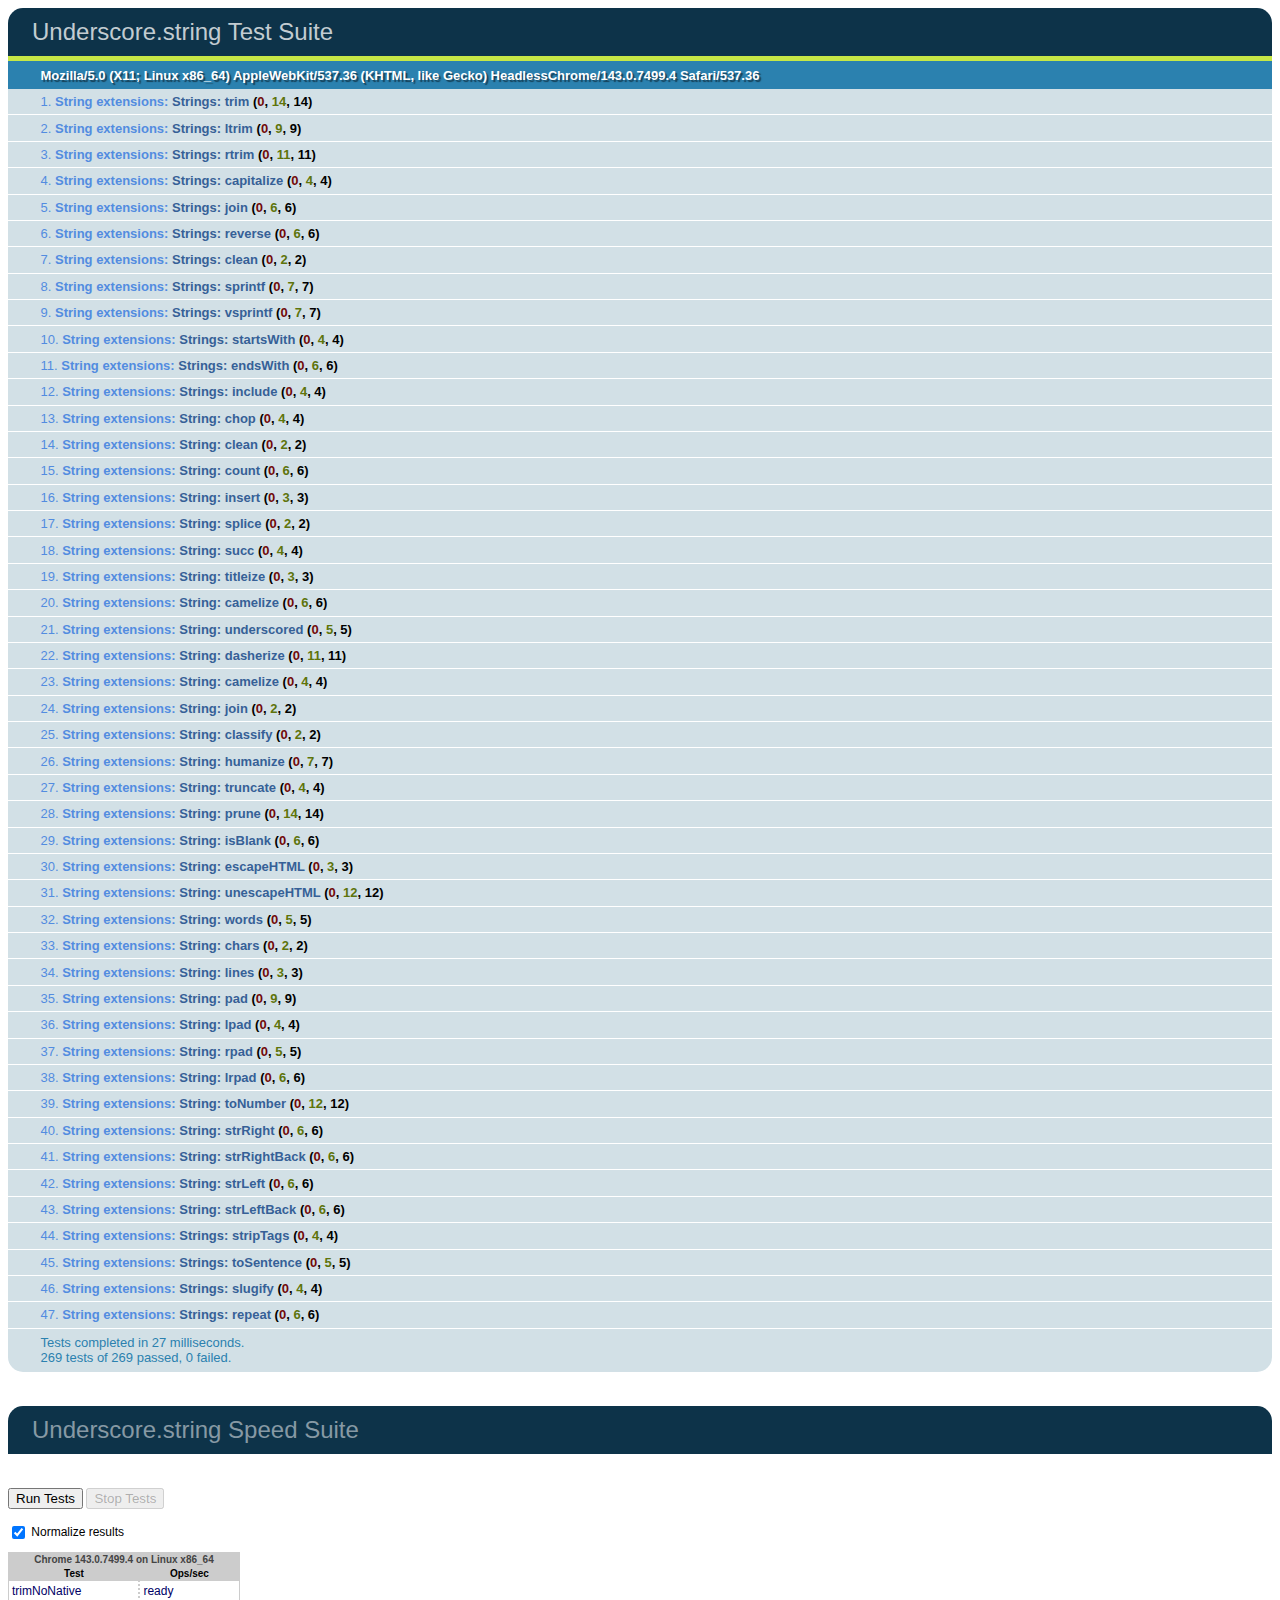
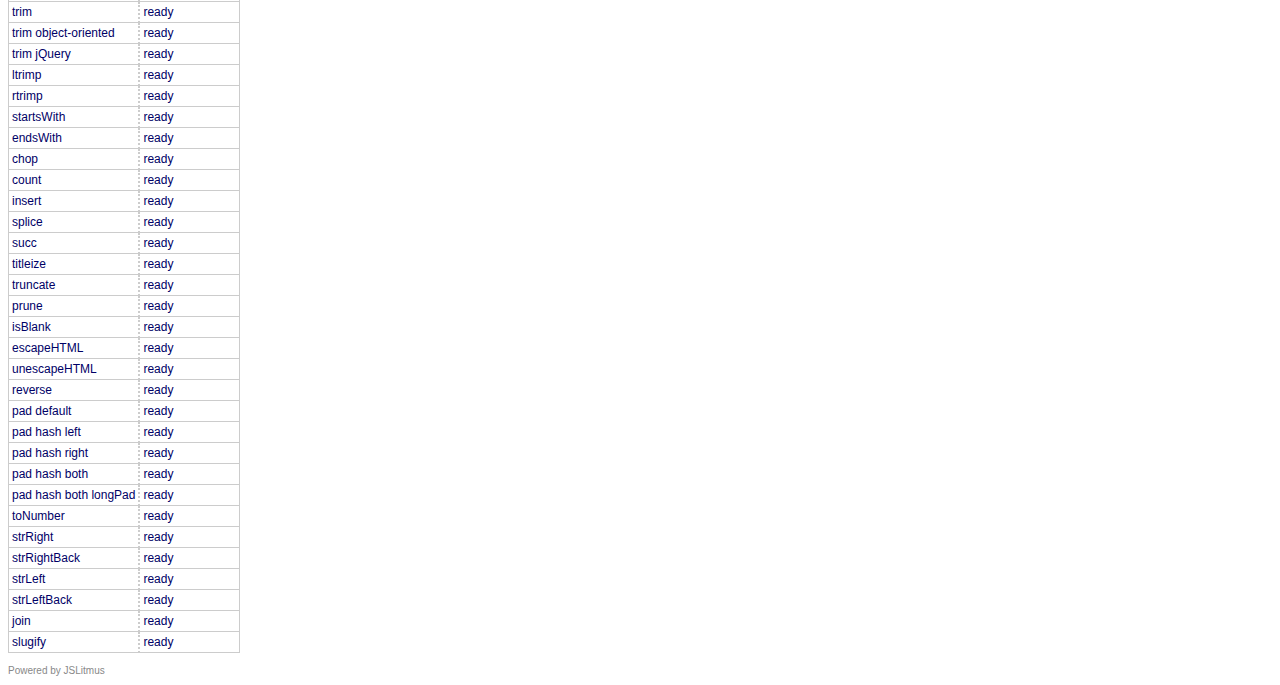
<file: node_modules/grunt/node_modules/underscore.string/test/test.html>
<!DOCTYPE HTML>
<html>
<head>
  <meta charset="utf-8">
  <title>Underscore.strings Test Suite</title>
  <link rel="stylesheet" href="test_underscore/vendor/qunit.css" type="text/css" media="screen" />
  <script type="text/javascript" src="test_underscore/vendor/jquery.js"></script>
  <script type="text/javascript" src="test_underscore/vendor/qunit.js"></script>
  <script type="text/javascript" src="test_underscore/vendor/jslitmus.js"></script>
  <script type="text/javascript" src="underscore.js"></script>
  <script type="text/javascript" src="../lib/underscore.string.js"></script>
  <script type="text/javascript" src="strings.js"></script>
  <script type="text/javascript" src="speed.js"></script>
</head>
<body>
  <h1 id="qunit-header">Underscore.string Test Suite</h1>
  <h2 id="qunit-banner"></h2>
  <h2 id="qunit-userAgent"></h2>
  <ol id="qunit-tests"></ol>
  <br />
  <h1 class="qunit-header">Underscore.string Speed Suite</h1>
  <!-- <h2 class="qunit-userAgent">
    A representative sample of the functions are benchmarked here, to provide
    a sense of how fast they might run in different browsers.
    Each iteration runs on an array of 1000 elements.<br /><br />
    For example, the 'intersect' test measures the number of times you can
    find the intersection of two thousand-element arrays in one second.
  </h2> -->
  <br />
</body>
</html>
</file>
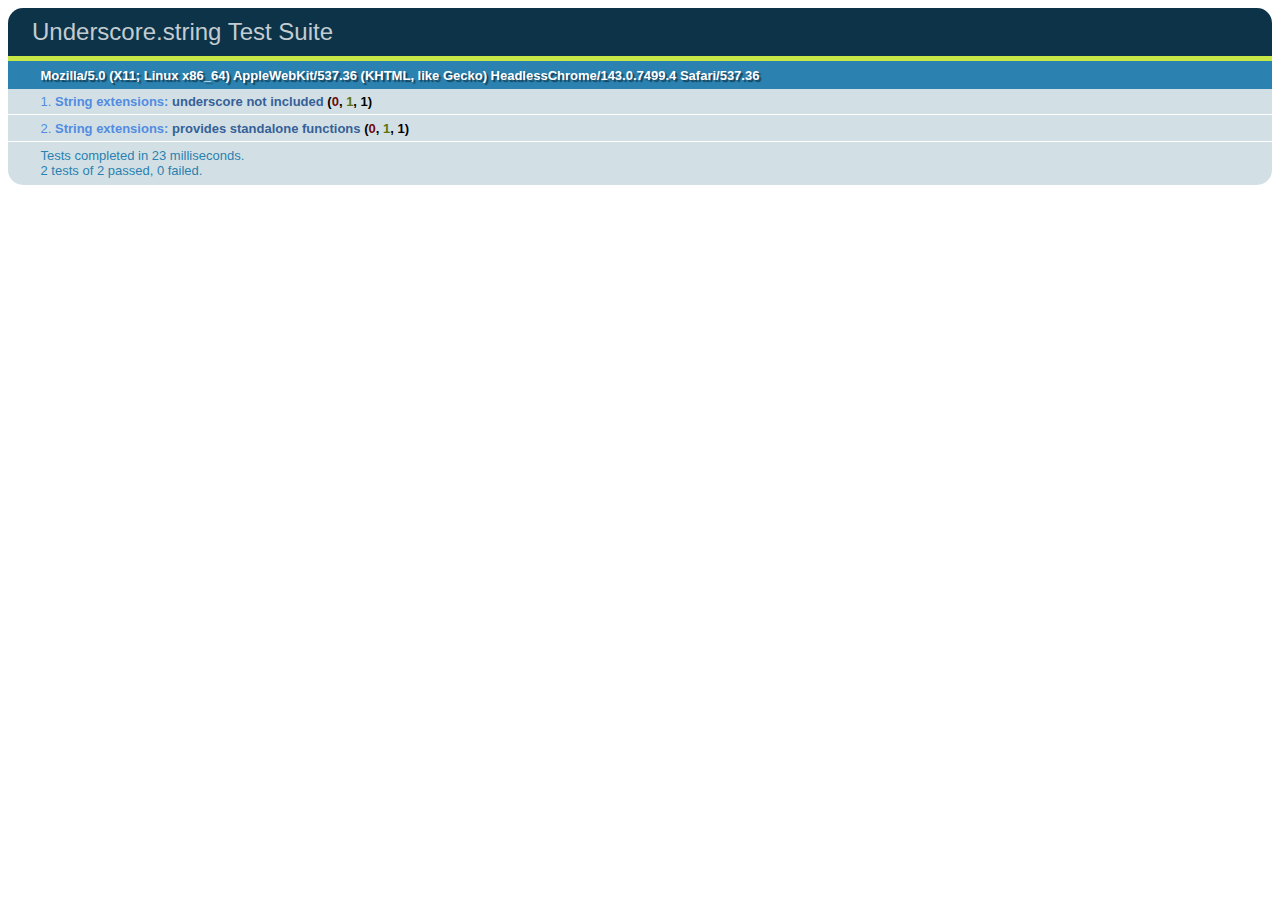
<file: node_modules/grunt/node_modules/underscore.string/test/test_standalone.html>
<!DOCTYPE HTML>
<html>
<head>
  <title>Underscore.strings Test Suite</title>
  <link rel="stylesheet" href="test_underscore/vendor/qunit.css" type="text/css" media="screen" />
  <script type="text/javascript" src="test_underscore/vendor/jquery.js"></script>
  <script type="text/javascript" src="test_underscore/vendor/qunit.js"></script>
  <script type="text/javascript" src="../lib/underscore.string.js"></script>
  <script type="text/javascript" src="strings_standalone.js"></script>

</head>
<body>
  <h1 id="qunit-header">Underscore.string Test Suite</h1>
  <h2 id="qunit-banner"></h2>
  <h2 id="qunit-userAgent"></h2>
  <ol id="qunit-tests"></ol>
</body>
</html>
</file>
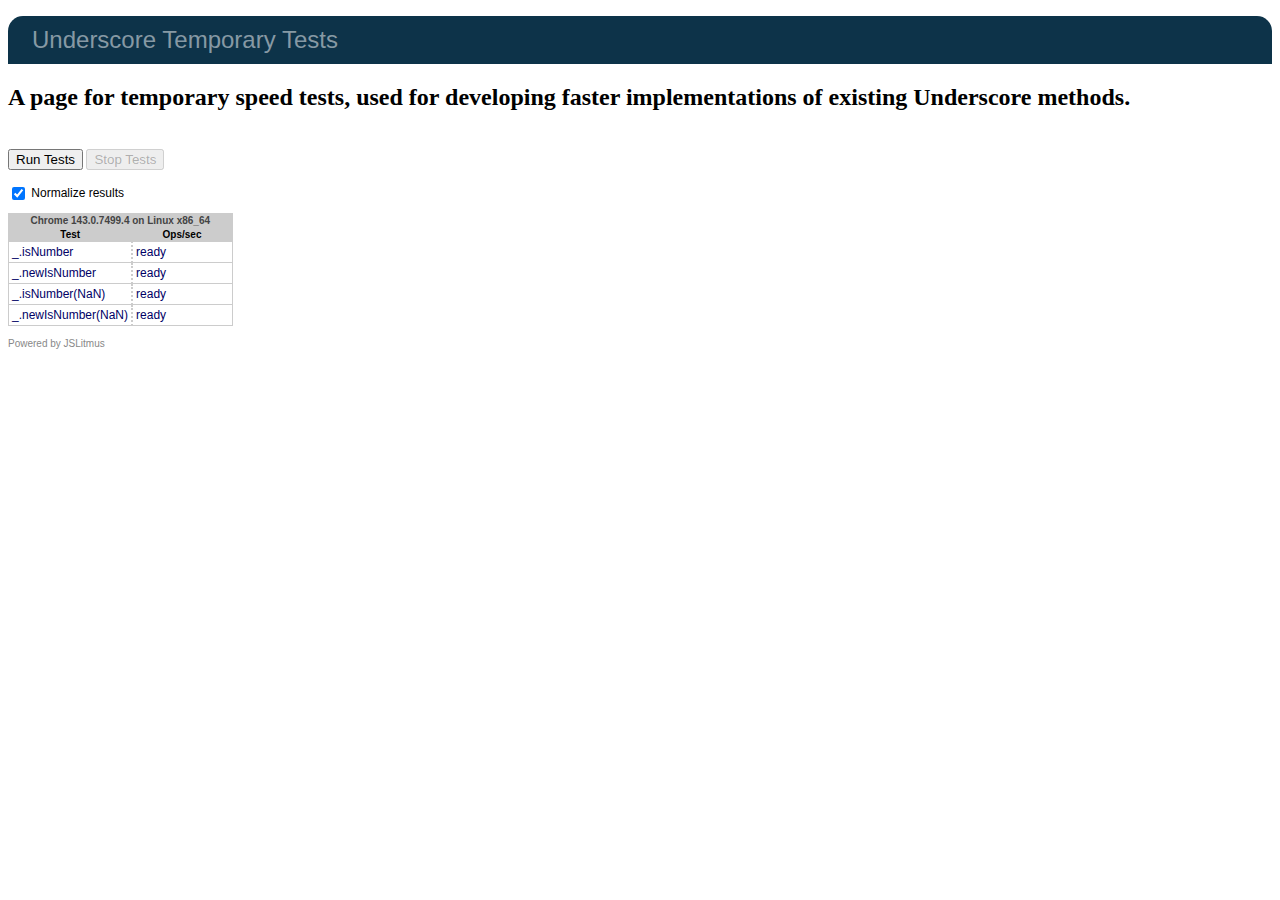
<file: node_modules/grunt/node_modules/underscore.string/test/test_underscore/temp_tests.html>
<!DOCTYPE HTML>
<html>
<head>
  <title>Underscore Temporary Tests</title>
  <link rel="stylesheet" href="vendor/qunit.css" type="text/css" media="screen" />
  <script type="text/javascript" src="vendor/jquery.js"></script>
  <script type="text/javascript" src="vendor/jslitmus.js"></script>
  <script type="text/javascript" src="../underscore.js"></script>
  <script type="text/javascript" src="temp.js"></script>
</head>
<body>
  <h1 class="qunit-header">Underscore Temporary Tests</h1>
  <h2 class="qunit-userAgent">
    A page for temporary speed tests, used for developing faster implementations
    of existing Underscore methods.
  </h2>
  <br />
</body>
</html>
</file>
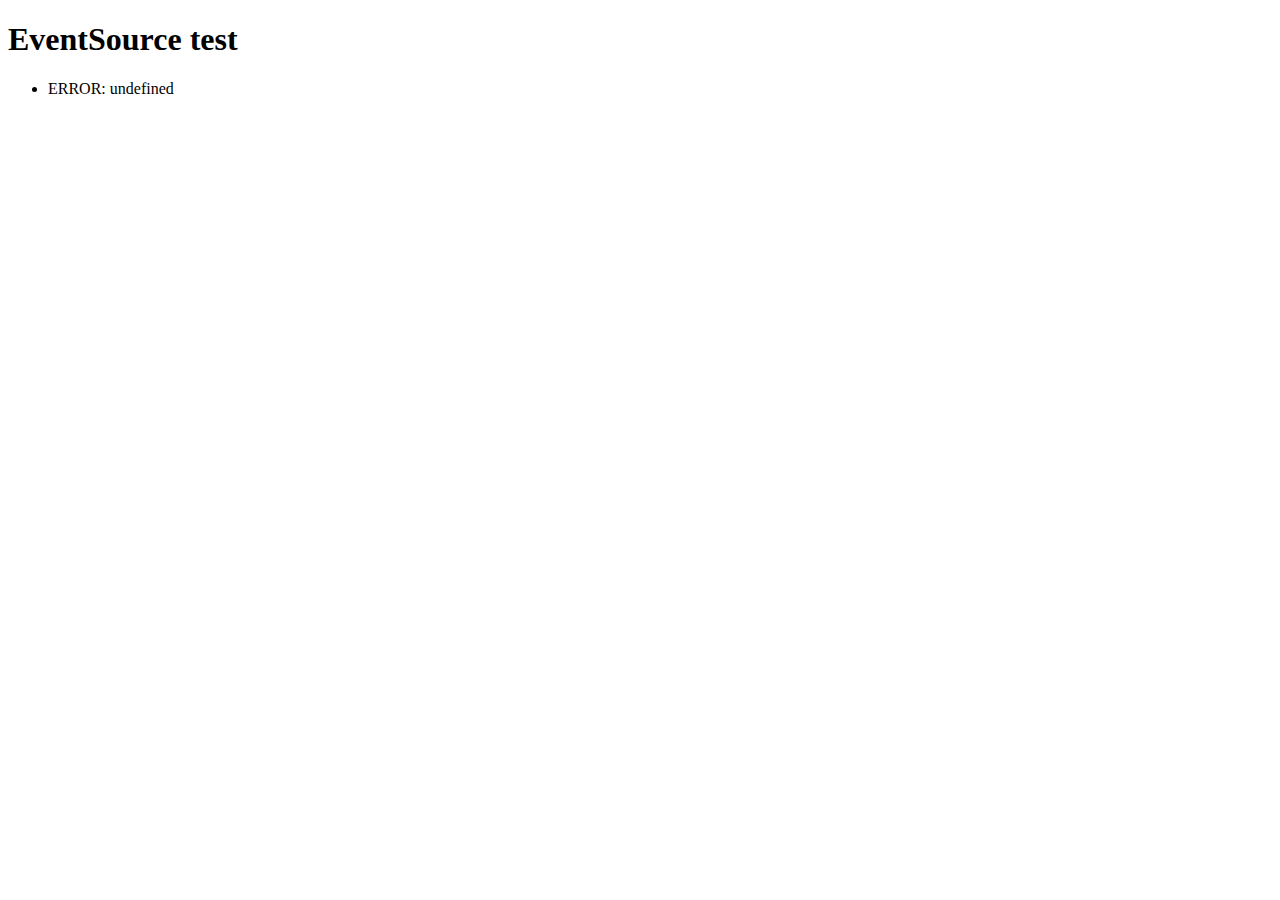
<file: node_modules/grunt-contrib-watch/node_modules/tiny-lr-fork/node_modules/faye-websocket/examples/sse.html>
<!doctype html>
<html>
  <head>
    <meta http-equiv="Content-type" content="text/html; charset=utf-8">
    <title>EventSource test</title>
  </head>
  <body>

    <h1>EventSource test</h1>
    <ul></ul>

    <script type="text/javascript">
      var logger = document.getElementsByTagName('ul')[0],
          socket = new EventSource('/');

      var log = function(text) {
        logger.innerHTML += '<li>' + text + '</li>';
      };

      socket.onopen = function() {
        log('OPEN');
      };

      socket.onmessage = function(event) {
        log('MESSAGE: ' + event.data);
      };

      socket.addEventListener('update', function(event) {
        log('UPDATE(' + event.lastEventId + '): ' + event.data);
      });

      socket.onerror = function(event) {
        log('ERROR: ' + event.message);
      };
    </script>

  </body>
</html>
</file>
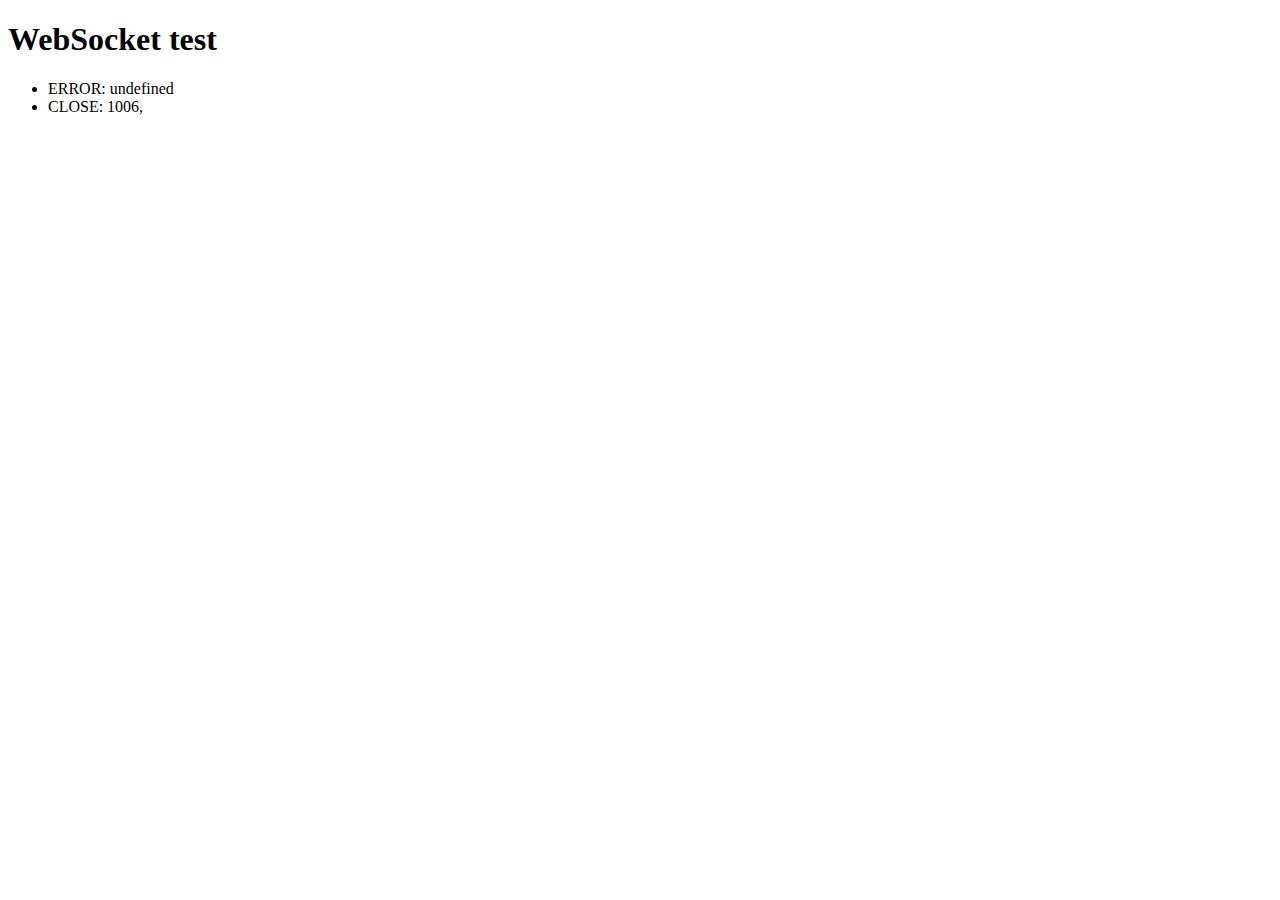
<file: node_modules/grunt-contrib-watch/node_modules/tiny-lr-fork/node_modules/faye-websocket/examples/ws.html>
<!doctype html>
<html>
  <head>
    <meta http-equiv="Content-type" content="text/html; charset=utf-8">
    <title>WebSocket test</title>
  </head>
  <body>

    <h1>WebSocket test</h1>
    <ul></ul>

    <script type="text/javascript">
      var logger = document.getElementsByTagName('ul')[0],
          Socket = window.MozWebSocket || window.WebSocket,
          protos = ['foo', 'bar', 'xmpp'],
          socket = new Socket('ws://' + location.hostname + ':' + location.port + '/', protos),
          index  = 0;

      var log = function(text) {
        logger.innerHTML += '<li>' + text + '</li>';
      };

      socket.addEventListener('open', function() {
        log('OPEN: ' + socket.protocol);
        socket.send('Hello, world');
      });

      socket.onerror = function(event) {
        log('ERROR: ' + event.message);
      };

      socket.onmessage = function(event) {
        log('MESSAGE: ' + event.data);
        setTimeout(function() { socket.send(++index + ' ' + event.data) }, 2000);
      };

      socket.onclose = function(event) {
        log('CLOSE: ' + event.code + ', ' + event.reason);
      };
    </script>

  </body>
</html>
</file>
<file: css/index.css>
@font-face{
	font-family: "a";
	src:url('../fonts/iconfont.ttf');
}
body{
	margin:0;
	font-family: "微软雅黑";
	min-width:1190px;
}
h1,h2,h3,h4,h5,h6,ul,li,p{
	margin: 0;
	padding: 0;
	list-style: none;
}
.clear{
	clear:both;
}
input,img{
	border:none;
}
a{ 
	text-decoration: none;
}
.clear{
	clear: both;
}
.container{
	width: 1190px;
	/*border: 1px solid black;*/
	margin: 0 auto;
}
.header{
	/*border:1px solid black;*/
}
/*------------------------头部导航-------------------------------------*/

#site-nav{
	background: #f2f2f2;
	border-bottom: 1px solid #e5e5e5;
}
.site-nav a{
	font-size: 12px;
	color: #999;
}
.site-nav a:hover{
	text-decoration: underline;
	color: #c40000;
}
.sn-backhome{
	line-height: 26px;
	float: left;
	margin-right:20px; 
}
.logo-info{
	font-size: 12px;
	width: 238px;
	line-height: 26px;
	float: left;
	color:#999;
	display: inline-block;
}
.logo-info .sn-login{
	padding: 0 10px 0 20px;
}
.logo-info .sn-register{
	padding: 0 10px;
}

.site-nav ul{
	float: right;
	position: relative;
}
.site-nav .sn-menu li{
	
	float: left;
	position: relative;
	padding: 0 10px;
}
.headNav-h{
	height: 29px;
}
.site-nav .sn-tmallbao{
	background-image: url("../img/TB1gyXLGFXXXXceXVXXCEcU6VXX-439-220.png");
}
.sn-menu .sep{
	color: #ccc;
	float: left;
}
.sn-favorite b,.sn-mybao b,.sn-seller b,.sn-sitemap b{
	position: absolute;
	right: 3px;
	top: 12px;
	border-width: 3px;
	border-style: solid dashed dashed;
	border-color: #bbb transparent transparent;
}
/*隐藏块1*/
.mine-list{
	width: 74px;
	padding: 8px 10px;
	position: absolute;
	left: 0;
	top: 27px;
	border:solid #eee;
	border-width: 0 1px 1px;
	background: #fff;
	/*opacity: 0;*/
	display: none;
	z-index: 100;
} 
.mine-list a{
	color: #666;

}
/*隐藏块2*/
.sn-favorite-menu{
	width: 62px;
	padding: 8px 10px;
	background: #fff;
	border:solid #eee;
	border-width: 0 1px 1px;
	position: absolute;
	left: 0;
	top: 27px;
	/*opacity: 0;*/
	display: none;
	z-index: 100;
}

/*隐藏块3*/
.sn-menu .sn-mobile-link{
	width: 175px;
	height: 227px;
	background: #fff;
	position: absolute;
	left: -48px;
	top: 26px;
	text-align: center;
	box-shadow: 0 0 5px #aaa;
	/*opacity: 0;*/
	display: none;
	z-index: 100;

}
.sn-menu .sn-mobile-link .a{
	width: 10px;
	height: 10px;
	position: absolute;
	left: 73px;
	top: -4px;
	background: #fff;
	transform:rotate(45deg); 
}
/*隐藏块4*/
.sn-menu .sn-seller-lazy{
	width: 122px;
	padding: 8px 10px;
	border:solid #eee;
	border-width: 0 1px 1px;
	position: absolute;
	background:#fff;
	right: 0;
	top: 27px;
	/*opacity: 0;*/
	display: none;
	z-index: 100;
}
.sn-menu .sn-seller-lazy li{
	margin-left: 10px;
	line-height: 1.4;
	border-bottom: 1px dotted #827777;
	padding: 5px 0;

}
.sn-menu .sn-seller-lazy h3{
	color: #666;
	font-weight: 700;
	font-size: 12px;
}
.sn-seller-lazy li a{
	display: inline-block;
	line-height: 22px;
}
/*隐藏块5*/

.sn-menu .sitemap-lazy{
	width: 1188px;
	height: 150px;
	padding: 25px 0;
	border: 1px solid #eee;
	background:#fff;
	z-index: 100;
	float: left;
	position: absolute;
	right: 0;
	top: 27px;
	/*opacity: 0;*/
	display: none;
}
.sitemap-lazy span{
	margin-left: 5px; 
}
.site-list{
	margin-right: -20px;
}
.sitemap-lazy .site-hot,.sitemap-lazy .site-Market,.sitemap-lazy .site-Brand,.sitemap-lazy .site-Help{
	padding-left: 30px;
	float: left;
}
.sitemap-lazy .site-hot{
	width: 380px;
}
.sitemap-lazy .site-Market{
	width: 375px;
	border-left: 1px solid #f5f5f5;
	border-right: 1px solid  #f5f5f5;
}
.sitemap-lazy .site-Brand{
	width: 180px;
	border-right: 1px solid  #f5f5f5;
}
.sitemap-lazy .site-Help{
	width: 130px;
}
.sitemap-lazy .site-hot h2,.sitemap-lazy .site-Market h2,.sitemap-lazy .site-Brand h2,.sitemap-lazy .site-Help h2{
	font-size: 16px;
	padding-bottom: 8px;
	line-height: 1.4;
}
.sitemap-lazy .site-hot h2{
	color: #f56a00;
}
.sitemap-lazy .site-Market h2{
	color: #2263d4;
}
.sitemap-lazy .site-Brand h2{
	color: #000;
}
.sitemap-lazy .site-Help h2{
	color: #666;
}
.sitemap-lazy .site-hot li,.sitemap-lazy .site-Market li,.sitemap-lazy .site-Brand li,.sitemap-lazy .site-Help li{
	width: 95px;
	color: #666;
	font-size: 12px;
	padding:6px 0;
	float: left;
}
.content-h{
	height: 87px;
}
.content-h .malllogo{
	width: 340px;
	height: 85px;
	float: left;
}
.content-h .mallsearch{
	width: 560px;
	height: 60px;
	padding: 25px 20px 0 0;
	float: left;
	overflow: hidden;
}
.content-h .searchTop{
	width: 537px;
	height: 32px;
	border:3px solid #c40000;
	border-right: none; 
}
.content-h .text-search{
	width: 439px;
	padding: 5px 3px 5px 5px;
	line-height: 22px;
	color: rgb(102, 102, 102);
	font-size: 12px;
	float: left;
}

.content-h .btn-search{
	width: 90px;
	line-height: 33px;
	right: -1px;
	font-size: 16px;
	cursor:pointer;
	color: #fff;
	background-color: #c40000;
	text-align: center;
	float: left;
}
.search-ex{
	margin-left: -13px;
	overflow: hidden;
}
.content-h .search-ex li {
	padding: 0 12px;
	border-left: 1px solid #ccc;
	line-height: 1.1;
	font-size: 12px;
	display: inline-block;
}
.content-h .search-ex li a{
	color: #999;
}
.content-h .search-ex li a:hover{
	text-decoration: underline;
}
.content-h .search-ex  .hot-query a{
	color: #c40000;
}
.header-extra{
	width: 200px;
	float: right;
}
.header-extra img{
	margin-left: 10px;
}
.header-extra img:hover{
	margin-left: -5px;
	transition:all .6s ease;
}



/*------------------广告条部分-------------*/
.content-banner{
	margin: 15px auto  0;
}
.main-nav{
	height:34px;
	 
}
.main-nav ul{
	line-height: 34px;
	margin-left: 190px;
}
.main-nav li{
	font-size: 14px;
	font-weight: 700;
	padding: 0 20px;
	float: left;
}
.main-nav li a{
	color: #000;
	text-decoration: none;
}

.banner{
	background:rgb(255, 212, 224);
}
.banner .banner-menu,.banner .small-banner{
	width: 190px;
	height: 480px;
}
.banner .banner-menu{
	float: left;
	position: relative;
}
.banner-menu .menu-title{
	width: 190px;
	height: 33px;
	line-height: 33px;
	background: #c40000;
	position: absolute;
	left: 0;
	top: -33px;
	color: #fff;
	font-size: 14px;
	font-weight: 700;
	text-align: center;

}
.banner .banner-menu ul{
	background: #333;
	position: relative;
}
.banner .banner-menu ul li{
	font-size: 12px;
	color: #fff;
	height: 30px;
	line-height:30px;
}

.banner .banner-menu ul li:hover{
	padding-left: 5px;
	transition:all .5s ease;
}
.now{
	background: #c40000;
}

.banner-menu .menu-nav-arrow{
	position: absolute;
	top: 14px;
	right: 10px;
	border-style: solid;
	border-width: 4px 4px 0;
	border-color: #fff transparent;
	display: none;
}
.banner .banner-menu  .item{
	font-size: 12px;
	color: #fff;
}
.banner .banner-menu  .item:hover{
	text-decoration: underline;
}
.menu-nav-icon{
	display: inline-block;
	width: 35px;
	font-size: 16px;
	margin-right: 10px;
	text-align: right;
}

.banner-menu .icon{
	width: 35px;
	margin-right:10px; 
}
/*隐藏块1*/
.banner-menu .market-nav-arrow{
	position: absolute;
	top: 9px;
	right: -1px;
	border-style: solid;
	border-width: 7px 7px 7px 0;
	border-color: transparent #f3f3f3;
	display: none;
}
.banner-menu .menu-sub-pannel{
	width: 70px;
	height: 480px;
	opacity: 0.8;
	position: absolute;
	left: 190px;
	top: 0;
	z-index: 100;
	background: #fbfbfb;
	display: none;
}
.banner-menu  .menu-sub-pannel p{
	height: 468px;
	padding: 6px 0; 
}
.menu-sub-pannel .menu-item{
	display: block;
	text-align: center;
	width: 50px;
	font-size: 14px;
	font-weight: 700;
	color: #363636;
	margin: 0 auto;
	border-bottom: 1px dotted #D5D5D5;
	line-height: 38px;
}
/* 侧栏导航条隐藏块2  */
.banner-menu .hidden-menu-item{
	position: absolute;
	left: 190px;
	top: 0px;
	z-index: 5;
	width: 400px;
	height: 480px;
	opacity: 0.8;
	background: #fbfbfb;
	display: none;

}
.hidden-menu-item .category-sub-pannel{
	margin: 0 20px;
	width: 360px;
}
.hidden-menu-item .hidden-title{
	height: 20px;
	margin: 25px auto 0;
	position: relative;
	border-bottom: 1px solid #000;
	color: black;
}
.hidden-menu-item .women-cloth,.hidden-menu-item .jpny,
.hidden-menu-item .men-cloth,.hidden-menu-item .cloth-out,
.hidden-menu-item .yongpin-out,.hidden-menu-item .women-shoes,
.hidden-menu-item .men-shoes,.hidden-menu-item .bags,
.hidden-menu-item .huli,.hidden-menu-item .cz
.hidden-menu-item .tmall-mz,.hidden-menu-item .rmsj,.hidden-menu-item .computer,
.hidden-menu-item .shuma,.hidden-menu-item .child-cloth,
.hidden-menu-item .baby-cloth, .hidden-menu-item .wanju, .hidden-menu-item .yunying-pro,
.hidden-menu-item .baby-yy,.hidden-menu-item .foot,
.hidden-menu-item .pro-jiadian,.hidden-menu-item .chufang,.hidden-menu-item .mr-health,
.hidden-menu-item .jiazhuang, .hidden-menu-item .zhubao,
.hidden-menu-item .glasses,.hidden-menu-item .car,.hidden-menu-item .tmall-home,
.hidden-menu-item .yy-health,.hidden-menu-item .cfcy,.hidden-menu-item .jjsn,
.hidden-menu-item .zpjq,.hidden-menu-item .pet,.hidden-menu-item .tmall-book
{
	position: absolute;
	left: 0;
	bottom: 0;
	background: url("../img/category.png") no-repeat;	
	padding: 17px 0 0 30px;
	color: #000;
	width: 90px;
	height: 20px;
	line-height: 20px;
	text-align: center;
}
.hidden-menu-item .women-cloth{
	background-position: -20px -24px;
		
}
.hidden-menu-item .jpny{
	background-position: -20px -72px;
}
.hidden-menu-item .men-cloth{
	background-position:-20px -118px;
}
.hidden-menu-item  .cloth-out{
	background-position:-20px -165px;
}
.hidden-menu-item  .yongpin-out{
	background-position:-20px -212px;
}
.hidden-menu-item  .women-shoes{
	background-position:-20px -308px;
}
.hidden-menu-item  .men-shoes{
	background-position:-20px -262px;
}
.hidden-menu-item  .bags{
	background-position:-20px -353px;
}
.hidden-menu-item .huli{
	background-position:-20px -494px;
}
.banner-menu .hidden-menu-item .tmall-mz{
	background-position:-20px -400px;
}
.hidden-menu-item .cz{
	background-position:-20px -447px;
}
.hidden-menu-item .rmsj{
	background-position: -20px  -541px;
}
.hidden-menu-item .computer{
	background-position: -20px  -587px;
}
.hidden-menu-item .shuma{
	background-position: -20px -637px ;
}
.hidden-menu-item .baby-cloth{
	background-position: -20px -1440px ;
}
.hidden-menu-item .wanju{
	background-position: -20px -1486px ;
}
.hidden-menu-item .yunying-pro{
	background-position: -20px -682px ;
}
.hidden-menu-item .baby-yy{
	background-position: -20px -1534px ;
}
.hidden-menu-item .foot{
	background-position: -20px -1581px ;
}
.hidden-menu-item .pro-jiadian{
	background-position: -20px -776px ;
}
.hidden-menu-item .chufang{
	background-position: -20px -823px ;
}
.hidden-menu-item .mr-health{
	background-position: -20px -1252px ;
}
.hidden-menu-item .jiazhuang{
	background-position: -20px -870px ;
}
.hidden-menu-item .glasses{
	background-position: -20px -964px ;
}
.hidden-menu-item .zhubao{
	background-position: -20px -917px ;
}
.hidden-menu-item .car{
	background-position: -20px -1011px ;
}
.hidden-menu-item .tmall-home{
	background-position: -20px -1058px ;
}
.hidden-menu-item .yy-health{
	background-position: -20px -1105px ;
}
.hidden-menu-item .cfcy{
	background-position: -20px -1299px ;
}
.hidden-menu-item .jjsn{
	background-position: -20px -1152px ;
}
.hidden-menu-item .zpjq{
	background-position: -20px -1346px ;
}
.hidden-menu-item .pet{
	background-position: -20px -1393px ;
}
.hidden-menu-item .tmall-book{
	background-position: -20px -1199px ;
}

.banner-menu .hidden-menu-item .category-more{
	width: 40px;
	color: #666;
	position: absolute;
	top: 0;
	right: 0;
	line-height: 20px;
	font-size: 12px;
}
 .category-sub-pannel .category-label-list a{
	/*color: #888;*/
	display: inline-block;
	float: left;
	padding:0 6px;
	margin-top: 5px; 
	line-height: 18px;
	color: black;
}
.category-sub-pannel .category-label-list{
	margin: 10px 0 0 -1px;
} 
.banner-menu .category-sub-pannel .category-nz .highlighter,
.banner-menu .category-sub-pannel .category-ny .highlighter{
	color: #d01f47;
}
.banner-menu .category-sub-pannel .category-nanz .highlighter,
.banner-menu .category-sub-pannel .category-cloth-out .highlighter,
.banner-menu .category-sub-pannel .category-yongpin-out .highlighter{
	color: #1291cf;
}
.banner-menu .category-sub-pannel .category-nanx .highlighter,
.banner-menu .category-sub-pannel .category-nx .highlighter,
.banner-menu .category-sub-pannel .category-bag .highlighter{
	color:#8b478b;
}
.banner-menu .category-sub-pannel .category-mz .highlighter,
.banner-menu.category-sub-pannel .category-cz .highlighter,
.banner-menu .category-sub-pannel .category-huli .highlighter
{
	color: #d8468d;
}
.banner-menu .category-sub-pannel .category-mobile .highlighter,
.banner-menu .category-sub-pannel .category-sm .highlighter,
.banner-menu.category-sub-pannel .category-computer .highlighter{
	color: #2062d3;
}
.banner-menu .category-sub-pannel .category-child-cloth .highlighter,
.banner-menu .category-sub-pannel .category-yjyp .highlighter,
.banner-menu .category-sub-pannel .category-ccwj .highlighter,
.banner-menu .category-sub-pannel .category-bbyy .highlighter
{
	color: #df3f4e;
}
.banner-menu .category-sub-pannel .category-food .highlighter{
	color: #f56a00;
}
.banner-menu .category-sub-pannel .category-jiadian .highlighter,
.banner-menu .category-sub-pannel .category-chufang .highlighter,
.banner-menu .category-sub-pannel .category-mr-health .highlighter
{
	color: #2262d3;
}
.banner-menu .category-sub-pannel .category-tmall-jz .highlighter{
	color: #cb3a0a;
}
.banner-menu .category-sub-pannel .category-zb .highlighter,
.banner-menu .category-sub-pannel .category-glasses .highlighter{
	color: #B38E63;
}
.banner-menu .category-sub-pannel .category-car .highlighter{
	color: #4459A3;
}
.banner-menu .category-sub-pannel .category-car .highlighter{
	color: #9fb000;
}
.banner-menu .category-sub-pannel .category-yy-health .highlighter{
	color: #00b78b;
}
.banner-menu .category-sub-pannel .category-tmall-book .highlighter{
	color: #0190b2;
}
.banner-menu .category-sub-pannel .category-cfcy .highlighter,
.banner-menu .category-sub-pannel .category-jjsn .highlighter,
.banner-menu .category-sub-pannel .category-zpjq .highlighter,
.banner-menu .category-sub-pannel .category-pet .highlighter{
	color: #6ba536;
}


.banner-menu .category-pannel-line{
	display: block;
	margin: 12px 10px 10px;
	border-bottom: 1px dotted #cdcdcd;

}


.small-banner .category-pannel-line{
	display: block;
	border-bottom: 1px dotted #cdcdcd;
}
#img{
	display: block;
}
.small-banner .hidden{
	display: none;
	position: absolute;
	left: 0;
	top: 0;
}
.small-banner-item{
	width: 180px;
	height: 240px;
}
.banner .small-banner{
	float: right;
	position: relative;
}
.banner .banner-img{
	width: 810px;
	height: 480px;
	overflow: hidden;
	float: left;
	position: relative;
}
.banner-img ul{
	position: absolute;
	bottom: 6px;
	right: 333px;
}
.num-nav {
	display: inline-block;
	width: 20px;
	height: 20px;
	background-color: #000;
	border-radius: 50%;
	text-align: center;
	line-height: 20px;
}
.banner-img ul li a{
		color: #fff;
}
.red{
	background-color: #c40000;
}
/*.banner-img .banner-chang{
	width: 4860px;
} */
.banner-item,.banner-row{
	width: 810px;
	float: left;

}

.banner-item {
	width: 810px;
	float: left;
	display: none;
	position: absolute;
	left: 0;
	top: 0;
}
/*------------主要部分开始------------*/
.content-main{
	background: #F5F5F5;
	padding-bottom: 30px;
}
.popular-brand{
	height: 376px;
	padding-top: 50px;
}
.brand-title{
	margin: 15px  0 8px;
	width: 192px;
	height: 20px;
}

.mod-l{
	width: 190px;
	height: 326px;
	float: left;
}
.mod-r{
	width: 182px;
	height: 318px;
	float: left;
	padding: 4px;
	background-color: #fff;
}
.brand-slide{
	width: 810px;
	height: 326px;
	position: relative;
	float: left;
}
.brand-slide ul{
	position: absolute;
	left: 0;
	top: -27px;
}
.brand-slide ul li{
	display: inline-block;
	height: 15px;
	line-height: 15px;
	margin: 0 15px;
	font-size: 12px;
	color: #666;
	cursor: pointer;
}
.brand-content .brand-item {
	width: 132px;
	height: 79px;
	margin: 1.5px;
	color: #fff;
	float: left;
	background: #fff;
	text-align: center;
	position: relative;
}

.brand-hidden{
	position: absolute;
	left: 0;
	top:0;
	display: none;
}
.show{
	display: block;
}
.brand-content .brand-item:hover{
	color:#c40000;
}
.brand-item .xin-iconfont{
	font-family: "a";
	position: absolute;
	top: 8px;
	right: 8px;
	width: 20px;
	height: 20px;
	font-size: 12px;
	text-align: center;
	z-index: 20;
}
.border{
	border-bottom: 2px solid black;
}
.brand-content .trigger-next {
	position: absolute;
	top: -25px;
	right: 75px;
	color: #666;
	font-size: 12px;
	font-weight: 700;
	text-decoration: none;
	cursor: pointer;
}
.brand-content .brand-pool a{
	position: absolute;
	right: 10px;
	top: -24px;
	color: #666;
	font-size: 12px;

}
.brand-content .brand-item img{
	width: 90px;
	height: 45px;
	padding-top: 15px;
	
}
.floor-ad-banner{
	height: 94px;
	padding-top: 30px;
}
.fp-floor{
	height: 422px;
	margin-top: 30px;
	position: relative;

}
.floor-show{
	width: 191px;
	height: 422px;
	background: #fff;
	float: left;
}
.floor-show-top{
	width: 191px;
	height: 90px;
	text-align: center;
	color: #fff;
	font-size: 12px;
	background-image: url("../img/T1YYw0FaXlXXXG2A6d-191-1400.png");
	background-repeat: no-repeat;
}

.floor-show-top  li{
	display: inline-block;
	margin: 0 5px;
}
.floor-show-top li .floor-icon:hover{
	transform:scale(1.1);
	transition:all .4s ease;
}
.floor-show-top .floor-title-sep{
	display: block;
	height: 50px;
	width: 2px;
	opacity:.5;
	margin: 20px auto 0;
}
.first-floor{
	background-position: 0 0;
}
.second-floor{
	background-position: 0 -110px;
}
.third-floor{
	background-position: 0 -220px;
}
.fourty-floor{
	background-position: 0 -334px;
}
.fifty-floor{
	background-position: 0 -445px;
}
.sixty-floor{
	background-position: 0 -556px;
}
.seventy-floor{
	background-position:0  -670px; 
}
.eighty-floor{
	background-position: 0 -786px;
}
.ninety-floor{
	background-position: 0 -892px;
}
.tenty-floor{
	background-position: 0 -1000px;
}
.eleventy-floor{
	background-position: 0 -1110px;
}
.twenty-floor{
	background-position: 0 -1221px;
}
.floor-show-middle{
	width: 191px;
	height: 202px;
	text-align: center;
	position: relative;
}
.floor-show .brand-trigger{
	position: absolute;
	top: 90px;
	font-size: 20px;
	color: #ccc;
	opacity: .3;
}
#brand-trigger{
	font-family: "a";
	font-style: normal;
}
.floor-show .brand-trigger-next{
	right: 10px;
	cursor: pointer;
}
.floor-show .brand-trigger-pre{
	left: 10px;
	cursor: pointer;
}
.floor-show .floor-show-middle a img{
	display: block;
	margin: 0 auto;
	width: 90px;
	height: 45px;
	padding: 17px 5px 0;
}
.pinpailist{
    width: 100px;
    height: 186px;
    overflow: hidden;
    position: absolute;
    left: 45px;
    top: 0;
}
.pinpai-chang{
	width: 300px;
	height: 186px;
	position: absolute;
	left: 0;
	top: 0;
}
.pinpai{
	float: left;
	width: 100px;
	height: 186px;
}
/*.floor-show .hidden {
	display: none;
}*/
.floor-show-bottom{
	width: 191px;
	height: 130px;
	background-color: #fafaf8;
	
}
.floor-show-bottom .floor-label-list{
	padding: 9px 0;
}
.floor-show-middle .floor-label-list{
	padding: 5px 0  0;
}
.floor-show-bottom .floor-label-list li{
	padding-left: 35px;
	height: 28px;
	line-height: 28px;

}
.floor-show-middle .floor-label-list li{
	padding-left: 35px;
	height:32px;
	line-height: 32px;
}
.floor-show .floor-label-list li a{
	color: #333;
	display: inline-block;
	margin-right: 20px;
	font-weight: 700;
	width: 55px;
	text-align: left;
	font-size: 13px;
}
.floor-show .floor-label-list li a:hover{
	text-decoration: underline;
}
.floor-show img{
	width: 100%;
}
.grid-col-1{
	width: 400px;
	float: left;
}
.grid-col-2{
	width:597px;
	height: 422px;
	float: left;
}
.grid-row-1 {
	width: 198px;
	height: 255px;
	float: left;
	background-color: #fff;
	overflow: hidden;
}
.grid-row-2{
	width: 198px;
	height: 167px;
	float: left;
	background-color: #fff;
	overflow: hidden;
}
.banner-border{
	border-left: 1px solid #e5e5e5;
	border-bottom: 1px solid #e5e5e5;
}
.grid-row-1 img,.grid-row-2 img{
	width: 100%;
}
.tmall-ensure{
	height: 100px;
	margin: 25px auto;
	background-image: url("../img/T1ZjhhFpRkXXX1CdwH-1190-100.jpg");
	background-repeat: no-repeat;
	
}
.tmall-ensure a{
	float: left;
	display: block;
	width: 297px;
	height: 100px
}
.tmall-desc{
	padding-top: 22px;
	height: 190px;	
	border-top: 1px solid #ededed;
	background: url("../img/下载") no-repeat 45px bottom;
}
.tmall-desc ul{
	width: 186px;
	padding-left: 52px;
	float: left;
}
.tmall-desc ul a{
	display: block;
	width: 100px;
	text-align: left;
	line-height: 20px;
	color: #8b8b8b;
	font-size: 12px;
}
.footer a:hover{
	text-decoration: underline;
}
.tmall-desc ul .title{
	color: #646464;
	font-weight: 700;
	font-size: 16px;
	line-height: 30px;
	text-align: left;
}
.tmall-copyright{
	border-top: 2px solid #c40000;
	background: #000;
	text-align: left;
	height: 225px;
	min-height: 177px;
}
.tmall-copyright .footer-tmallinfo{
	padding: 10px 0 0 20px;
	line-height: 25px;
	
}
.tmall-copyright .footer-tmallinfo a,.tmall-copyright .footer-otherlink a{
	margin-right: 3px;
	color: #fff;
	font-size: 12px;
}
.footer p span{
	color: #fff;
	font-size: 12px;
}
.tmall-copyright .footer-otherlink{
	padding: 0 0 10px 20px;
	line-height: 25px;
}
.tmall-copyright .footer-copyright{
	padding: 0 0 20px 20px;
	line-height: 20px;
	color: #a4a4a4;
	font-size: 12px;
}
.tmall-copyright .footer-copyright a{
	color: #a4a4a4;
	margin-right: 65px;
}
.footer-copyright b{
	display: block;
	color: #686868;
	font-weight: 400;
}
.footer-copyright .footer-pic{
	height: 35px;
	padding: 10px 0 5px 0;
}
.footer-copyright .footer-pic a{
	display: inline-block;
	margin-right: 5px;
}
.floor-show-top .floor-icon{
	display: block;
	padding-top: 20px;
	width: 30px;
	line-height: 30px;
	font-size: 24px;
	margin: 0 auto;
	font-family: "a";
}
.header-icon{
	font-family: "a";
	color: #c40000;
	font-size: 14px;

}
.slide-icon{
	font-family: "a";
	font-style: normal;
	
}
.change{
	font-family: "a";
	font-style: normal;
	margin-right: 5px;
}
.pinpaiku{
	font-family: "a";
	font-style: normal;
	margin-left: 5px;
	font-size: 12px;
}
.pool{
	font-family: "a";
	font-style: normal;
	margin-left: 5px;
	font-size: 8px;
}


/*-------------侧栏导航和顶部搜索框-------*/
.sn-nav-wrapper{
	width: 35px;
	position: fixed;
	left: 40px;
	bottom: 0px;
	margin: auto;
	display: none;
	text-align: center;
	
}

.nav-icon{
	font-family: "a";
	line-height: 35px;
	color:#666;
}
.nav-name{
	width: 35px;
	height: 35px;
	display: block;
	position: relative;
	cursor: pointer;
	
}
.f-name{
	width: 35px;
	height: 35px;
	background-color:#c40000;
	position: absolute;
	left: 0;
	top:0;
	font-size: 12px;
	color: #fff;
	display: none;
	cursor: pointer;
}
.ff{
	line-height: 35px;
}

/*.sn-nav-wrapper .nav-name:hover{
	background-color:#c40000;
	color: #fff;
}*/
.nav-line{
	display: block;
	width: 10px;
	margin: auto;
	border-top: 1px solid #e5e5e5;
}
.sn-nav-mask{
	position: fixed;
	right: 0;
	top: 0;
	width: 35px;
	height: 100%;
	background-color: black;
}
.mask-tab{
	position: relative;
	left:0;
	width: 35px;
	height: 35px;
	
}
.m-pro{
	margin:80px 0 0;
}
.m-cart{
	margin:8px auto;
	padding-top: 8px;
	opacity: .8;
	color: #fff;
	line-height: 20px;
	border-bottom: 1px solid #ccc;
	border-top:1px solid  #ccc;
	text-align: center;
	height: 88px;
	font-size: 12px;
}
.icon-cart{
	background-image: url('../img/download.png');
    width: 35px;
    height: 35px;
    position: absolute;
    left: 3px;
    top: 0px;
}

.mask-tab:hover{
	background-color: #c40000;
	cursor: pointer;
}
.m-brand,.m-asset,.m-favor,.m-foot,.m-fk,
.m-erweima{
	margin: 10px 0;
}
.tip{
	width: 90px;
	height: 35px;
	background: black;
	margin-left:-100px; 
	margin-top: -39px;
	z-index: 100;
	color: white;
	font-size: 12px;
	line-height: 35px;
	text-align: center;
	display: none;

}
.mask-tab .a{
	width: 10px;
	height: 10px;
	background: black;
	margin-left:85px; 
	margin-top: -22px;
	/*position: absolute;
	left: 73px;
	top: -4px;*/
	background: black;
	transform:rotate(45deg); 
}
#header-show{
	width: 100%;
	background-color: #000;
	opacity: .8;
	height: 50px;
	position: fixed;
	display: none;
	left: 0;
	top: 0px;
	z-index: 1000;
	-webkit-transition:all .3s ease;
}
.tmall-logo{
	width: 130px;
	margin: 18px 0 15px;
	position: relative;
	top: 0;
	left: 0;
	height: 20px;
	color: #fff;
	font-size: 150px;
}
.tmall-com{
	font-family: "a";
	font-style: normal;
	position: absolute;
	left: 0;
	top: -75px;	
}
#header-show .text-search{
	width: 640px;
	color: #000;
	position: relative;
	line-height: 20px;
	padding: 5px 3px 5px 5px;
	background-color: #fff;
	float: left;
	left: 230px;
	top: -40px;
}

#header-show .btn-search{
	width: 90px;
	height: 32px;
	background-color: #c40000;
	color: #fff;
	text-align: center;
	line-height: 32px;
	position: relative;
	float: left;
	left: 230px;
	top: -40px;
}
</file>
<file: Tmall/stylesheets/index.css>
a, abbr, acronym, address, applet, article, aside, audio, b, big, blockquote, body, canvas, caption, center, cite, code, dd, del, details, dfn, div, dl, dt, em, embed, fieldset, figcaption, figure, footer, form, h1, h2, h3, h4, h5, h6, header, hgroup, html, i, iframe, img, ins, kbd, label, legend, li, mark, menu, nav, object, ol, output, p, pre, q, ruby, s, samp, section, small, span, strike, strong, sub, summary, sup, table, tbody, td, tfoot, th, thead, time, tr, tt, u, ul, var, video {margin: 0; padding: 0; border: 0; font-size: 100%; vertical-align: baseline} 
article, aside, details, figcaption, figure, footer, header, hgroup, menu, nav, section {display: block}
body {
    line-height: 1;
    text-align:center;
}
ol, ul {list-style: none}
.inner{
    width:800px;
    margin:10px auto;
    border:1px solid black;
}
.inner:after{
    content:"";
    height:0;
    display:block;
    clear:both;
}
.floor{
    height:200px;
}
.fixed-floor{
    width:80px;
    height:440px;
    border:1px solid #ccc;
    background:#ccc;
    position:fixed;
    top:50px;
    left:50px;
}
.footer{
    padding-top:100px;
    position:relative;
    height:1000px;
}
.f-f{
    position:relative;
}
.f-h{
    width:80px;
    height:20px;
    border:1px solid #ccc;
    background:#fd1;
    position:absolute;
    top:0;
    left:120px;
    display:none;
    z-index:8888;
}
.pic{
    width:100px;
    height:100px;
    border:1px solid black;
    margin:20px;
    float:left;
}
.fixed-floor .f-f{
    height:20px;
    margin:5px;
    border:1px solid black;
    background:#ccc;
}
.header{
    height:100px;
    border:1px solid #ccc;
    background:#ccc;
}
.header .h-item{
    width:80px;
    height:80px;
    background-color:#f4f4f4;
    margin:10px;
    float:left;
    border-radius:10px;
    position:relative;
}
.header .h-item .child{
    width:200px;
    height:400px;
    position:absolute;
    top:90px;
    left:0;
    border:1px solid #e07f71;
    background-color:#f4f4f4;
    border-radius:10px;
    display:none;
    z-index:8888;
}
.show{
    position:relative;
}
.show .zuo{
    margin:10px;
    float:left;
    width:200px;
    height:340px;
    border:1px solid #ccc;
    background:#ccc;
}
.z-item{
    height:40px;
    border:1px solid black;
    border-radius:10px;
}
.z-item .hid{
    width:80px;
    height:200px;
    position:absolute;
    top:10px;
    left:202px;
    background:#ff8921;
    display:none;
}
.show .zhong{
    margin:10px;
    width:200px;
    height:340px;
    border:1px solid #ccc;
    background:#ccc;
    float:left;
}
.zh-item{
    width:100%;
    height:100%;
    border:1px solid black;
    display:none;
}
.y-item{
    width:100%;
    height:100%;
    border:1px solid black;
    display:none;
}
.show .you{
    margin:10px;
    width:200px;
    height:340px;
    border:1px solid #ccc;
    background:#ccc;
    float:left;
}
.chuangkou{
    width:600px;
    height:400px;
    border:1px solid #e07f71;
    background-color:#f4f4f4;
    padding:20px;
    border-radius:10px;
}
.lunbo-item{
    height:300px;
    line-height:300px;
    border:1px solid #ccc;
    background:#acc;
    display:none;
    opacity:1;
}
.l-show{
    display:block;
}
.lunbo{
    width:641px;
    position:relative;
    margin:0 auto;
}
.zhishi{
    position:absolute;
    right:0px;
    bottom:0px;
    width:400px;
    height:40px;
    border:1px solid #ccc;
    background:#cfc;
}
.zhishi-item{
    width:30px;
    height:30px;
    border-radius:50%;
    border:1px solid black;
    float:left;
    line-height:30px;
    margin:8px;
}
.lunbo .left,.lunbo .right{
    width:40px;
    height:40px;
    border:1px solid #ccc;
    background:#fec;
    position:absolute;
    top:30%;
}
.lunbo .left{
    left:0px;
}
.lunbo .right{
    right:0px;
}
.red{
    background:red;
    color:white;
}
.totop{
    width:80px;
    height:80px;
    border:1px solid #ccc;
    background:#ccc;
    position:fixed;
    right:10px;
    bottom:10px;
}
.fixtop{
    background:black;
    opacity:0.8;
    width:100%;
    height:100px;
    position:fixed;
    top:0;
    left:0;
    display:none;
}
</file>
<file: node_modules/grunt-contrib-watch/node_modules/tiny-lr-fork/node_modules/qs/test/browser/mocha.css>
body {
  font: 20px/1.5 "Helvetica Neue", Helvetica, Arial, sans-serif;
  padding: 60px 50px;
}

#mocha h1, h2 {
  margin: 0;
}

#mocha h1 {
  margin-top: 15px;
  font-size: 1em;
  font-weight: 200;
}

#mocha .suite .suite h1 {
  margin-top: 0;
  font-size: .8em;
}

#mocha h2 {
  font-size: 12px;
  font-weight: normal;
  cursor: pointer;
}

#mocha .suite {
  margin-left: 15px;
}

#mocha .test {
  margin-left: 15px;
}

#mocha .test:hover h2::after {
  position: relative;
  top: 0;
  right: -10px;
  content: '(view source)';
  font-size: 12px;
  font-family: arial;
  color: #888;
}

#mocha .test.pending:hover h2::after {
  content: '(pending)';
  font-family: arial;
}

#mocha .test.pass.medium .duration {
  background: #C09853;
}

#mocha .test.pass.slow .duration {
  background: #B94A48;
}

#mocha .test.pass::before {
  content: '✓';
  font-size: 12px;
  display: block;
  float: left;
  margin-right: 5px;
}

#mocha .test.pass .duration {
  font-size: 9px;
  margin-left: 5px;
  padding: 2px 5px;
  color: white;
  -webkit-box-shadow: inset 0 1px 1px rgba(0,0,0,.2);
  -moz-box-shadow: inset 0 1px 1px rgba(0,0,0,.2);
  box-shadow: inset 0 1px 1px rgba(0,0,0,.2);
  -webkit-border-radius: 5px;
  -moz-border-radius: 5px;
  -ms-border-radius: 5px;
  -o-border-radius: 5px;
  border-radius: 5px;
}

#mocha .test.pass.fast .duration {
  display: none;
}

#mocha .test.pending {
  color: #0b97c4;
}

#mocha .test.pending::before {
  content: '◦';
  color: #0b97c4;
}

#mocha .test.fail {
  color: #c00;
}

#mocha .test.fail pre {
  color: black;
}

#mocha .test.fail::before {
  content: '✖';
  font-size: 12px;
  display: block;
  float: left;
  margin-right: 5px;
  color: #c00;
}

#mocha .test pre.error {
  color: #c00;
}

#mocha .test pre {
  display: inline-block;
  font: 12px/1.5 monaco, monospace;
  margin: 5px;
  padding: 15px;
  border: 1px solid #eee;
  border-bottom-color: #ddd;
  -webkit-border-radius: 3px;
  -webkit-box-shadow: 0 1px 3px #eee;
}

#error {
  color: #c00;
  font-size: 1.5  em;
  font-weight: 100;
  letter-spacing: 1px;
}

#stats {
  position: fixed;
  top: 15px;
  right: 10px;
  font-size: 12px;
  margin: 0;
  color: #888;
}

#stats .progress {
  float: right;
  padding-top: 0;
}

#stats em {
  color: black;
}

#stats li {
  display: inline-block;
  margin: 0 5px;
  list-style: none;
  padding-top: 11px;
}

code .comment { color: #ddd }
code .init { color: #2F6FAD }
code .string { color: #5890AD }
code .keyword { color: #8A6343 }
code .number { color: #2F6FAD }
</file>
<file: node_modules/grunt/node_modules/underscore.string/test/test_underscore/vendor/qunit.css>
/** Font Family and Sizes */

#qunit-tests, #qunit-header, .qunit-header, #qunit-banner, #qunit-testrunner-toolbar, #qunit-userAgent, #qunit-testresult {
	font-family: "Helvetica Neue Light", "HelveticaNeue-Light", "Helvetica Neue", Calibri, Helvetica, Arial;
}

#qunit-testrunner-toolbar, #qunit-userAgent, #qunit-testresult, #qunit-tests li { font-size: small; }
#qunit-tests { font-size: smaller; }


/** Resets */

#qunit-tests, #qunit-tests ol, #qunit-header, #qunit-banner, #qunit-userAgent, #qunit-testresult {
	margin: 0;
	padding: 0;
}


/** Header */

#qunit-header, .qunit-header {
	padding: 0.5em 0 0.5em 1em;

	color: #8699a4;
	background-color: #0d3349;

	font-size: 1.5em;
	line-height: 1em;
	font-weight: normal;

	border-radius: 15px 15px 0 0;
	-moz-border-radius: 15px 15px 0 0;
	-webkit-border-top-right-radius: 15px;
	-webkit-border-top-left-radius: 15px;
}

#qunit-header a {
	text-decoration: none;
	color: #c2ccd1;
}

#qunit-header a:hover,
#qunit-header a:focus {
	color: #fff;
}

#qunit-banner {
	height: 5px;
}

#qunit-testrunner-toolbar {
	padding: 0em 0 0.5em 2em;
}

#qunit-userAgent {
	padding: 0.5em 0 0.5em 2.5em;
	background-color: #2b81af;
	color: #fff;
	text-shadow: rgba(0, 0, 0, 0.5) 2px 2px 1px;
}


/** Tests: Pass/Fail */

#qunit-tests {
	list-style-position: inside;
}

#qunit-tests li {
	padding: 0.4em 0.5em 0.4em 2.5em;
	border-bottom: 1px solid #fff;
	list-style-position: inside;
}

#qunit-tests li strong {
	cursor: pointer;
}

#qunit-tests ol {
	margin-top: 0.5em;
	padding: 0.5em;

	background-color: #fff;

	border-radius: 15px;
	-moz-border-radius: 15px;
	-webkit-border-radius: 15px;

	box-shadow: inset 0px 2px 13px #999;
	-moz-box-shadow: inset 0px 2px 13px #999;
	-webkit-box-shadow: inset 0px 2px 13px #999;
}

#qunit-tests table {
	border-collapse: collapse;
	margin-top: .2em;
}

#qunit-tests th {
	text-align: right;
	vertical-align: top;
	padding: 0 .5em 0 0;
}

#qunit-tests td {
	vertical-align: top;
}

#qunit-tests pre {
	margin: 0;
	white-space: pre-wrap;
	word-wrap: break-word;
}

#qunit-tests del {
	background-color: #e0f2be;
	color: #374e0c;
	text-decoration: none;
}

#qunit-tests ins {
	background-color: #ffcaca;
	color: #500;
	text-decoration: none;
}

/*** Test Counts */

#qunit-tests b.counts                       { color: black; }
#qunit-tests b.passed                       { color: #5E740B; }
#qunit-tests b.failed                       { color: #710909; }

#qunit-tests li li {
	margin: 0.5em;
	padding: 0.4em 0.5em 0.4em 0.5em;
	background-color: #fff;
	border-bottom: none;
	list-style-position: inside;
}

/*** Passing Styles */

#qunit-tests li li.pass {
	color: #5E740B;
	background-color: #fff;
	border-left: 26px solid #C6E746;
}

#qunit-tests .pass                          { color: #528CE0; background-color: #D2E0E6; }
#qunit-tests .pass .test-name               { color: #366097; }

#qunit-tests .pass .test-actual,
#qunit-tests .pass .test-expected           { color: #999999; }

#qunit-banner.qunit-pass                    { background-color: #C6E746; }

/*** Failing Styles */

#qunit-tests li li.fail {
	color: #710909;
	background-color: #fff;
	border-left: 26px solid #EE5757;
}

#qunit-tests .fail                          { color: #000000; background-color: #EE5757; }
#qunit-tests .fail .test-name,
#qunit-tests .fail .module-name             { color: #000000; }

#qunit-tests .fail .test-actual             { color: #EE5757; }
#qunit-tests .fail .test-expected           { color: green;   }

#qunit-banner.qunit-fail,
#qunit-testrunner-toolbar                   { background-color: #EE5757; }


/** Footer */

#qunit-testresult {
	padding: 0.5em 0.5em 0.5em 2.5em;

	color: #2b81af;
	background-color: #D2E0E6;

	border-radius: 0 0 15px 15px;
	-moz-border-radius: 0 0 15px 15px;
	-webkit-border-bottom-right-radius: 15px;
	-webkit-border-bottom-left-radius: 15px;
}

/** Fixture */

#qunit-fixture {
	position: absolute;
	top: -10000px;
	left: -10000px;
}
</file>
